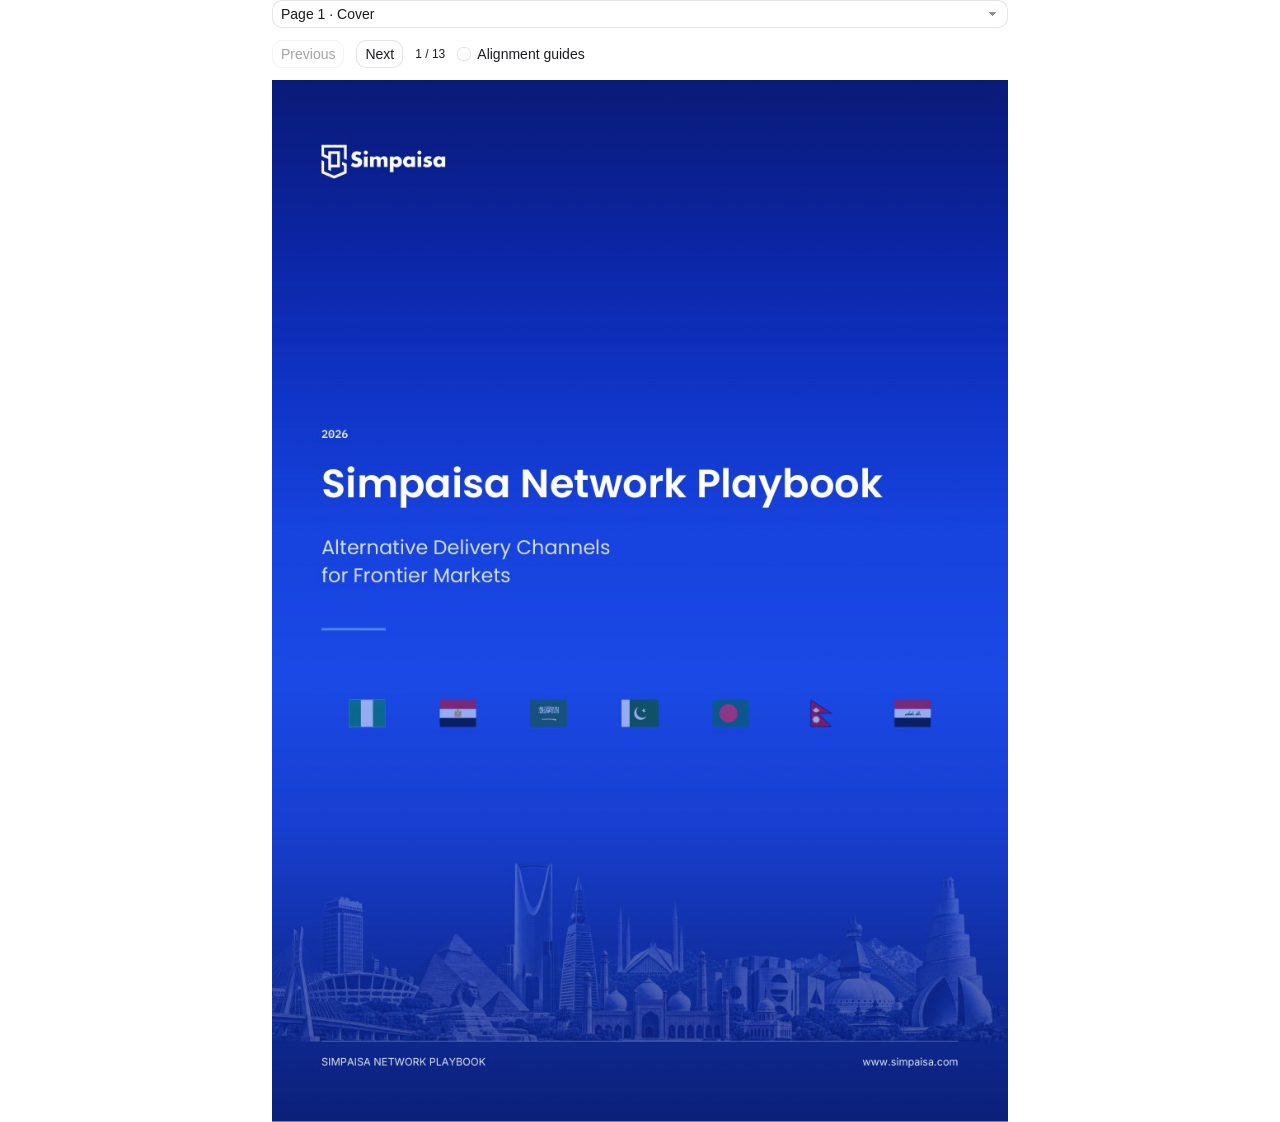
<file: index.html>
<!DOCTYPE html>

<html lang="en"><head><meta charset="utf-8"/>
<meta content="width=device-width, initial-scale=1" name="viewport"/>
<meta content="light" name="color-scheme"/>
<title>Simpaisa Network Playbook 2026</title>
<link href="styles.css" rel="stylesheet"/>
<script defer="" src="app.js"></script>
</head><body>
<div id="simpaisa-review-v26" style="">
<div class="review-controls"><select aria-label="Playbook page" class="form-select" id="simpaisa-v26-page"><option selected="" value="1">Page 1 · Cover</option><option value="2">Page 2 · Overview</option><option value="3">Page 3 · Use cases</option><option value="4">Page 4 · Platform</option><option value="5">Page 5 · The gap</option><option value="6">Page 6 · Pakistan</option><option value="7">Page 7 · Bangladesh</option><option value="8">Page 8 · Nepal</option><option value="9">Page 9 · Iraq</option><option value="10">Page 10 · Egypt</option><option value="11">Page 11 · Saudi Arabia</option><option value="12">Page 12 · Nigeria</option><option value="13">Page 13 · Office locations</option></select><button class="btn" disabled="" id="simpaisa-v26-previous" type="button">Previous</button><button class="btn" id="simpaisa-v26-next" type="button">Next</button><span aria-live="polite" class="text-small" id="simpaisa-v26-counter">1 / 13</span>
<label class="form-check"><input class="form-check-input" id="simpaisa-v26-guides" type="checkbox"/><span class="form-check-label">Alignment guides</span></label>
</div>
<div class="page-preview" data-preview="1" style=""><article aria-label="Page 1: Simpaisa Network Playbook 2026" class="book-page cover-page" style=""><img alt="Simpaisa cover with seven evenly spaced, softly toned country flags above regional landmarks." class="cover-preview-image" src="assets/simpaisa-cover-with-seven-evenly-spaced-softly-t-6fdd129a1e.jpg"/><div aria-hidden="true" class="alignment-overlay"></div></article></div><div aria-label="Page 2: Overview" class="page-preview" data-preview="2" hidden="" style="">
<article aria-label="Page 2: Overview" class="book-page overview-page" style="">
<h1 class="book-title">Overview</h1>
<div class="overview-prose">
<p>Founded in 2016 and headquartered in Singapore, Simpaisa is a technology company. We are the strategic monetisation partner to ride-hailing, gaming, media, digital commerce and marketplace businesses across MENA and South Asia, building the method connectivity, routing, reconciliation and settlement they rely on to get paid in every market they enter.</p>
<p>Our work covers merchant acceptance (C2B), disbursements (B2C) and remittance (C2C). A merchant integrates once, through a single API, and reaches the licensed banks, wallets, real-time payment systems and remittance partners of each market with routing, reconciliation and settlement structured for compliant fund flows and scheduled cross-border repatriation.</p>
<p>Simpaisa has held PCI DSS Level 1 and ISO 27001 certification since 2022 and was named Fastest Growing Fintech Company, Pakistan at the Global Banking &amp; Finance Awards 2025.</p>
</div>
<h2 class="overview-section overview-enables-heading">What we enable</h2>
<div class="overview-enables">
<section class="overview-enable-card">
<h3>Merchant acceptance</h3>
<p>Merchants collect payments through domestic wallets, bank transfers and real-time rails, domestic and international cards, and over-the-counter payments. One integration covers every market we operate in, with routing and failover between methods.</p>
</section>
<section class="overview-enable-card">
<h3>Local and cross-border payouts</h3>
<p>Real-time disbursements to wallets, bank accounts and over-the-counter points, plus remittance payouts for partner networks. Funds are prefunded through the licensed partner in each market and paid out locally; the merchant receives settlement and reconciliation information in one place.</p>
</section>
</div>
<h2 class="overview-section overview-footprint-heading">Our products and country footprint</h2>
<table aria-label="Products and country footprint" class="overview-footprint">
<colgroup><col class="country-column"/><col/><col/><col/></colgroup>
<thead><tr>
<th scope="col">Country</th>
<th scope="col">Acceptance</th>
<th scope="col">Disbursements</th>
<th scope="col">Remittance</th>
</tr></thead>
<tbody>
<tr>
<th scope="row"><span class="country-entry"><img alt="" class="country-flag" height="10" src="assets/image-89e851c0d5.svg" width="13.333333"/><span>Pakistan</span></span></th>
<td><span aria-label="Available" class="footprint-mark available" role="img"><svg aria-hidden="true" class="lucide lucide-check" data-lucide="check" fill="none" height="16" stroke="currentColor" stroke-linecap="round" stroke-linejoin="round" stroke-width="2" viewbox="0 0 24 24" width="16" xmlns="http://www.w3.org/2000/svg"><path d="M20 6 9 17l-5-5"></path></svg></span></td>
<td><span aria-label="Available" class="footprint-mark available" role="img"><svg aria-hidden="true" class="lucide lucide-check" data-lucide="check" fill="none" height="16" stroke="currentColor" stroke-linecap="round" stroke-linejoin="round" stroke-width="2" viewbox="0 0 24 24" width="16" xmlns="http://www.w3.org/2000/svg"><path d="M20 6 9 17l-5-5"></path></svg></span></td>
<td><span aria-label="Available" class="footprint-mark available" role="img"><svg aria-hidden="true" class="lucide lucide-check" data-lucide="check" fill="none" height="16" stroke="currentColor" stroke-linecap="round" stroke-linejoin="round" stroke-width="2" viewbox="0 0 24 24" width="16" xmlns="http://www.w3.org/2000/svg"><path d="M20 6 9 17l-5-5"></path></svg></span></td>
</tr>
<tr>
<th scope="row"><span class="country-entry"><img alt="" class="country-flag" height="10" src="assets/image-1aabb4a772.svg" width="13.333333"/><span>Bangladesh</span></span></th>
<td><span aria-label="Available" class="footprint-mark available" role="img"><svg aria-hidden="true" class="lucide lucide-check" data-lucide="check" fill="none" height="16" stroke="currentColor" stroke-linecap="round" stroke-linejoin="round" stroke-width="2" viewbox="0 0 24 24" width="16" xmlns="http://www.w3.org/2000/svg"><path d="M20 6 9 17l-5-5"></path></svg></span></td>
<td><span aria-label="Available" class="footprint-mark available" role="img"><svg aria-hidden="true" class="lucide lucide-check" data-lucide="check" fill="none" height="16" stroke="currentColor" stroke-linecap="round" stroke-linejoin="round" stroke-width="2" viewbox="0 0 24 24" width="16" xmlns="http://www.w3.org/2000/svg"><path d="M20 6 9 17l-5-5"></path></svg></span></td>
<td><span aria-label="Available" class="footprint-mark available" role="img"><svg aria-hidden="true" class="lucide lucide-check" data-lucide="check" fill="none" height="16" stroke="currentColor" stroke-linecap="round" stroke-linejoin="round" stroke-width="2" viewbox="0 0 24 24" width="16" xmlns="http://www.w3.org/2000/svg"><path d="M20 6 9 17l-5-5"></path></svg></span></td>
</tr>
<tr>
<th scope="row"><span class="country-entry"><img alt="" class="country-flag" height="10" src="assets/image-b84c02e2fa.svg" width="13.333333"/><span>Nepal</span></span></th>
<td><span aria-label="Available" class="footprint-mark available" role="img"><svg aria-hidden="true" class="lucide lucide-check" data-lucide="check" fill="none" height="16" stroke="currentColor" stroke-linecap="round" stroke-linejoin="round" stroke-width="2" viewbox="0 0 24 24" width="16" xmlns="http://www.w3.org/2000/svg"><path d="M20 6 9 17l-5-5"></path></svg></span></td>
<td><span aria-label="Available" class="footprint-mark available" role="img"><svg aria-hidden="true" class="lucide lucide-check" data-lucide="check" fill="none" height="16" stroke="currentColor" stroke-linecap="round" stroke-linejoin="round" stroke-width="2" viewbox="0 0 24 24" width="16" xmlns="http://www.w3.org/2000/svg"><path d="M20 6 9 17l-5-5"></path></svg></span></td>
<td><span aria-label="Available" class="footprint-mark available" role="img"><svg aria-hidden="true" class="lucide lucide-check" data-lucide="check" fill="none" height="16" stroke="currentColor" stroke-linecap="round" stroke-linejoin="round" stroke-width="2" viewbox="0 0 24 24" width="16" xmlns="http://www.w3.org/2000/svg"><path d="M20 6 9 17l-5-5"></path></svg></span></td>
</tr>
<tr>
<th scope="row"><span class="country-entry"><img alt="" class="country-flag" height="10" src="assets/image-073b07113d.svg" width="13.333333"/><span>Iraq</span></span></th>
<td><span aria-label="Available" class="footprint-mark available" role="img"><svg aria-hidden="true" class="lucide lucide-check" data-lucide="check" fill="none" height="16" stroke="currentColor" stroke-linecap="round" stroke-linejoin="round" stroke-width="2" viewbox="0 0 24 24" width="16" xmlns="http://www.w3.org/2000/svg"><path d="M20 6 9 17l-5-5"></path></svg></span></td>
<td><span aria-label="Unavailable" class="footprint-mark unavailable" role="img"><svg aria-hidden="true" class="lucide lucide-minus" data-lucide="minus" fill="none" height="16" stroke="currentColor" stroke-linecap="round" stroke-linejoin="round" stroke-width="2" viewbox="0 0 24 24" width="16" xmlns="http://www.w3.org/2000/svg"><path d="M5 12h14"></path></svg></span></td>
<td><span aria-label="Unavailable" class="footprint-mark unavailable" role="img"><svg aria-hidden="true" class="lucide lucide-minus" data-lucide="minus" fill="none" height="16" stroke="currentColor" stroke-linecap="round" stroke-linejoin="round" stroke-width="2" viewbox="0 0 24 24" width="16" xmlns="http://www.w3.org/2000/svg"><path d="M5 12h14"></path></svg></span></td>
</tr>
<tr>
<th scope="row"><span class="country-entry"><img alt="" class="country-flag" height="10" src="assets/image-3f85d1d2bd.svg" width="13.333333"/><span>Egypt</span></span></th>
<td><span aria-label="Available" class="footprint-mark available" role="img"><svg aria-hidden="true" class="lucide lucide-check" data-lucide="check" fill="none" height="16" stroke="currentColor" stroke-linecap="round" stroke-linejoin="round" stroke-width="2" viewbox="0 0 24 24" width="16" xmlns="http://www.w3.org/2000/svg"><path d="M20 6 9 17l-5-5"></path></svg></span></td>
<td><span aria-label="Unavailable" class="footprint-mark unavailable" role="img"><svg aria-hidden="true" class="lucide lucide-minus" data-lucide="minus" fill="none" height="16" stroke="currentColor" stroke-linecap="round" stroke-linejoin="round" stroke-width="2" viewbox="0 0 24 24" width="16" xmlns="http://www.w3.org/2000/svg"><path d="M5 12h14"></path></svg></span></td>
<td><span aria-label="Available" class="footprint-mark available" role="img"><svg aria-hidden="true" class="lucide lucide-check" data-lucide="check" fill="none" height="16" stroke="currentColor" stroke-linecap="round" stroke-linejoin="round" stroke-width="2" viewbox="0 0 24 24" width="16" xmlns="http://www.w3.org/2000/svg"><path d="M20 6 9 17l-5-5"></path></svg></span></td>
</tr>
<tr>
<th scope="row"><span class="country-entry"><img alt="" class="country-flag" height="10" src="assets/image-5738c8cfca.svg" width="13.333333"/><span>Saudi Arabia</span></span></th>
<td><span aria-label="Available" class="footprint-mark available" role="img"><svg aria-hidden="true" class="lucide lucide-check" data-lucide="check" fill="none" height="16" stroke="currentColor" stroke-linecap="round" stroke-linejoin="round" stroke-width="2" viewbox="0 0 24 24" width="16" xmlns="http://www.w3.org/2000/svg"><path d="M20 6 9 17l-5-5"></path></svg></span></td>
<td><span aria-label="Unavailable" class="footprint-mark unavailable" role="img"><svg aria-hidden="true" class="lucide lucide-minus" data-lucide="minus" fill="none" height="16" stroke="currentColor" stroke-linecap="round" stroke-linejoin="round" stroke-width="2" viewbox="0 0 24 24" width="16" xmlns="http://www.w3.org/2000/svg"><path d="M5 12h14"></path></svg></span></td>
<td><span aria-label="Unavailable" class="footprint-mark unavailable" role="img"><svg aria-hidden="true" class="lucide lucide-minus" data-lucide="minus" fill="none" height="16" stroke="currentColor" stroke-linecap="round" stroke-linejoin="round" stroke-width="2" viewbox="0 0 24 24" width="16" xmlns="http://www.w3.org/2000/svg"><path d="M5 12h14"></path></svg></span></td>
</tr>
<tr>
<th scope="row"><span class="country-entry"><img alt="" class="country-flag" height="10" src="assets/image-b7a2a45a64.svg" width="13.333333"/><span>Nigeria</span></span></th>
<td><span aria-label="Available" class="footprint-mark available" role="img"><svg aria-hidden="true" class="lucide lucide-check" data-lucide="check" fill="none" height="16" stroke="currentColor" stroke-linecap="round" stroke-linejoin="round" stroke-width="2" viewbox="0 0 24 24" width="16" xmlns="http://www.w3.org/2000/svg"><path d="M20 6 9 17l-5-5"></path></svg></span></td>
<td><span aria-label="Available" class="footprint-mark available" role="img"><svg aria-hidden="true" class="lucide lucide-check" data-lucide="check" fill="none" height="16" stroke="currentColor" stroke-linecap="round" stroke-linejoin="round" stroke-width="2" viewbox="0 0 24 24" width="16" xmlns="http://www.w3.org/2000/svg"><path d="M20 6 9 17l-5-5"></path></svg></span></td>
<td><span aria-label="Available" class="footprint-mark available" role="img"><svg aria-hidden="true" class="lucide lucide-check" data-lucide="check" fill="none" height="16" stroke="currentColor" stroke-linecap="round" stroke-linejoin="round" stroke-width="2" viewbox="0 0 24 24" width="16" xmlns="http://www.w3.org/2000/svg"><path d="M20 6 9 17l-5-5"></path></svg></span></td>
</tr>
</tbody>
</table>
<section aria-label="What we run today" class="overview-showcase">
<p class="overview-eyebrow">WHAT WE RUN TODAY</p>
<h2>Payment infrastructure for the region’s leading digital businesses</h2>
<p class="overview-showcase-intro">Global aggregators, gaming publishers, streaming platforms, marketplaces and ride-hailing networks run their collections and payouts on the Simpaisa network.</p>
<div class="overview-stats">
<div class="overview-stat"><span class="overview-stat-value">275m+</span><span class="overview-stat-label">transactions a year</span></div>
<div class="overview-stat"><span class="overview-stat-value">USD 1bn+</span><span class="overview-stat-label">gross transaction value a year</span></div>
<div class="overview-stat"><span class="overview-stat-value">30m+</span><span class="overview-stat-label">unique customers served a year</span></div>
</div>
</section>
<footer class="book-footer"><span>www.simpaisa.com</span><span>02</span></footer>
<div aria-hidden="true" class="alignment-overlay"></div>
</article>
</div><div class="page-preview" data-preview="3" hidden="" style="">
<article aria-label="Page 3: Our Relevant Use Cases" class="book-page" style="">
<h1 class="book-title">Our Relevant Use Cases</h1>
<p class="book-lede">Across these markets, customers often hold money in wallets or bank accounts rather than on cards. Simpaisa connects digital businesses to the payment and payout methods their customers use.</p>
<div class="group-heading group-acceptance"><h2>Acceptance</h2><span>Pay-in on the instruments customers actually use</span></div>
<div class="case-row acceptance-row">
<section class="case-card"><div class="icon-slot"><svg aria-hidden="true" class="lucide lucide-gamepad-2" data-centered="true" data-lucide="gamepad-2" fill="none" height="16" stroke="currentColor" stroke-linecap="round" stroke-linejoin="round" stroke-width="2" viewbox="0 0 24 24" width="16" xmlns="http://www.w3.org/2000/svg"><line x1="6" x2="10" y1="11" y2="11"></line><line x1="8" x2="8" y1="9" y2="13"></line><line x1="15" x2="15.01" y1="12" y2="12"></line><line x1="18" x2="18.01" y1="10" y2="10"></line><path d="M17.32 5H6.68a4 4 0 0 0-3.978 3.59c-.006.052-.01.101-.017.152C2.604 9.416 2 14.456 2 16a3 3 0 0 0 3 3c1 0 1.5-.5 2-1l1.414-1.414A2 2 0 0 1 9.828 16h4.344a2 2 0 0 1 1.414.586L17 18c.5.5 1 1 2 1a3 3 0 0 0 3-3c0-1.545-.604-6.584-.685-7.258-.007-.05-.011-.1-.017-.151A4 4 0 0 0 17.32 5z"></path></svg></div><h3>Gaming</h3><p class="case-body">Real-time top-ups and in-game purchases, with payment confirmation at peak concurrent load.</p><p class="methods"><strong>Methods:</strong> wallets · carrier billing · OTC vouchers · cards</p></section>
<section class="case-card"><div class="icon-slot"><svg aria-hidden="true" class="lucide lucide-shopping-bag" data-centered="true" data-lucide="shopping-bag" fill="none" height="16" stroke="currentColor" stroke-linecap="round" stroke-linejoin="round" stroke-width="2" viewbox="0 0 24 24" width="16" xmlns="http://www.w3.org/2000/svg"><path d="M16 10a4 4 0 0 1-8 0"></path><path d="M3.103 6.034h17.794"></path><path d="M3.4 5.467a2 2 0 0 0-.4 1.2V20a2 2 0 0 0 2 2h14a2 2 0 0 0 2-2V6.667a2 2 0 0 0-.4-1.2l-2-2.667A2 2 0 0 0 17 2H7a2 2 0 0 0-1.6.8z"></path></svg></div><h3>Marketplace</h3><p class="case-body">Prepaid marketplace checkout that converts cash-on-delivery orders to digital payments.</p><p class="methods"><strong>Methods:</strong> wallets · bank transfer and QR · cards · OTC</p></section>
<section class="case-card"><div class="icon-slot"><svg aria-hidden="true" class="lucide lucide-tv" data-centered="true" data-lucide="tv" fill="none" height="16" stroke="currentColor" stroke-linecap="round" stroke-linejoin="round" stroke-width="2" viewbox="0 0 24 24" width="16" xmlns="http://www.w3.org/2000/svg"><path d="m17 2-5 5-5-5"></path><rect height="15" rx="2" width="20" x="2" y="7"></rect></svg></div><h3>Streaming</h3><p class="case-body">Recurring subscriptions with wallet mandates, carrier billing, retries and customer opt-out.</p><p class="methods"><strong>Methods:</strong> wallet tokenisation · carrier billing · cards</p></section>
<section class="case-card"><div class="icon-slot"><svg aria-hidden="true" class="lucide lucide-car" data-centered="true" data-lucide="car" fill="none" height="16" stroke="currentColor" stroke-linecap="round" stroke-linejoin="round" stroke-width="2" viewbox="0 1 24 24" width="16" xmlns="http://www.w3.org/2000/svg"><path d="M19 17h2c.6 0 1-.4 1-1v-3c0-.9-.7-1.7-1.5-1.9C18.7 10.6 16 10 16 10s-1.3-1.4-2.2-2.3c-.5-.4-1.1-.7-1.8-.7H5c-.6 0-1.1.4-1.4.9l-1.4 2.9A3.7 3.7 0 0 0 2 12v4c0 .6.4 1 1 1h2"></path><circle cx="7" cy="17" r="2"></circle><path d="M9 17h6"></path><circle cx="17" cy="17" r="2"></circle></svg></div><h3>Ride hailing</h3><p class="case-body">Frequent fare collection, reconciled alongside driver payouts in one file.</p><p class="methods"><strong>Methods:</strong> wallets · bank transfer · cards</p></section>
</div>
<div class="group-heading group-disbursements"><h2>Disbursements</h2><span>Real-time payout to wallets and bank accounts</span></div>
<div class="case-row disbursement-row">
<section class="case-card"><div class="icon-slot"><svg aria-hidden="true" class="lucide lucide-rotate-ccw" data-centered="true" data-lucide="rotate-ccw" fill="none" height="16" stroke="currentColor" stroke-linecap="round" stroke-linejoin="round" stroke-width="2" viewbox="1 1 22 22" width="16" xmlns="http://www.w3.org/2000/svg"><path d="M3 12a9 9 0 1 0 9-9 9.75 9.75 0 0 0-6.74 2.74L3 8"></path><path d="M3 3v5h5"></path></svg></div><h3>E-commerce<br/>reseller settlement</h3><p class="case-body">Reseller settlement and refunds over local rails, without a local entity on the merchant side.</p><p class="methods"><strong>Methods:</strong> wallets · bank transfer</p></section>
<section class="case-card"><div class="icon-slot"><svg aria-hidden="true" class="lucide lucide-trophy" data-centered="true" data-lucide="trophy" fill="none" height="16" stroke="currentColor" stroke-linecap="round" stroke-linejoin="round" stroke-width="2" viewbox="2.384185791015625e-7 0 24 24" width="16" xmlns="http://www.w3.org/2000/svg"><path d="M10 14.66v1.626a2 2 0 0 1-.976 1.696A5 5 0 0 0 7 21.978"></path><path d="M14 14.66v1.626a2 2 0 0 0 .976 1.696A5 5 0 0 1 17 21.978"></path><path d="M18 9h1.5a1 1 0 0 0 0-5H18"></path><path d="M4 22h16"></path><path d="M6 9a6 6 0 0 0 12 0V3a1 1 0 0 0-1-1H7a1 1 0 0 0-1 1z"></path><path d="M6 9H4.5a1 1 0 0 1 0-5H6"></path></svg></div><h3>Gaming<br/>withdrawals</h3><p class="case-body">Screened and reconciled withdrawals and prize payouts to players’ wallets and bank accounts.</p><p class="methods"><strong>Methods:</strong> wallets · bank transfer</p></section>
<section class="case-card"><div class="icon-slot"><svg aria-hidden="true" class="lucide lucide-wallet" data-centered="true" data-lucide="wallet" fill="none" height="16" stroke="currentColor" stroke-linecap="round" stroke-linejoin="round" stroke-width="2" viewbox="1 0.5 23 23" width="16" xmlns="http://www.w3.org/2000/svg"><path d="M19 7V4a1 1 0 0 0-1-1H5a2 2 0 0 0 0 4h15a1 1 0 0 1 1 1v4h-3a2 2 0 0 0 0 4h3a1 1 0 0 0 1-1v-2a1 1 0 0 0-1-1"></path><path d="M3 5v14a2 2 0 0 0 2 2h15a1 1 0 0 0 1-1v-4"></path></svg></div><h3>Gig economy<br/>payouts</h3><p class="case-body">Wallet and bank payouts to freelancers, contractors and gig workers, reconciled in one place.</p><p class="methods"><strong>Methods:</strong> wallets · bank transfer</p></section>
</div>
<div class="group-heading group-remittance"><h2>Remittance</h2><span>Last-mile payout for cross-border partners</span></div>
<div class="case-row remittance-row">
<section class="case-card"><div class="icon-slot"><svg aria-hidden="true" class="lucide lucide-send" data-centered="true" data-lucide="send" fill="none" height="16" stroke="currentColor" stroke-linecap="round" stroke-linejoin="round" stroke-width="2" viewbox="0.00019359588623046875 -0.002498030662536621 24.002304077148438 24.002304077148438" width="16" xmlns="http://www.w3.org/2000/svg"><path d="M14.536 21.686a.5.5 0 0 0 .937-.024l6.5-19a.496.496 0 0 0-.635-.635l-19 6.5a.5.5 0 0 0-.024.937l7.93 3.18a2 2 0 0 1 1.112 1.11z"></path><path d="m21.854 2.147-10.94 10.939"></path></svg></div><h3>Remittance partners</h3><p class="case-body">Wallet, bank and cash-out payouts for remittance partners, with instant settlement and FX pass-through.</p><p class="methods"><strong>Methods:</strong> wallets · bank transfer · OTC</p></section>
<section class="case-card"><div class="icon-slot"><svg aria-hidden="true" class="lucide lucide-network" data-centered="true" data-lucide="network" fill="none" height="16" stroke="currentColor" stroke-linecap="round" stroke-linejoin="round" stroke-width="2" viewbox="0 0 24 24" width="16" xmlns="http://www.w3.org/2000/svg"><rect height="6" rx="1" width="6" x="16" y="16"></rect><rect height="6" rx="1" width="6" x="2" y="16"></rect><rect height="6" rx="1" width="6" x="9" y="2"></rect><path d="M5 16v-3a1 1 0 0 1 1-1h12a1 1 0 0 1 1 1v3"></path><path d="M12 12V8"></path></svg></div><h3>Aggregator platforms</h3><p class="case-body">Local distribution of cross-border funds for aggregators through one connection to domestic payment rails.</p><p class="methods"><strong>Methods:</strong> wallets · bank transfer</p></section>
</div>
<section aria-label="Our clientele" class="clientele">
<p class="eyebrow">OUR CLIENTELE</p>
<h2>100+ merchants across more than 10 digital use cases, with 99% merchant retention.</h2>
<div aria-label="Selected clients by category" class="client-names">
<div class="client-group"><strong>Aggregators and networks</strong><span>TerraPay, Thunes, dLocal, MoneyGram, Ria, Boku, Tazapay</span></div>
<div class="client-group"><strong>Gaming</strong><span>Tencent Games, Garena (Free Fire), Codashop, Razer Gold, MTCGAME, Xsolla</span></div>
<div class="client-group"><strong>Entertainment</strong><span>Spotify, tapmad, myco, GGDEN</span></div>
<div class="client-group"><strong>Commerce and mobility</strong><span>TikTok, Temu, SHEIN, inDrive, Yango, Upwork, Shopify merchants</span></div>
</div>
<div class="client-stats">
<div class="client-stat"><span class="stat-value">100+</span><span class="stat-label">merchants live</span></div>
<div class="client-stat"><span class="stat-value">10+</span><span class="stat-label">digital use cases</span></div>
<div class="client-stat"><span class="stat-value">99%</span><span class="stat-label">merchant retention</span></div>
</div>
<div aria-label="Merchants by sector" class="sector-chips">
<span class="sector-chip">Aggregators <b>30</b></span><span class="sector-chip">Gaming <b>28</b></span><span class="sector-chip">Entertainment <b>12</b></span><span class="sector-chip">Marketplace <b>5</b></span><span class="sector-chip">EdTech <b>4</b></span><span class="sector-chip">HRTech <b>4</b></span><span class="sector-chip">MedTech <b>3</b></span><span class="sector-chip">Aviation <b>3</b></span><span class="sector-chip">Ride hailing <b>2</b></span><span class="sector-chip">Other <b>22</b></span>
</div>
</section>
<footer class="book-footer"><span>www.simpaisa.com</span><span>03</span></footer>
<div aria-hidden="true" class="alignment-overlay"></div>
</article>
</div><div class="page-preview" data-preview="4" hidden="" style="">
<article aria-label="Page 4: Built for Scale. Engineered for Trust." class="book-page platform-page" style="">
<h1 class="book-title">Built for Scale. Engineered for Trust.</h1>
<p class="book-lede">Simpaisa’s API-based network supports collections, settlement and payouts across every market we operate in, with routing and processing designed for reliable operation at volume.</p>
<h2 class="platform-heading engineered-heading">Collection, settlement and payouts</h2>
<p class="platform-intro">We collect in local currency and settle merchants in their preferred currency. Licensed partners hold the funds at each stage. Simpaisa provides processing, routing, reconciliation and FX instruction, without taking possession, ownership or control of settlement funds.</p>
<div class="settlement-flows">
<section aria-label="Merchant acceptance and settlement" class="flow-lane">
<h3>Merchant acceptance and settlement</h3>
<div class="flow-steps">
<div class="flow-step"><div class="icon-slot"><svg aria-hidden="true" class="lucide lucide-wallet" data-centered="true" data-lucide="wallet" fill="none" height="16" stroke="currentColor" stroke-linecap="round" stroke-linejoin="round" stroke-width="2" viewbox="1 0.5 23 23" width="16" xmlns="http://www.w3.org/2000/svg"><path d="M19 7V4a1 1 0 0 0-1-1H5a2 2 0 0 0 0 4h15a1 1 0 0 1 1 1v4h-3a2 2 0 0 0 0 4h3a1 1 0 0 0 1-1v-2a1 1 0 0 0-1-1"></path><path d="M3 5v14a2 2 0 0 0 2 2h15a1 1 0 0 0 1-1v-4"></path></svg></div><strong>Collect</strong><div class="flow-arrow"><svg aria-hidden="true" class="lucide lucide-chevron-right" data-lucide="chevron-right" fill="none" height="16" stroke="currentColor" stroke-linecap="round" stroke-linejoin="round" stroke-width="2" viewbox="0 0 24 24" width="16" xmlns="http://www.w3.org/2000/svg"><path d="m9 18 6-6-6-6"></path></svg></div></div>
<div class="flow-step"><div class="icon-slot"><svg aria-hidden="true" class="lucide lucide-landmark" data-centered="true" data-lucide="landmark" fill="none" height="16" stroke="currentColor" stroke-linecap="round" stroke-linejoin="round" stroke-width="2" viewbox="0.0007541179656982422 0.0005049705505371094 23.999494552612305 23.999494552612305" width="16" xmlns="http://www.w3.org/2000/svg"><path d="M10 18v-7"></path><path d="M11.119 2.205a2 2 0 0 1 1.762 0l7.84 3.846A.5.5 0 0 1 20.5 7h-17a.5.5 0 0 1-.22-.949z"></path><path d="M14 18v-7"></path><path d="M18 18v-7"></path><path d="M3 22h18"></path><path d="M6 18v-7"></path></svg></div><strong>Settle locally</strong><div class="flow-arrow"><svg aria-hidden="true" class="lucide lucide-chevron-right" data-lucide="chevron-right" fill="none" height="16" stroke="currentColor" stroke-linecap="round" stroke-linejoin="round" stroke-width="2" viewbox="0 0 24 24" width="16" xmlns="http://www.w3.org/2000/svg"><path d="m9 18 6-6-6-6"></path></svg></div></div>
<div class="flow-step"><div class="icon-slot"><svg aria-hidden="true" class="lucide lucide-file-check-2" data-centered="true" data-lucide="file-check-2" fill="none" height="16" stroke="currentColor" stroke-linecap="round" stroke-linejoin="round" stroke-width="2" viewbox="-9.5367431640625e-7 -0.000007271766662597656 24.00000762939453 24.00000762939453" width="16" xmlns="http://www.w3.org/2000/svg"><path d="M10.5 22H6a2 2 0 0 1-2-2V4a2 2 0 0 1 2-2h8a2.4 2.4 0 0 1 1.706.706l3.588 3.588A2.4 2.4 0 0 1 20 8v6"></path><path d="M14 2v5a1 1 0 0 0 1 1h5"></path><path d="m14 20 2 2 4-4"></path></svg></div><strong>Reconcile</strong><div class="flow-arrow"><svg aria-hidden="true" class="lucide lucide-chevron-right" data-lucide="chevron-right" fill="none" height="16" stroke="currentColor" stroke-linecap="round" stroke-linejoin="round" stroke-width="2" viewbox="0 0 24 24" width="16" xmlns="http://www.w3.org/2000/svg"><path d="m9 18 6-6-6-6"></path></svg></div></div>
<div class="flow-step"><div class="icon-slot"><svg aria-hidden="true" class="lucide lucide-credit-card" data-centered="true" data-lucide="credit-card" fill="none" height="16" stroke="currentColor" stroke-linecap="round" stroke-linejoin="round" stroke-width="2" viewbox="0 0 24 24" width="16" xmlns="http://www.w3.org/2000/svg"><rect height="14" rx="2" width="20" x="2" y="5"></rect><line x1="2" x2="22" y1="10" y2="10"></line></svg></div><strong>Settle to merchant</strong></div>
</div>
</section>
<section aria-label="Local and international payouts" class="flow-lane">
<h3>Local and international payouts</h3>
<div class="flow-steps">
<div class="flow-step"><div class="icon-slot"><svg aria-hidden="true" class="lucide lucide-landmark" data-centered="true" data-lucide="landmark" fill="none" height="16" stroke="currentColor" stroke-linecap="round" stroke-linejoin="round" stroke-width="2" viewbox="0.0007541179656982422 0.0005049705505371094 23.999494552612305 23.999494552612305" width="16" xmlns="http://www.w3.org/2000/svg"><path d="M10 18v-7"></path><path d="M11.119 2.205a2 2 0 0 1 1.762 0l7.84 3.846A.5.5 0 0 1 20.5 7h-17a.5.5 0 0 1-.22-.949z"></path><path d="M14 18v-7"></path><path d="M18 18v-7"></path><path d="M3 22h18"></path><path d="M6 18v-7"></path></svg></div><strong>Prefund</strong><div class="flow-arrow"><svg aria-hidden="true" class="lucide lucide-chevron-right" data-lucide="chevron-right" fill="none" height="16" stroke="currentColor" stroke-linecap="round" stroke-linejoin="round" stroke-width="2" viewbox="0 0 24 24" width="16" xmlns="http://www.w3.org/2000/svg"><path d="m9 18 6-6-6-6"></path></svg></div></div>
<div class="flow-step"><div class="icon-slot"><svg aria-hidden="true" class="lucide lucide-arrow-left-right" data-centered="true" data-lucide="arrow-left-right" fill="none" height="16" stroke="currentColor" stroke-linecap="round" stroke-linejoin="round" stroke-width="2" viewbox="1 1 22 22" width="16" xmlns="http://www.w3.org/2000/svg"><path d="M8 3 4 7l4 4"></path><path d="M4 7h16"></path><path d="m16 21 4-4-4-4"></path><path d="M20 17H4"></path></svg></div><strong>Convert FX</strong><div class="flow-arrow"><svg aria-hidden="true" class="lucide lucide-chevron-right" data-lucide="chevron-right" fill="none" height="16" stroke="currentColor" stroke-linecap="round" stroke-linejoin="round" stroke-width="2" viewbox="0 0 24 24" width="16" xmlns="http://www.w3.org/2000/svg"><path d="m9 18 6-6-6-6"></path></svg></div></div>
<div class="flow-step"><div class="icon-slot"><svg aria-hidden="true" class="lucide lucide-send" data-centered="true" data-lucide="send" fill="none" height="16" stroke="currentColor" stroke-linecap="round" stroke-linejoin="round" stroke-width="2" viewbox="0.00019359588623046875 -0.002498030662536621 24.002304077148438 24.002304077148438" width="16" xmlns="http://www.w3.org/2000/svg"><path d="M14.536 21.686a.5.5 0 0 0 .937-.024l6.5-19a.496.496 0 0 0-.635-.635l-19 6.5a.5.5 0 0 0-.024.937l7.93 3.18a2 2 0 0 1 1.112 1.11z"></path><path d="m21.854 2.147-10.94 10.939"></path></svg></div><strong>Disburse locally</strong><div class="flow-arrow"><svg aria-hidden="true" class="lucide lucide-chevron-right" data-lucide="chevron-right" fill="none" height="16" stroke="currentColor" stroke-linecap="round" stroke-linejoin="round" stroke-width="2" viewbox="0 0 24 24" width="16" xmlns="http://www.w3.org/2000/svg"><path d="m9 18 6-6-6-6"></path></svg></div></div>
<div class="flow-step"><div class="icon-slot"><svg aria-hidden="true" class="lucide lucide-user-round-check" data-centered="true" data-lucide="user-round-check" fill="none" height="16" stroke="currentColor" stroke-linecap="round" stroke-linejoin="round" stroke-width="2" viewbox="0 0 24 24" width="16" xmlns="http://www.w3.org/2000/svg"><path d="M2 21a8 8 0 0 1 13.292-6"></path><circle cx="10" cy="8" r="5"></circle><path d="m16 19 2 2 4-4"></path></svg></div><strong>Beneficiary</strong></div>
</div>
</section>
</div>
<h2 class="platform-heading merchant-benefits-heading">What the merchant gets</h2>
<div class="merchant-benefits">
<div class="benefit">Centralised FX instruction</div>
<div class="benefit">Predictable settlement structure</div>
<div class="benefit">Managed liquidity</div>
<div class="benefit">Multi-channel payout</div>
<div class="benefit">One reconciliation file</div>
</div>
<div class="platform-pillars">
<section class="pillar"><h2>Network resilience</h2><div class="pillar-items">
<div class="pillar-item"><div class="small-icon"><svg aria-hidden="true" class="lucide lucide-network" data-centered="true" data-lucide="network" fill="none" height="16" stroke="currentColor" stroke-linecap="round" stroke-linejoin="round" stroke-width="2" viewbox="0 0 24 24" width="16" xmlns="http://www.w3.org/2000/svg"><rect height="6" rx="1" width="6" x="16" y="16"></rect><rect height="6" rx="1" width="6" x="2" y="16"></rect><rect height="6" rx="1" width="6" x="9" y="2"></rect><path d="M5 16v-3a1 1 0 0 1 1-1h12a1 1 0 0 1 1 1v3"></path><path d="M12 12V8"></path></svg></div><span>Multi-rail architecture</span></div>
<div class="pillar-item"><div class="small-icon"><svg aria-hidden="true" class="lucide lucide-route" data-centered="true" data-lucide="route" fill="none" height="16" stroke="currentColor" stroke-linecap="round" stroke-linejoin="round" stroke-width="2" viewbox="0 0 24 24" width="16" xmlns="http://www.w3.org/2000/svg"><circle cx="6" cy="19" r="3"></circle><path d="M9 19h8.5a3.5 3.5 0 0 0 0-7h-11a3.5 3.5 0 0 1 0-7H15"></path><circle cx="18" cy="5" r="3"></circle></svg></div><span>Dynamic routing</span></div>
<div class="pillar-item"><div class="small-icon"><svg aria-hidden="true" class="lucide lucide-copy-check" data-centered="true" data-lucide="copy-check" fill="none" height="16" stroke="currentColor" stroke-linecap="round" stroke-linejoin="round" stroke-width="2" viewbox="0 0 24 24" width="16" xmlns="http://www.w3.org/2000/svg"><path d="m12 15 2 2 4-4"></path><rect height="14" rx="2" ry="2" width="14" x="8" y="8"></rect><path d="M4 16c-1.1 0-2-.9-2-2V4c0-1.1.9-2 2-2h10c1.1 0 2 .9 2 2"></path></svg></div><span>Built-in redundancy</span></div>
<div class="pillar-item"><div class="small-icon"><svg aria-hidden="true" class="lucide lucide-activity" data-centered="true" data-lucide="activity" fill="none" height="16" stroke="currentColor" stroke-linecap="round" stroke-linejoin="round" stroke-width="2" viewbox="0 -2.384185791015625e-7 24 24" width="16" xmlns="http://www.w3.org/2000/svg"><path d="M22 12h-2.48a2 2 0 0 0-1.93 1.46l-2.35 8.36a.25.25 0 0 1-.48 0L9.24 2.18a.25.25 0 0 0-.48 0l-2.35 8.36A2 2 0 0 1 4.49 12H2"></path></svg></div><span>24/7 monitoring</span></div>
</div></section>
<section class="pillar"><h2>Operational support</h2><div class="pillar-items">
<div class="pillar-item"><div class="small-icon"><svg aria-hidden="true" class="lucide lucide-user-round" data-centered="true" data-lucide="user-round" fill="none" height="16" stroke="currentColor" stroke-linecap="round" stroke-linejoin="round" stroke-width="2" viewbox="1 1 22 22" width="16" xmlns="http://www.w3.org/2000/svg"><circle cx="12" cy="8" r="5"></circle><path d="M20 21a8 8 0 0 0-16 0"></path></svg></div><span>Dedicated account management</span></div>
<div class="pillar-item"><div class="small-icon"><svg aria-hidden="true" class="lucide lucide-headset" data-centered="true" data-lucide="headset" fill="none" height="16" stroke="currentColor" stroke-linecap="round" stroke-linejoin="round" stroke-width="2" viewbox="-0.0015540122985839844 -0.0031071901321411133 24.00310707092285 24.00310707092285" width="16" xmlns="http://www.w3.org/2000/svg"><path d="M3 11h3a2 2 0 0 1 2 2v3a2 2 0 0 1-2 2H5a2 2 0 0 1-2-2v-5Zm0 0a9 9 0 1 1 18 0m0 0v5a2 2 0 0 1-2 2h-1a2 2 0 0 1-2-2v-3a2 2 0 0 1 2-2h3Z"></path><path d="M21 16v2a4 4 0 0 1-4 4h-5"></path></svg></div><span>24/7 L1 support</span></div>
<div class="pillar-item"><div class="small-icon"><svg aria-hidden="true" class="lucide lucide-badge-check" data-centered="true" data-lucide="badge-check" fill="none" height="16" stroke="currentColor" stroke-linecap="round" stroke-linejoin="round" stroke-width="2" viewbox="-0.010937809944152832 0.000843048095703125 24.00615119934082 24.00615119934082" width="16" xmlns="http://www.w3.org/2000/svg"><path d="M3.85 8.62a4 4 0 0 1 4.78-4.77 4 4 0 0 1 6.74 0 4 4 0 0 1 4.78 4.78 4 4 0 0 1 0 6.74 4 4 0 0 1-4.77 4.78 4 4 0 0 1-6.75 0 4 4 0 0 1-4.78-4.77 4 4 0 0 1 0-6.76Z"></path><path d="m9 12 2 2 4-4"></path></svg></div><span>SLA-backed operations</span></div>
<div class="pillar-item"><div class="small-icon"><svg aria-hidden="true" class="lucide lucide-scan-line" data-centered="true" data-lucide="scan-line" fill="none" height="16" stroke="currentColor" stroke-linecap="round" stroke-linejoin="round" stroke-width="2" viewbox="1 1 22 22" width="16" xmlns="http://www.w3.org/2000/svg"><path d="M3 7V5a2 2 0 0 1 2-2h2"></path><path d="M17 3h2a2 2 0 0 1 2 2v2"></path><path d="M21 17v2a2 2 0 0 1-2 2h-2"></path><path d="M7 21H5a2 2 0 0 1-2-2v-2"></path><path d="M7 12h10"></path></svg></div><span>AI-assisted incident monitoring</span></div>
</div></section>
</div>
<h2 class="platform-heading compliance-heading">Compliance infrastructure</h2>
<section aria-label="Compliance infrastructure" class="compliance-panel">
<div class="compliance-row"><div class="small-icon"><svg aria-hidden="true" class="lucide lucide-landmark" data-centered="true" data-lucide="landmark" fill="none" height="16" stroke="currentColor" stroke-linecap="round" stroke-linejoin="round" stroke-width="2" viewbox="0.0007541179656982422 0.0005049705505371094 23.999494552612305 23.999494552612305" width="16" xmlns="http://www.w3.org/2000/svg"><path d="M10 18v-7"></path><path d="M11.119 2.205a2 2 0 0 1 1.762 0l7.84 3.846A.5.5 0 0 1 20.5 7h-17a.5.5 0 0 1-.22-.949z"></path><path d="M14 18v-7"></path><path d="M18 18v-7"></path><path d="M3 22h18"></path><path d="M6 18v-7"></path></svg></div><strong>Regulatory alignment</strong><p>Own or partner licence per market</p></div>
<div class="compliance-row"><div class="small-icon"><svg aria-hidden="true" class="lucide lucide-list-checks" data-centered="true" data-lucide="list-checks" fill="none" height="16" stroke="currentColor" stroke-linecap="round" stroke-linejoin="round" stroke-width="2" viewbox="1 1 22 22" width="16" xmlns="http://www.w3.org/2000/svg"><path d="M13 5h8"></path><path d="M13 12h8"></path><path d="M13 19h8"></path><path d="m3 17 2 2 4-4"></path><path d="m3 7 2 2 4-4"></path></svg></div><strong>Structured onboarding</strong><p>KYB, MATCH inquiry, MCC accuracy</p></div>
<div class="compliance-row"><div class="small-icon"><svg aria-hidden="true" class="lucide lucide-shield-check" data-centered="true" data-lucide="shield-check" fill="none" height="16" stroke="currentColor" stroke-linecap="round" stroke-linejoin="round" stroke-width="2" viewbox="-0.001674652099609375 -0.00044918060302734375 24.00334930419922 24.00334930419922" width="16" xmlns="http://www.w3.org/2000/svg"><path d="M20 13c0 5-3.5 7.5-7.66 8.95a1 1 0 0 1-.67-.01C7.5 20.5 4 18 4 13V6a1 1 0 0 1 1-1c2 0 4.5-1.2 6.24-2.72a1.17 1.17 0 0 1 1.52 0C14.51 3.81 17 5 19 5a1 1 0 0 1 1 1z"></path><path d="m9 12 2 2 4-4"></path></svg></div><strong>Secure processing</strong><p>PCI DSS Level 1 (v4.0.1) · ISO/IEC 27001:2022 · certified since 2022</p></div>
<div class="compliance-row"><div class="small-icon"><svg aria-hidden="true" class="lucide lucide-monitor-check" data-centered="true" data-lucide="monitor-check" fill="none" height="16" stroke="currentColor" stroke-linecap="round" stroke-linejoin="round" stroke-width="2" viewbox="0 0 24 24" width="16" xmlns="http://www.w3.org/2000/svg"><path d="m9 10 2 2 4-4"></path><rect height="14" rx="2" width="20" x="2" y="3"></rect><path d="M12 17v4"></path><path d="M8 21h8"></path></svg></div><strong>Real-time reporting</strong><p>Read-only dashboard access for the partner acquirer</p></div>
<div class="compliance-row"><div class="small-icon"><svg aria-hidden="true" class="lucide lucide-file-check-2" data-centered="true" data-lucide="file-check-2" fill="none" height="16" stroke="currentColor" stroke-linecap="round" stroke-linejoin="round" stroke-width="2" viewbox="-9.5367431640625e-7 -0.000007271766662597656 24.00000762939453 24.00000762939453" width="16" xmlns="http://www.w3.org/2000/svg"><path d="M10.5 22H6a2 2 0 0 1-2-2V4a2 2 0 0 1 2-2h8a2.4 2.4 0 0 1 1.706.706l3.588 3.588A2.4 2.4 0 0 1 20 8v6"></path><path d="M14 2v5a1 1 0 0 0 1 1h5"></path><path d="m14 20 2 2 4-4"></path></svg></div><strong>Settlement reporting</strong><p>Settlement and reconciliation files in a consistent global reporting format.</p></div>
</section>
<footer class="book-footer"><span>www.simpaisa.com</span><span>04</span></footer>
<div aria-hidden="true" class="alignment-overlay"></div>
</article>
</div><div class="page-preview" data-preview="5" hidden="" style=""><article aria-label="Page 5: The gap we close" class="book-page gap-page-v30"><svg aria-labelledby="gap5-growth-title gap5-growth-desc" fill="#33383F" font-family="SimpaisaInter, sans-serif" font-weight="400" height="842" role="img" viewbox="0 0 595 842" width="595" xmlns="http://www.w3.org/2000/svg" xmlns:xlink="http://www.w3.org/1999/xlink"><title id="gap5-growth-title">The Gap We Close</title><desc id="gap5-growth-desc">Annual growth in registered wallet accounts in Pakistan and Bangladesh, followed by wallet, account-to-account and domestic-card evidence across seven markets. Accounts are not unique people. Sources and metric definitions are shown. Only page five has been revised.</desc><rect fill="#E9E9E9" height="842" rx="0" width="595" x="0" y="0"></rect><text fill="#001866" font-family="SimpaisaPoppins, sans-serif" font-size="19" font-weight="600" x="40" y="59">The Gap We Close</text><text font-size="9.6" x="40" y="85">Across these seven markets, customers pay from wallets and bank accounts as well as local cards.</text><text font-size="9.6" x="40" y="99.4">When these methods are missing at checkout, businesses risk losing the sale and the customer.</text><text font-size="9.6" x="40" y="113.8">Simpaisa connects these local methods through one integration.</text><text fill="#001866" font-family="SimpaisaPoppins, sans-serif" font-size="11" font-weight="600" x="40" y="141">Simpaisa network outreach</text><text fill="#536584" font-size="9" x="40" y="156">The growing wallet base in Pakistan and Bangladesh</text><rect fill="#FFFFFF" height="187" rx="7" width="252.5" x="40.0" y="170"></rect><text fill="#001866" font-family="SimpaisaPoppins, sans-serif" font-size="11" font-weight="600" x="78.0" y="193">Pakistan</text><text fill="#0156FB" font-family="SimpaisaPoppins, sans-serif" font-size="15" font-weight="600" text-anchor="end" x="279.5" y="194">+13.0%</text><text fill="#536584" font-size="7.8" x="53.0" y="209">Branchless banking accounts · millions</text><text fill="#536584" font-size="6.9" text-anchor="end" x="279.5" y="208">year on year</text><line stroke="#E5EAF3" stroke-width="0.5" x1="79.0" x2="272.5" y1="317.0" y2="317.0"></line><text fill="#68778C" font-size="6.8" text-anchor="end" x="72.0" y="319.5">0</text><line stroke="#E5EAF3" stroke-width="0.5" x1="79.0" x2="272.5" y1="278.0" y2="278.0"></line><text fill="#68778C" font-size="6.8" text-anchor="end" x="72.0" y="280.5">100</text><line stroke="#E5EAF3" stroke-width="0.5" x1="79.0" x2="272.5" y1="239.0" y2="239.0"></line><text fill="#68778C" font-size="6.8" text-anchor="end" x="72.0" y="241.5">200</text><rect fill="#BBCFF5" height="41.68796112" rx="2" width="30" x="83.0" y="275.31203888"></rect><text fill="#001866" font-size="9.2" font-weight="600" text-anchor="end" x="110.0" y="270.31203888">106.9</text><text fill="#536584" font-size="7.9" text-anchor="end" x="109.0" y="331">2023</text><rect fill="#BBCFF5" height="46.89598641" rx="2" width="30" x="161.75" y="270.10401359"></rect><text fill="#001866" font-size="9.2" font-weight="600" text-anchor="end" x="188.75" y="265.10401359">120.2</text><text fill="#536584" font-size="7.9" text-anchor="end" x="187.75" y="331">2024</text><rect fill="#0156FB" height="52.99171254" rx="2" width="30" x="240.5" y="264.00828746"></rect><text fill="#001866" font-size="9.2" font-weight="600" text-anchor="end" x="267.5" y="259.00828746">135.9</text><text fill="#536584" font-size="7.9" text-anchor="end" x="266.5" y="331">2025</text><text fill="#536584" font-size="7.2" x="53.0" y="347">End-June · State Bank of Pakistan</text><rect fill="#FFFFFF" height="187" rx="7" width="252.5" x="302.5" y="170"></rect><text fill="#001866" font-family="SimpaisaPoppins, sans-serif" font-size="11" font-weight="600" x="340.5" y="193">Bangladesh</text><text fill="#0156FB" font-family="SimpaisaPoppins, sans-serif" font-size="15" font-weight="600" text-anchor="end" x="542.0" y="194">+4.8%</text><text fill="#536584" font-size="7.8" x="315.5" y="209">Registered MFS accounts · millions</text><text fill="#536584" font-size="6.9" text-anchor="end" x="542.0" y="208">year on year</text><line stroke="#E5EAF3" stroke-width="0.5" x1="341.5" x2="535.0" y1="317.0" y2="317.0"></line><text fill="#68778C" font-size="6.8" text-anchor="end" x="334.5" y="319.5">0</text><line stroke="#E5EAF3" stroke-width="0.5" x1="341.5" x2="535.0" y1="291.0" y2="291.0"></line><text fill="#68778C" font-size="6.8" text-anchor="end" x="334.5" y="293.5">100</text><line stroke="#E5EAF3" stroke-width="0.5" x1="341.5" x2="535.0" y1="265.0" y2="265.0"></line><text fill="#68778C" font-size="6.8" text-anchor="end" x="334.5" y="267.5">200</text><line stroke="#E5EAF3" stroke-width="0.5" x1="341.5" x2="535.0" y1="239.0" y2="239.0"></line><text fill="#68778C" font-size="6.8" text-anchor="end" x="334.5" y="241.5">300</text><rect fill="#BBCFF5" height="57.33" rx="2" width="30" x="345.5" y="259.67"></rect><text fill="#001866" font-size="9.2" font-weight="600" text-anchor="end" x="372.5" y="254.67000000000002">220.5</text><text fill="#536584" font-size="7.9" text-anchor="end" x="371.5" y="331">2023</text><rect fill="#BBCFF5" height="62.054199999999994" rx="2" width="30" x="424.25" y="254.94580000000002"></rect><text fill="#001866" font-size="9.2" font-weight="600" text-anchor="end" x="451.25" y="249.94580000000002">238.7</text><text fill="#536584" font-size="7.9" text-anchor="end" x="450.25" y="331">2024</text><rect fill="#0156FB" height="65.06240000000001" rx="2" width="30" x="503.0" y="251.93759999999997"></rect><text fill="#001866" font-size="9.2" font-weight="600" text-anchor="end" x="530.0" y="246.93759999999997">250.2</text><text fill="#536584" font-size="7.9" text-anchor="end" x="529.0" y="331">2025</text><text fill="#536584" font-size="7.2" x="315.5" y="347">End-December · Bangladesh Bank</text><text fill="#001866" font-family="SimpaisaPoppins, sans-serif" font-size="11" font-weight="600" x="40" y="377">Our payment primitives</text><rect fill="#1D1D1D" height="26" rx="5" width="515" x="40" y="389"></rect><rect fill="#1D1D1D" height="5" rx="0" width="515" x="40" y="410"></rect><text fill="#FFFFFF" font-size="7.7" font-weight="600" x="51" y="406">MARKET</text><text fill="#FFFFFF" font-size="7.7" font-weight="600" x="144" y="406">WALLETS</text><text fill="#FFFFFF" font-size="7.7" font-weight="600" x="284.33" y="406">A2A</text><text fill="#FFFFFF" font-size="7.7" font-weight="600" x="424.66" y="406">DOMESTIC CARDS</text><rect fill="#FFFFFF" height="44" rx="0" width="515" x="40" y="415"></rect><rect fill="#EDF2FA" height="44" rx="0" width="94" x="40" y="415"></rect><text fill="#001866" font-size="8.5" font-weight="600" x="74" y="440">Pakistan</text><text fill="#001866" font-size="8.6" font-weight="600" x="144" y="428">135.9m accounts</text><text fill="#404D60" font-size="7.7" x="144" y="440">Branchless banking</text><text fill="#5C6B80" font-size="6.9" x="144" y="451">State Bank of Pakistan</text><text fill="#001866" font-size="8.6" font-weight="600" x="284.33" y="428">742.1m Raast payments</text><text fill="#404D60" font-size="7.7" x="284.33" y="440">PKR 23.3tn · ≈ USD 83bn</text><text fill="#5C6B80" font-size="6.9" x="284.33" y="451">State Bank of Pakistan</text><text fill="#001866" font-size="8.6" font-weight="600" x="424.66" y="428">16.1m PayPak cards</text><text fill="#404D60" font-size="7.7" x="424.66" y="440">Cards in force</text><text fill="#5C6B80" font-size="6.9" x="424.66" y="451">1LINK</text><line stroke="#DCE1E9" stroke-width="0.5" x1="40" x2="555" y1="459" y2="459"></line><rect fill="#F6F6F6" height="44" rx="0" width="515" x="40" y="459"></rect><rect fill="#EDF2FA" height="44" rx="0" width="94" x="40" y="459"></rect><text fill="#001866" font-size="8.5" font-weight="600" x="74" y="484">Bangladesh</text><text fill="#001866" font-size="8.6" font-weight="600" x="144" y="472">250.2m MFS accounts</text><text fill="#404D60" font-size="7.7" x="144" y="484">Registered account base</text><text fill="#5C6B80" font-size="6.9" x="144" y="495">Bangladesh Bank</text><text fill="#001866" font-size="8.6" font-weight="600" x="284.33" y="472">93.9m NPSB transfers</text><text fill="#404D60" font-size="7.7" x="284.33" y="484">Interbank fund transfers</text><text fill="#5C6B80" font-size="6.9" x="284.33" y="495">Bangladesh Bank</text><text fill="#001866" font-size="8.6" font-weight="600" x="424.66" y="472">TakaPay · 17 banks</text><text fill="#404D60" font-size="7.7" x="424.66" y="484">Issuing banks</text><text fill="#5C6B80" font-size="6.9" x="424.66" y="495">Bangladesh Bank</text><line stroke="#DCE1E9" stroke-width="0.5" x1="40" x2="555" y1="503" y2="503"></line><rect fill="#FFFFFF" height="44" rx="0" width="515" x="40" y="503"></rect><rect fill="#EDF2FA" height="44" rx="0" width="94" x="40" y="503"></rect><text fill="#001866" font-size="8.5" font-weight="600" x="74" y="528">Nepal</text><text fill="#001866" font-size="8.6" font-weight="600" x="144" y="516">26.8m wallet users</text><text fill="#404D60" font-size="7.7" x="144" y="528">Registered wallet base</text><text fill="#5C6B80" font-size="6.9" x="144" y="539">Nepal Rastra Bank</text><text fill="#001866" font-size="8.6" font-weight="600" x="284.33" y="516">1.44m connectIPS users</text><text fill="#404D60" font-size="7.7" x="284.33" y="528">Account-to-account access</text><text fill="#5C6B80" font-size="6.9" x="284.33" y="539">Nepal Rastra Bank</text><text fill="#001866" font-size="8.6" font-weight="600" x="424.66" y="516">NEPALPAY · 34+ BFIs</text><text fill="#404D60" font-size="7.7" x="424.66" y="528">Principal members</text><text fill="#5C6B80" font-size="6.9" x="424.66" y="539">Nepal Clearing House</text><line stroke="#DCE1E9" stroke-width="0.5" x1="40" x2="555" y1="547" y2="547"></line><rect fill="#F6F6F6" height="44" rx="0" width="515" x="40" y="547"></rect><rect fill="#EDF2FA" height="44" rx="0" width="94" x="40" y="547"></rect><text fill="#001866" font-size="8.5" font-weight="600" x="74" y="572">Iraq</text><text fill="#001866" font-size="8.6" font-weight="600" x="144" y="560">ZainCash · IQD 1.11tn</text><text fill="#404D60" font-size="7.7" x="144" y="572">Transfers · ≈ USD 0.85bn</text><text fill="#5C6B80" font-size="6.9" x="144" y="583">Central Bank of Iraq</text><text fill="#001866" font-size="8.6" font-weight="600" x="284.33" y="560">Inter-wallet payments</text><text fill="#404D60" font-size="7.7" x="284.33" y="572">Merchant transfers enabled</text><text fill="#5C6B80" font-size="6.9" x="284.33" y="583">Central Bank of Iraq</text><text fill="#001866" font-size="8.6" font-weight="600" x="424.66" y="560">IQD 8.506tn</text><text fill="#404D60" font-size="7.7" x="424.66" y="572">Retail cards · ≈ USD 6.5bn</text><text fill="#5C6B80" font-size="6.9" x="424.66" y="583">Central Bank of Iraq</text><line stroke="#DCE1E9" stroke-width="0.5" x1="40" x2="555" y1="591" y2="591"></line><rect fill="#FFFFFF" height="44" rx="0" width="515" x="40" y="591"></rect><rect fill="#EDF2FA" height="44" rx="0" width="94" x="40" y="591"></rect><text fill="#001866" font-size="8.5" font-weight="600" x="74" y="616">Egypt</text><text fill="#001866" font-size="8.6" font-weight="600" x="144" y="604">55.5m mobile wallets</text><text fill="#404D60" font-size="7.7" x="144" y="616">Wallet account base</text><text fill="#5C6B80" font-size="6.9" x="144" y="627">Central Bank of Egypt</text><text fill="#001866" font-size="8.6" font-weight="600" x="284.33" y="604">16m+ InstaPay users</text><text fill="#404D60" font-size="7.7" x="284.33" y="616">EGP 2.4tn · ≈ USD 48bn</text><text fill="#5C6B80" font-size="6.9" x="284.33" y="627">Central Bank of Egypt</text><text fill="#001866" font-size="8.6" font-weight="600" x="424.66" y="604">43.5m+ Meeza cards</text><text fill="#404D60" font-size="7.7" x="424.66" y="616">Domestic card scheme</text><text fill="#5C6B80" font-size="6.9" x="424.66" y="627">Central Bank of Egypt</text><line stroke="#DCE1E9" stroke-width="0.5" x1="40" x2="555" y1="635" y2="635"></line><rect fill="#F6F6F6" height="44" rx="0" width="515" x="40" y="635"></rect><rect fill="#EDF2FA" height="44" rx="0" width="94" x="40" y="635"></rect><text fill="#001866" font-size="8.5" font-weight="600" x="74" y="660">Saudi Arabia</text><text fill="#001866" font-size="8.6" font-weight="600" x="144" y="648">8m+ urpay users</text><text fill="#404D60" font-size="7.7" x="144" y="660">Digital wallet customers</text><text fill="#5C6B80" font-size="6.9" x="144" y="671">Al Rajhi Bank</text><text fill="#001866" font-size="8.6" font-weight="600" x="284.33" y="648">784m sarie transfers</text><text fill="#404D60" font-size="7.7" x="284.33" y="660">Instant payments</text><text fill="#5C6B80" font-size="6.9" x="284.33" y="671">Saudi Central Bank</text><text fill="#001866" font-size="8.6" font-weight="600" x="424.66" y="648">1.77bn mada payments</text><text fill="#404D60" font-size="7.7" x="424.66" y="660">E-commerce · ≈ USD 86.7bn</text><text fill="#5C6B80" font-size="6.9" x="424.66" y="671">Saudi Central Bank</text><line stroke="#DCE1E9" stroke-width="0.5" x1="40" x2="555" y1="679" y2="679"></line><rect fill="#FFFFFF" height="44" rx="0" width="515" x="40" y="679"></rect><rect fill="#EDF2FA" height="44" rx="0" width="94" x="40" y="679"></rect><text fill="#001866" font-size="8.5" font-weight="600" x="74" y="704">Nigeria</text><text fill="#001866" font-size="8.6" font-weight="600" x="144" y="692">45m+ OPay customers</text><text fill="#404D60" font-size="7.7" x="144" y="704">Nigeria customer base</text><text fill="#5C6B80" font-size="6.9" x="144" y="715">OPay</text><text fill="#001866" font-size="8.6" font-weight="600" x="284.33" y="692">11.2bn NIP payments</text><text fill="#404D60" font-size="7.7" x="284.33" y="704">Interbank instant transfers</text><text fill="#5C6B80" font-size="6.9" x="284.33" y="715">NIBSS</text><text fill="#001866" font-size="8.6" font-weight="600" x="424.66" y="692">100m Verve · 1m+ AfriGO</text><text fill="#404D60" font-size="7.7" x="424.66" y="704">Verve: Africa-wide card base</text><text fill="#5C6B80" font-size="6.9" x="424.66" y="715">Interswitch / AfriGOpay</text><line stroke="#DCE1E9" stroke-width="0.5" x1="40" x2="555" y1="723" y2="723"></line><metadata data-market-count="7">["Pakistan", "Bangladesh", "Nepal", "Iraq", "Egypt", "Saudi Arabia", "Nigeria"]</metadata><defs><lineargradient id="gap5-growth-gradient" x1="0" x2="1" y1="0" y2="0"><stop offset="0" stop-color="#11166F"></stop><stop offset="1" stop-color="#1946E0"></stop></lineargradient></defs><rect fill="url(#gap5-growth-gradient)" height="51" rx="7" width="515" x="40" y="732"></rect><text fill="#FFFFFF" font-family="SimpaisaPoppins, sans-serif" font-size="10.5" font-weight="600" x="52" y="748">The problem we solve</text><text fill="#FFFFFF" font-size="9.4" font-weight="600" x="52" y="762">One integration. 70 payment methods. Seven markets.</text><text fill="#E4EAFF" font-size="8.2" x="52" y="776">Local payment choice, settlement through licensed partners and one reconciliation file.</text><line stroke="#D2D2D2" stroke-width="0.5" x1="40" x2="555" y1="794" y2="794"></line><text fill="#5C5C5C" font-size="7.5" x="40" y="812">www.simpaisa.com</text><text fill="#5C5C5C" font-size="7.5" text-anchor="end" x="555" y="812">05</text></svg><img alt="Pakistan flag" data-flag="PK" src="assets/page5-pk-c8272b5d55.png" style="position:absolute;left:53.0px;top:183px;width:18px;height:12px;object-fit:contain;object-position:center center;"/><img alt="Bangladesh flag" data-flag="BD" src="assets/page5-bd-ac92c605ff.png" style="position:absolute;left:315.5px;top:183px;width:18px;height:12px;object-fit:contain;object-position:center center;"/><img alt="Pakistan flag" data-flag="PK" src="assets/page5-pk-c8272b5d55.png" style="position:absolute;left:51px;top:431.5px;width:16px;height:11px;object-fit:contain;object-position:center center;"/><img alt="Bangladesh flag" data-flag="BD" src="assets/page5-bd-ac92c605ff.png" style="position:absolute;left:51px;top:475.5px;width:16px;height:11px;object-fit:contain;object-position:center center;"/><img alt="Nepal flag" data-flag="NP" src="assets/page5-np-ab6cc5da1d.png" style="position:absolute;left:51px;top:519.5px;width:16px;height:11px;object-fit:contain;object-position:center center;"/><img alt="Iraq flag" data-flag="IQ" src="assets/page5-iq-6bccd911d2.png" style="position:absolute;left:51px;top:563.5px;width:16px;height:11px;object-fit:contain;object-position:center center;"/><img alt="Egypt flag" data-flag="EG" src="assets/page5-eg-e2368f7468.png" style="position:absolute;left:51px;top:607.5px;width:16px;height:11px;object-fit:contain;object-position:center center;"/><img alt="Saudi Arabia flag" data-flag="SA" src="assets/page5-sa-c7cc42ff62.png" style="position:absolute;left:51px;top:651.5px;width:16px;height:11px;object-fit:contain;object-position:center center;"/><img alt="Nigeria flag" data-flag="NG" src="assets/page5-ng-6aa18aa975.png" style="position:absolute;left:51px;top:695.5px;width:16px;height:11px;object-fit:contain;object-position:center center;"/><div aria-hidden="true" class="alignment-overlay"></div></article>
</div><details class="review-source-notes" data-notes-for="5" hidden=""><section data-regional-outreach-sources="">
<h4>Page 5 — sources and reporting periods</h4>
<p>The opening paragraph is approved copy. Charts show national account bases, not Simpaisa customer totals or unique people. Each chart uses the same annual reporting date within that country. Growth is calculated from unrounded source values. Different chart scales are explicitly labelled.</p>
<ul>
<li><strong>Pakistan wallet growth:</strong> Branchless banking accounts at end-June: 106,892,208 in 2023; 120,246,119 in 2024; 135,876,186 in 2025. These are Table 1 “Number of Accounts,” not active accounts. Growth in 2025 is 13.0%. <a href="https://www.sbp.org.pk/acd/branchless/Stats/BBSQtr-Apr-Jun-2023.pdf" rel="noopener" target="_blank">SBP 2023</a>; <a href="https://www.sbp.org.pk/acd/branchless/Stats/Branchless%20Banking%20Statistics%20for%20Apr%20-%20Jun%202024.pdf" rel="noopener" target="_blank">SBP 2024</a>; <a href="https://www.sbp.org.pk/acd/branchless/Stats/Branchless%20Banking%20Statistics%20for%20Apr%20-%20Jun%202025.pdf" rel="noopener" target="_blank">SBP 2025</a>.</li>
<li><strong>Bangladesh wallet growth:</strong> Year-end MFS account bases: 220.5m in 2023, 238.67m in 2024 and 250.24m in 2025. Earlier BB tables label the series “registered clients”; the 2025 report labels it total MFS accounts and compares December 2024 with December 2025. These are not unique people. Growth in 2025 is 4.8%. <a href="https://www.bb.org.bd/pub/annual/fsr/financial%20stability%20report%202024.pdf" rel="noopener" target="_blank">Bangladesh Bank FSR 2024, Appendix XXXVII</a>; <a href="https://www.bb.org.bd/pub/annual/psdreport/paymentreport_dec2025.pdf" rel="noopener" target="_blank">Payment Systems Report 2025, pp22 and76</a>.</li>
<li><strong>Pakistan market data:</strong> Raast processed 742.1m transactions worth PKR23.3tn in January–March2026. <a href="https://www.sbp.org.pk/press/2026/Pr-25-Jun-2026.pdf" rel="noopener" target="_blank">State Bank of Pakistan</a>. PayPak 16.1m cards in force is <a href="https://www.linkedin.com/posts/activity-7477008206934962176-VWgF" rel="noopener" target="_blank">1LINK-reported</a>, checked September2026; the accessible post does not give a reliable reporting-period end. It is not the entire national card base.</li>
<li><strong>Bangladesh market data:</strong> NPSB93.9m interbank fund transfers in2025; TakaPay17 issuing banks. <a href="https://www.bb.org.bd/pub/annual/psdreport/paymentreport_dec2025.pdf" rel="noopener" target="_blank">Bangladesh Bank Payment Systems Report2025</a>.</li>
<li><strong>Nepal:</strong> 26.8m registered wallet users and1.44m connectIPS users at mid-July2025. <a href="https://www.nrb.org.np/psd/payment-systems-oversight-report-2081-82-2024-2025/" rel="noopener" target="_blank">Nepal Rastra Bank</a>. NEPALPAY Card had over34 banks and financial institutions in principal-membership arrangements at its December2025 commercial rollout; membership is not issued-card volume. <a href="https://nchl.com.np/nepal-clearing-house-ltd-announces-global-acceptance-for-nepalpay-national-card-scheme-in-collaboration-with-discover-network/" rel="noopener" target="_blank">Nepal Clearing House announcement</a>.</li>
<li><strong>Iraq:</strong> ZainCash wallet transfers IQD1,111,506.16million in Q2 2025, rounded toIQD1.11tn. <a href="https://cbi.iq/static/uploads/up/file-17707110877882.pdf" rel="noopener" target="_blank">CBI Q2 2025 report, final table</a>. Inter-wallet merchant transfers enabled from3September2025. <a href="https://cbi.iq/news/view/2972" rel="noopener" target="_blank">CBI announcement</a>. Local-card retail payments IQD8.506tn inQ3 2025. <a href="https://cbi.iq/news/view/3087" rel="noopener" target="_blank">CBI payments report</a>. The retail-card value is not a domestic-scheme-specific card count.</li>
<li><strong>Egypt:</strong> 55.5m mobile wallets; InstaPay/IPN16m+ users andEGP2.4tn; Meeza43.5m+ cards, reported byJune2025. <a href="https://www.cbe.org.eg/ar/news-publications/news/2025/11/17/12/40/hassan-abdalla-pafix-2025" rel="noopener" target="_blank">Central Bank of Egypt</a>.</li>
<li><strong>Saudi Arabia:</strong> urpay8m+ users in2025. <a href="https://www.alrajhibank.com.sa/ir25/overview/managing_director_and_chief_executive_officer_s_review.html" rel="noopener" target="_blank">Al Rajhi Bank annual report</a>. SAMA reports783,932,333 sarie instant payments and1,770,786,311 mada e-commerce transactions worthSAR325,195,895thousand in2025. Rounded to784m transfers and1.77bn e-commerce payments. <a href="https://www.sama.gov.sa/en-US/EconomicReports/MonthlyStatistics/Monthly_Bulletin_Dec_2025.pdf" rel="noopener" target="_blank">Saudi Central Bank, Tables27b and30c</a>.</li>
<li><strong>Nigeria:</strong> OPay45m+ customers across Nigeria, operator-reported2026. <a href="https://www.linkedin.com/posts/opay_psv2028-opaybeyondbanking-cbn-activity-7478058729813401600-CKUs" rel="noopener" target="_blank">OPay</a>. NIP11.2bn transactions in2024. <a href="https://nibss-plc.com.ng/case-study-regulation-is-becoming-nigerias-fintech-advantage/" rel="noopener" target="_blank">NIBSS</a>. Verve100m cards issued across Africa, December2025, is explicitly not Nigeria-only. <a href="https://interswitchgroup.com/news/verve-hits-100-million-cards-issued-reinforcing-leadership-in-africas-card/" rel="noopener" target="_blank">Interswitch</a>. AfriGO1m+ cards nationwide, September2025. <a href="https://afrigopay.com.ng/nigerias-debit-card-afrigo-has-now-processed-over-n70bn-in-transactions-in-2025/" rel="noopener" target="_blank">AfriGOpay</a>.</li>
</ul>
<p>USD equivalents are indicative and rounded. PKR23.3tn uses279.41PKR/USD from the <a href="https://www.sbp.org.pk/m_policy/2026/MPIC_March%202026.pdf" rel="noopener" target="_blank">SBP March2026 information compendium</a>. Iraq values use1310IQD/USD from the <a href="https://cbi.iq/static/uploads/up/file-17598214801462.pdf" rel="noopener" target="_blank">CBI October2025 rate sheet</a>. EGP2.4tn uses the proposal's rounded50EGP/USD assumption. SAR325.2bn uses3.75SAR/USD. They are not period-average or transaction-date conversions.</p>
<p>The70-payment-method figure is supplied by Simpaisa for this proposal. National payment usage and customer bases are market evidence, not Simpaisa transaction totals or uniquely addressable customers. Operator sources are named where the figure is not central-bank reported. Merchant pricing and the requested company operating metrics have been removed from page5.</p>
</section></details><div class="page-preview" data-preview="6" hidden="" style=""><article aria-label="Page 6: Pakistan" class="book-page pakistan-redesign p22-country" style="">
<header class="p15-hero">
<img alt="Pakistan landmarks above rough dry earth and rocks, without reflections or water" class="p15-scene" data-p15-hero="" src="assets/pakistan-landmarks-above-rough-dry-earth-and-roc-6056e7f675.webp"/>
<div class="p15-blend"></div>
<div class="p15-brandline"><img alt="Simpaisa" class="p15-brand" data-p15-brand="" src="assets/simpaisa-0ddcd8e522.svg"/><img alt="Pakistan flag" class="p15-flag" data-p15-flag="" src="assets/image-89e851c0d5.svg"/></div>
<div class="p15-heading"><h1>Pakistan</h1><p>Acceptance · Disbursements · Remittance</p></div>
<p class="p15-intro">A young digital economy with <strong>241m people</strong>, a median age of about <strong>20</strong> and <strong>161m broadband subscriptions</strong>. Of 3.7bn quarterly retail transactions, 92% are digital and 78% are through mobile apps. Money sits in wallets and bank accounts, rather than on cards.</p>
</header>
<div class="p15-body">
<section class="p15-evidence">
<h2>Market evidence</h2>
<div class="p15-evidence-grid">
<figure class="p15-chart"><figcaption>Raast merchant payments</figcaption><div class="p15-chart-sub"><span>Transactions, millions</span><strong>+54%</strong></div>
<svg aria-label="Raast P2M grew from 36.3 million in Q2 FY26 to 55.9 million in Q3 FY26, a 54 percent increase. Bars start at zero." role="img" viewbox="0 0 164 58">
<text x="0" y="13">Q2 FY26</text><rect fill="#B8CCF8" height="15" rx="2" width="56.87" x="45" y="2"></rect><text class="p15-value" x="107" y="13">36.3</text>
<text x="0" y="39">Q3 FY26</text><rect fill="#0156FB" height="15" rx="2" width="87.58" x="45" y="28"></rect><text class="p15-value" x="138" y="39">55.9</text>
<line stroke="#CBD4E4" stroke-width="0.5" x1="45" x2="139" y1="47" y2="47"></line><text text-anchor="middle" x="45" y="57">0</text><text text-anchor="middle" x="76.33" y="57">20</text><text text-anchor="middle" x="107.67" y="57">40</text><text text-anchor="middle" x="139" y="57">60</text>
</svg>
</figure>
<figure class="p15-chart"><figcaption>PayPak reach and usage</figcaption><div class="p15-chart-sub"><span>Share, %</span></div>
<svg aria-label="PayPak has more than 25 percent of debit cards and approximately 6 percent of card usage. The arrow denotes a greater-than threshold." role="img" viewbox="0 0 164 58">
<text x="0" y="7">Debit</text><text x="0" y="17">cards</text><rect fill="#0156FB" height="15" width="70" x="38" y="2"></rect><path d="M108 2 L115 9.5 L108 17Z" fill="#0156FB"></path><text class="p15-value" x="120" y="13">&gt;25%</text>
<text x="0" y="39">Usage</text><rect fill="#B8CCF8" height="15" rx="2" width="16.8" x="38" y="28"></rect><text class="p15-value" x="61" y="39">~6%</text>
<line stroke="#CBD4E4" stroke-width="0.5" x1="38" x2="122" y1="47" y2="47"></line><text text-anchor="middle" x="38" y="57">0</text><text text-anchor="middle" x="66" y="57">10</text><text text-anchor="middle" x="94" y="57">20</text><text text-anchor="middle" x="122" y="57">30</text>
</svg>
</figure>
<div class="p15-figures"><h3>Raast scale and support</h3><table aria-label="Raast figures"><tbody>
<tr><th scope="row">All Raast<br/>Q3 FY26</th><td><strong>742.1m</strong></td></tr>
<tr><th scope="row">Quarterly<br/>value</th><td><strong>PKR 23.3tn</strong><span>≈ USD 83bn</span></td></tr>
<tr><th scope="row">P2M QR<br/>subsidy</th><td><strong>PKR 3.5bn</strong><span>≈ USD 12.5m</span></td></tr>
</tbody></table></div>
</div>
</section>
<section class="p16-flows"><h2>Payment flows</h2>
<div class="p16-flow-row"><h3>Acceptance<span>C2B</span></h3><div>
<p data-source-row="0-Coverage"><strong>Coverage:</strong> High: wallets and banks. Medium: cards (outside the Gateway proposal).</p>
<p data-source-row="0-Checkout"><strong>Checkout:</strong> App-based payments with or without OTP, or via a hosted payment page.</p>
<div class="p19-status"><p class="p19-status-line"><span data-source-row="0-Confirmation">Real-time confirmation</span><strong data-source-row="0-Success rate">Above 80% success rate</strong></p><p data-source-row="0-Reliability">Multi-rail, above <strong>99.9% uptime</strong></p></div></div></div>
<div class="p16-flow-row"><h3>Disbursements<span>B2C</span></h3><div>
<p data-source-row="1-Coverage"><strong>Coverage:</strong> High: wallets and banks.</p>
<p data-source-row="1-Payout"><strong>Payout:</strong> Direct to wallet, or any IBAN via Raast or 1LINK IBFT.</p>
<div class="p19-status"><p class="p19-status-line"><span data-source-row="1-Speed">Real-time payout</span><strong data-source-row="1-Success rate">Above 96% success rate</strong></p><p data-source-row="1-Reliability">Multi-rail, above <strong>99.9% uptime</strong></p></div></div></div>
<div class="p16-flow-row"><h3>Remittance<span>C2C</span></h3><div>
<p data-source-row="2-Coverage"><strong>Coverage:</strong> High: wallets and banks. Medium: OTC.</p>
<p data-source-row="2-Payout"><strong>Payout:</strong> Direct to wallet or bank account; cash pickup at agent points.</p>
<p data-source-row="2-Funding"><strong>Funding:</strong> USD prefund.</p>
<div class="p19-status"><p class="p19-status-line"><span data-source-row="2-Speed">Real-time payout</span><strong data-source-row="2-Success rate">Above 98.5% success rate</strong></p><p data-source-row="2-Reliability">Multi-rail, above <strong>99.9% uptime</strong></p></div></div></div>
</section>
<section class="p15-limits"><h2>Wallet payment limits</h2>
<div class="p15-limit-grid">
<div class="p15-acceptance-limit" data-source-row="0-Limits"><h3>Merchant acceptance</h3><p class="p15-mini-label">Wallets: SBP account levels</p><div class="p15-levels">
<div><b>L0</b><p><strong>PKR 25,000</strong> / day<br/><strong>PKR 50,000</strong> / month</p></div>
<div><b>L1</b><p><strong>PKR 100,000</strong><br/>per day</p></div>
<div><b>L2</b><p><strong>PKR 1m</strong><br/>per day</p></div>
</div></div>
</div>
</section>
<div class="p19-integration" data-source-rows="0-Integration|1-Integration|2-Integration"><span>All three flows</span><strong>Single API integration</strong></div><section class="p22-methods-section"><h2>Key payment methods</h2><div class="p22-methods" style="--method-cols:5"><div class="p22-method" data-brand="JazzCash"><div class="p22-logo"><img alt="JazzCash" src="assets/jazzcash-68607aa588.webp" style="transform:translate(-0.427px,0.107px) scale(1.1589);transform-origin:center;"/></div></div><div class="p22-method" data-brand="easypaisa"><div class="p22-logo"><img alt="easypaisa digital bank" src="assets/easypaisa-digital-bank-e17c5135a9.webp"/></div></div><div class="p22-method" data-brand="Konnect"><div class="p22-logo"><img alt="HBL Konnect" src="assets/konnect-adf8d29afd.webp" style="transform:translate(-0.062px,-0.745px) scale(1.1046);transform-origin:center;"/></div></div><div class="p22-method" data-brand="1LINK"><div class="p22-logo"><img alt="1LINK IBFT" src="assets/1link-56fd098426.webp" style="transform:translate(0.000px,0.000px) scale(1.0000);transform-origin:center;"/></div></div><div class="p22-method" data-brand="Visa"><div class="p22-logo"><img alt="Visa" src="assets/visa-599516c5b0.webp" style="transform:translate(0.000px,0.000px) scale(1.0000);transform-origin:center;"/></div></div><div class="p22-method" data-brand="Alfa"><div class="p22-logo"><img alt="alfa" src="assets/alfa-30cde5c70f.webp" style="transform:translate(0.068px,0.034px) scale(1.0804);transform-origin:center;"/></div></div><div class="p22-method" data-brand="Zindigi"><div class="p22-logo"><img alt="Zindigi" src="assets/zindigi-cd4abe7852.webp" style="transform:translate(-0.076px,-0.151px) scale(1.0108);transform-origin:center;"/></div></div><div class="p22-method" data-brand="PayPak"><div class="p22-logo"><img alt="PayPak" src="assets/paypak-8f06ab0d43.webp" style="transform:translate(0.000px,0.000px) scale(1.0000);transform-origin:center;"/></div></div><div class="p22-method" data-brand="Raast"><div class="p22-logo"><img alt="Raast and Raast QR" src="assets/raast-c926d0d410.webp" style="transform:translate(-0.093px,1.493px) scale(1.3333);transform-origin:center;"/></div></div><div class="p22-method" data-brand="Mastercard"><div class="p22-logo"><img alt="Mastercard" src="assets/mastercard-99a060d812.webp" style="transform:translate(0.000px,0.000px) scale(1.0000);transform-origin:center;"/></div></div></div></section>
</div>
<footer class="book-footer"><span>www.simpaisa.com</span><span>06</span></footer><div aria-hidden="true" class="alignment-overlay"></div>
</article></div><details class="review-source-notes" data-notes-for="6" hidden=""><summary>Page 6 · Content review</summary><p>Supplied draft content. Market figures, regulatory limits and operational performance remain pending review. Layout checks do not verify these claims.</p><p>Earlier source-review findings from Page 5:</p><ul><li><strong>Pakistan:</strong> Quarterly merchant-payment and Raast totals are confirmed by the <a href="https://www.sbp.org.pk/press/2026/Pr-25-Jun-2026.pdf" rel="noopener" target="_blank">SBP release of 25 June 2026</a>. The +54% chart label is calculated from 36.3m and 55.9m.</li></ul><p>The header uses the earlier blue Pakistan landmark artwork with a dry stone foreground; the water reflection has been removed from this version.</p><p><a href="https://sadapay.pk/" rel="noopener" target="_blank">SadaPay official logo source</a></p><p><a href="https://nayapay.com/" rel="noopener" target="_blank">NayaPay official logo source</a></p><p>Method figures reflect the latest user-supplied revisions: JazzCash 60m+, easypaisa 59m+, HBL Konnect 13m+ and Zindigi 6m+ registered users; Alfa 3m+ users; PayPak 16.1m+ cards; Raast 742m+ quarterly transactions. The plus signs were added at the user’s request. These figures have not been independently verified. Market-evidence values retain their existing labels.</p><p><a href="https://commons.wikimedia.org/wiki/File:Easypaisa_Digital_Bank_logo.png" rel="noopener" target="_blank">Easypaisa logo supplied by the user</a></p><p>The Raast limit sentence and the disbursement/remittance limit paragraphs were removed at the user’s request. Wallet L0, L1 and L2 limits remain. Each payment flow now includes its confirmation or payout speed, success rate and uptime.</p><p>The Key payment methods section now follows Single API integration. Per-method figures and captions have been removed at the user’s request; market evidence and operational service figures remain.</p></details><div class="page-preview" data-preview="7" hidden="" style=""><article aria-label="Page 7: Bangladesh" class="book-page bangladesh-redesign p22-country" data-country="Bangladesh" style="">
<header class="p15-hero">
<img alt="Bangladesh landmarks in blue above dry stone ground" class="p15-scene" data-p15-hero="" src="assets/bangladesh-landmarks-in-blue-above-dry-stone-gro-2d6fb3663b.webp"/>
<div class="p15-blend"></div>
<div class="p15-brandline"><img alt="Simpaisa" class="p15-brand" data-p15-brand="" src="assets/simpaisa-0ddcd8e522.svg"/><img alt="Bangladesh flag" class="p15-flag" data-p15-flag="" src="assets/image-1aabb4a772.svg"/></div>
<div class="p15-heading"><h1>Bangladesh</h1><p>Acceptance · Disbursements · Remittance</p></div>
<p class="p15-intro">A young, connected market with <strong>179m people</strong>, a median age of <strong>26</strong> and <strong>136m internet subscriptions</strong>. Mobile financial services lead payments. Digital transactions across all channels grew 13% in volume and value in 2025. Bangla QR became mandatory for all merchants on 1 July 2026.</p>
</header>
<div class="p15-body">
<section class="p15-evidence"><h2>Market evidence</h2><div class="p15-evidence-grid">
<figure class="p15-chart"><figcaption>Mobile financial services</figcaption><div class="p15-chart-sub"><span>BDT tn · ≈ USD 142bn → 152bn</span></div>
<svg aria-label="MFS transaction value: BDT 17.4 trillion in 2024 and BDT 18.7 trillion in 2025. Bars begin at zero." role="img" viewbox="0 0 164 58">
<text x="0" y="13">2024</text><rect fill="#B8CCF8" height="15" rx="2" width="78.3" x="32" y="2"></rect><text class="p15-value" x="116" y="13">17.4</text>
<text x="0" y="39">2025</text><rect fill="#0156FB" height="15" rx="2" width="84.15" x="32" y="28"></rect><text class="p15-value" x="122" y="39">18.7</text>
<line stroke="#CBD4E4" stroke-width=".5" x1="32" x2="122" y1="47" y2="47"></line><text text-anchor="middle" x="32" y="57">0</text><text text-anchor="middle" x="77" y="57">10</text><text text-anchor="middle" x="122" y="57">20</text>
</svg></figure>
<figure class="p15-chart"><figcaption>Portfolio’s widest scheme gap</figcaption><div class="p15-chart-sub"><span>Domestic credit-card value, Mar 2025 · %</span></div>
<svg aria-label="Domestic credit-card value in March 2025: Visa 71.8 percent, Mastercard 17.5 percent. Bars begin at zero." role="img" viewbox="0 0 164 58">
<text x="0" y="13">Visa</text><rect fill="#0156FB" height="15" rx="2" width="60.133" x="55" y="2"></rect><text class="p15-value" x="121" y="13">71.8%</text>
<text x="0" y="39">Mastercard</text><rect fill="#B8CCF8" height="15" rx="2" width="14.656" x="55" y="28"></rect><text class="p15-value" x="76" y="39">17.5%</text>
<line stroke="#CBD4E4" stroke-width=".5" x1="55" x2="122" y1="47" y2="47"></line><text text-anchor="middle" x="55" y="57">0</text><text text-anchor="middle" x="88.5" y="57">40</text><text text-anchor="middle" x="122" y="57">80</text>
</svg></figure>
<div class="p15-figures"><h3>Wallet and QR reach</h3><table aria-label="Bangladesh wallet and QR reach"><tbody>
<tr><th scope="row">Registered<br/>MFS accounts</th><td><strong>239m</strong></td></tr>
<tr><th scope="row">QR merchants<br/>1 Jul 2026</th><td><strong>~1.6m</strong></td></tr>
<tr><th scope="row">QR merchants<br/>late Aug 2026</th><td><strong>&gt;3m</strong></td></tr>
</tbody></table></div>
</div><p class="p20-policy-note">Bangla QR: zero interchange reimbursement fee; 1% MDR floor withdrawn from 1 Oct 2026.</p></section>
<section class="p16-flows"><h2>Payment flows</h2>
<div class="p16-flow-row"><h3>Acceptance<span>C2B</span></h3><div>
<p data-source-row="0-Coverage"><strong>Coverage:</strong> High: wallets and banks. Medium: cards (outside the Gateway proposal).</p>
<p data-source-row="0-Checkout"><strong>Checkout:</strong> Wallet redirect with PIN/OTP; Bangla QR scanned from any wallet or bank app; cards via hosted page.</p>
<div class="p19-status"><p class="p19-status-line"><span data-source-row="0-Confirmation">Real-time confirmation</span><strong data-source-row="0-Success rate">Above 80% success rate</strong></p><p data-source-row="0-Reliability">Multi-rail, above <strong>99.9% uptime</strong></p></div></div></div>
<div class="p16-flow-row"><h3>Disbursements<span>B2C</span></h3><div>
<p data-source-row="1-Coverage"><strong>Coverage:</strong> High: wallets and banks.</p>
<p data-source-row="1-Payout"><strong>Payout:</strong> Direct to MFS wallet, or bank account via NPSB / BEFTN.</p>
<div class="p19-status"><p class="p19-status-line"><span data-source-row="1-Speed">Real-time payout</span><strong data-source-row="1-Success rate">Above 96% success rate</strong></p><p data-source-row="1-Reliability">Multi-rail, above <strong>99.9% uptime</strong></p></div></div></div>
<div class="p16-flow-row"><h3>Remittance<span>C2C</span></h3><div>
<p data-source-row="2-Coverage"><strong>Coverage:</strong> High: wallets and banks. Medium: OTC.</p>
<p data-source-row="2-Payout"><strong>Payout:</strong> Direct to wallet or bank account; agent cash-out.</p>
<p data-source-row="2-Funding"><strong>Funding:</strong> USD prefund.</p>
<div class="p19-status"><p class="p19-status-line"><span data-source-row="2-Speed">Real-time payout</span><strong data-source-row="2-Success rate">Above 98.5% success rate</strong></p><p data-source-row="2-Reliability">Multi-rail, above <strong>99.9% uptime</strong></p></div></div></div>
</section>
<section class="p20-limits"><h2>Payment limits · Bangladesh Bank</h2><table aria-label="Bangladesh payment limits"><tbody>
<tr data-source-row="0-Limits"><th scope="row">Acceptance</th><td>MFS merchant payments: uncapped. Personal wallet balance cap: <strong>BDT 500,000</strong>; send money: <strong>BDT 50,000/day</strong> and <strong>300,000/month</strong>.</td></tr>
<tr data-source-row="1-Limits"><th scope="row">Disbursements</th><td>Wallet cash-in: <strong>BDT 50,000/day</strong> and <strong>300,000/month</strong>. No platform cap on bank payouts.</td></tr>
<tr data-source-row="2-Limits"><th scope="row">Remittance</th><td>Bangladesh Bank inward-remittance rules and receiving-account limits apply.</td></tr>
</tbody></table></section>
<div class="p19-integration" data-source-rows="0-Integration|1-Integration|2-Integration"><span>All three flows</span><strong>Single API integration</strong></div><section class="p22-methods-section"><h2>Key payment methods</h2><div class="p22-methods" style="--method-cols:5"><div class="p22-method" data-brand="bKash"><div class="p22-logo"><img alt="bKash" src="assets/bkash-5c70c9c430.svg" style="transform:translate(0.000px,0.000px) scale(2.0000);transform-origin:center;"/></div></div><div class="p22-method" data-brand="Nagad"><div class="p22-logo"><img alt="Nagad" src="assets/nagad-067cfafbb5.svg" style="transform:translate(0.000px,0.000px) scale(2.6667);transform-origin:center;"/></div></div><div class="p22-method" data-brand="Rocket"><div class="p22-logo"><img alt="Rocket" src="assets/rocket-5041a28c79.webp" style="transform:translate(-0.565px,0.226px) scale(1.0480);transform-origin:center;"/></div></div><div class="p22-method" data-brand="Upay"><div class="p22-logo"><img alt="Upay" src="assets/upay-72ffcaa692.webp" style="transform:translate(0.120px,0.000px) scale(1.2025);transform-origin:center;"/></div></div><div class="p22-method" data-brand="Bangla QR"><div class="p22-logo"><img alt="Bangla QR" src="assets/bangla-qr-bec45eeb73.svg" style="transform:translate(-0.092px,-0.601px) scale(1.0736);transform-origin:center;"/></div></div><div class="p22-method" data-brand="TakaPay"><div class="p22-logo"><span class="p22-logo-text">TakaPay</span></div></div><div class="p22-method" data-brand="Visa"><div class="p22-logo"><img alt="Visa" src="assets/visa-599516c5b0.webp" style="transform:translate(0.000px,0.000px) scale(1.0000);transform-origin:center;"/></div></div><div class="p22-method" data-brand="Mastercard"><div class="p22-logo"><img alt="Mastercard" src="assets/mastercard-99a060d812.webp" style="transform:translate(0.000px,0.000px) scale(1.0000);transform-origin:center;"/></div></div><div class="p22-method" data-brand="American Express"><div class="p22-logo"><img alt="American Express" src="assets/american-express-028f643755.svg"/></div></div><div class="p22-method" data-brand="NPSB"><div class="p22-logo"><img alt="NPSB" src="assets/npsb-8213a8c476.svg" style="transform:translate(0.000px,0.005px) scale(1.0349);transform-origin:center;"/></div></div></div></section>
</div>
<footer class="book-footer"><span>www.simpaisa.com</span><span>07</span></footer><div aria-hidden="true" class="alignment-overlay"></div>
</article></div><details class="review-source-notes" data-notes-for="7" hidden=""><summary>Page 7 · Content review</summary><p>Supplied draft content. Market figures, regulatory limits and operational performance remain pending review. Layout checks do not verify these claims.</p><p>Earlier source-review findings from Page 5:</p><ul><li><strong>Bangladesh:</strong> January 2025 MFS accounts are 239.3m including merchants, or 238.1m registered customers. The 67.2% figure describes non-digital reported transaction value in 2025, not retail cash share. See <a href="https://www.bb.org.bd/fnansys/paymentsys/mfstrend_latest.pdf" rel="noopener" target="_blank">MFS statement</a>, <a href="https://www.bb.org.bd/pub/monthly/creditcard/march%2C%202025.pdf" rel="noopener" target="_blank">March 2025 card data</a> and <a href="https://www.bb.org.bd/pub/annual/psdreport/paymentreport_dec2025.pdf" rel="noopener" target="_blank">Payment Systems Report</a>. The supplied “3m merchants by late August” and “zero interchange from 1 October” details remain in source review.</li></ul><p>Design updated to match Pakistan: dry landmark header, aligned payment brands and figures, market charts, combined service standards, country-specific limits and shared Single API integration.</p><p>Header artwork edited with the built-in image-generation tool: remove water and reflections, preserve the existing country landmarks and monochrome blue treatment, and use a dry stone foreground in a wide composition.</p><p>TakaPay retains a text label because the existing asset set has official card artwork but no verified standalone scheme logo. Method figures retain the original customer, active-user and merchant qualifiers.</p><p>The Key payment methods section now follows Single API integration. Per-method figures and captions have been removed at the user’s request; market evidence and operational service figures remain.</p></details><div class="page-preview" data-preview="8" hidden="" style=""><article aria-label="Page 8: Nepal" class="book-page pakistan-redesign nepal-redesign nepal-v20 p22-country" data-country="Nepal" style="">
<header class="p15-hero">
<img alt="Nepal landmarks in blue above dry stone ground" class="p15-scene" data-p15-hero="" src="assets/nepal-landmarks-in-blue-above-dry-stone-ground-998c5b6d96.webp"/>
<div class="p15-blend"></div>
<div class="p15-brandline"><img alt="Simpaisa" class="p15-brand" data-p15-brand="" src="assets/simpaisa-0ddcd8e522.svg"/><img alt="Nepal flag" class="p15-flag" data-p15-flag="" src="assets/image-b84c02e2fa.svg"/></div>
<div class="p15-heading"><h1>Nepal</h1><p>Acceptance · Disbursements · Remittance</p></div>
<p class="p15-intro">A small, young and fully mobile market: <strong>29m people</strong>, a median age of <strong>26</strong> and <strong>31m broadband subscriptions</strong> (more than one per person). Payments are wallet- and QR-first: 26.8m wallet users, 27.7m mobile-banking users and 318,428 credit cards. QR value nearly doubled in the last financial year.</p>
</header>
<div class="p15-body">
<section class="p15-evidence">
<h2>Market evidence</h2>
<div class="p15-evidence-grid"><figure class="p15-chart"><figcaption>QR payment value</figcaption><div class="p15-chart-sub"><span>NPR bn (≈ USD 3.7bn → 7bn)</span><strong>+92%</strong></div><svg aria-label="QR payment value grew from NPR 500 billion in FY2023/24 to NPR 958 billion in FY2024/25. The increase rounds to 92 percent. Bars start at zero." role="img" viewbox="0 0 164 58"><text x="0" y="13">FY2023/24</text><rect fill="#B8CCF8" height="15" rx="2" width="42.5" x="51" y="2"></rect><text class="p15-value" x="98.5" y="13">500</text><text x="0" y="39">FY2024/25</text><rect fill="#0156FB" height="15" rx="2" width="81.43" x="51" y="28"></rect><text class="p15-value" x="137.43" y="39">958</text><line stroke="#CBD4E4" stroke-width=".5" x1="51" x2="136" y1="47" y2="47"></line><text text-anchor="middle" x="51" y="57">0</text><text text-anchor="middle" x="93.5" y="57">500</text><text text-anchor="middle" x="136" y="57">1000</text></svg></figure><div aria-label="Different measures: 26.8 million wallet users at mid-July 2025, and 318,428 credit cards nationally. These are not counts of unique people." class="p15-figures np20-wallet-metrics"><h3>Wallet users and cards</h3><div class="np20-metric-row"><strong>26.8m</strong><div><span>Wallet users</span><small>Mid-July 2025</small></div></div><div class="np20-metric-row"><strong>318,428</strong><div><span>Credit cards</span><small>National cards in issue</small></div></div><p class="np20-conversion">Wallet users: +201% in four years</p></div><div class="p15-figures"><h3>QR activity</h3><table aria-label="Nepal QR activity"><tbody><tr><th scope="row">FY2024/25</th><td><strong>326m</strong><span>QR transactions</span></td></tr><tr><th scope="row">Mid-Jun to mid-Jul 2026</th><td><strong>NPR 190bn</strong><span>≈ USD 1.4bn</span></td></tr><tr><th scope="row">Monthly YoY</th><td><strong>+68%</strong><span>QR value growth</span></td></tr></tbody></table></div></div>
</section>
<section class="p16-flows"><h2>Payment flows</h2><div class="p16-flow-row"><h3>Acceptance<span>C2B</span></h3><div><p data-source-row="0-Coverage"><strong>Coverage:</strong> High: wallets and banks. Medium: cards (outside the Gateway proposal).</p><p data-source-row="0-Checkout"><strong>Checkout:</strong> Wallet redirect with OTP; NEPALPAY QR / connectIPS via QR or bank app; hosted card page.</p><div class="p19-status"><p class="p19-status-line"><span data-source-row="0-Confirmation">Real-time confirmation</span><strong data-source-row="0-Success rate">Above 80% success rate</strong></p><p data-source-row="0-Reliability">Multi-rail, above <strong>99.9% uptime</strong></p></div></div></div><div class="p16-flow-row"><h3>Disbursements<span>B2C</span></h3><div><p data-source-row="1-Coverage"><strong>Coverage:</strong> High: wallets and banks.</p><p data-source-row="1-Payout"><strong>Payout:</strong> Direct to wallet, or to bank account over connectIPS</p><div class="p19-status"><p class="p19-status-line"><span data-source-row="1-Speed">Real-time payout</span><strong data-source-row="1-Success rate">Above 96% success rate</strong></p><p data-source-row="1-Reliability">Multi-rail, above <strong>99.9% uptime</strong></p></div></div></div><div class="p16-flow-row"><h3>Remittance<span>C2C</span></h3><div><p data-source-row="2-Coverage"><strong>Coverage:</strong> High: wallets and banks. Medium: OTC.</p><p data-source-row="2-Payout"><strong>Payout:</strong> Direct to wallet or bank account; agent cash-out</p><p data-source-row="2-Funding"><strong>Funding:</strong> USD prefund</p><div class="p19-status"><p class="p19-status-line"><span data-source-row="2-Speed">Real-time payout</span><strong data-source-row="2-Success rate">Above 98.5% success rate</strong></p><p data-source-row="2-Reliability">Multi-rail, above <strong>99.9% uptime</strong></p></div></div></div></section>
<section class="p15-limits np20-limits"><h2>Transaction limits</h2><p data-source-row="0-Limits"><strong>Acceptance:</strong> Wallet: up to NPR 200,000/transaction and NPR 1m/month (NRB directive 2025). NEPALPAY QR: up to NPR 300,000/day per user per bank. connectIPS via wallet: NPR 50,000/transaction.</p><p data-source-row="1-Limits"><strong>Disbursements:</strong> Bank-to-wallet: NPR 200,000/day and NPR 1m/month. connectIPS: NPR 200,000/transaction on mobile; NPR 2m/transaction on web.</p><p data-source-row="2-Limits"><strong>Remittance:</strong> Per NRB remittance rules and the receiving account's limits.</p></section>
<div class="p19-integration" data-source-rows="0-Integration|1-Integration|2-Integration"><span>All three flows</span><strong>Single API integration</strong></div><section class="p22-methods-section"><h2>Key payment methods</h2><div class="p22-methods" style="--method-cols:4"><div class="p22-method" data-brand="eSewa"><div class="p22-logo"><img alt="eSewa" src="assets/esewa-c69ae2ad27.webp" style="transform:translate(0.113px,1.358px) scale(1.3585);transform-origin:center;"/></div></div><div class="p22-method" data-brand="Khalti"><div class="p22-logo"><img alt="Khalti" src="assets/khalti-923a141a65.webp" style="transform:translate(0.000px,0.000px) scale(1.0000);transform-origin:center;"/></div></div><div class="p22-method" data-brand="IME Pay"><div class="p22-logo"><img alt="IME Pay" src="assets/ime-pay-00672f8d9e.webp" style="transform:translate(0.000px,0.014px) scale(3.5088);transform-origin:center;"/></div></div><div class="p22-method" data-brand="connectIPS"><div class="p22-logo"><img alt="connectIPS" src="assets/connectips-25f8d1ad91.webp" style="transform:translate(0.344px,1.890px) scale(1.4540);transform-origin:center;"/></div></div><div class="p22-method" data-brand="Visa"><div class="p22-logo"><img alt="Visa" src="assets/visa-599516c5b0.webp" style="transform:translate(0.000px,0.000px) scale(1.0000);transform-origin:center;"/></div></div><div class="p22-method" data-brand="NEPALPAY QR"><div class="p22-logo"><img alt="NEPALPAY QR" src="assets/nepalpay-qr-556a3a66fc.webp" style="transform:translate(-0.014px,-0.258px) scale(1.1066);transform-origin:center;"/></div></div><div class="p22-method" data-brand="NEPALPAY Card"><div class="p22-logo"><img alt="NEPALPAY Card" src="assets/nepalpay-card-85620cf635.webp" style="transform:translate(0.027px,-0.054px) scale(1.5480);transform-origin:center;"/></div></div><div class="p22-method" data-brand="Mastercard"><div class="p22-logo"><img alt="Mastercard" src="assets/mastercard-99a060d812.webp" style="transform:translate(0.000px,0.000px) scale(1.0000);transform-origin:center;"/></div></div></div></section>
</div>
<footer class="book-footer"><span>www.simpaisa.com</span><span>08</span></footer><div aria-hidden="true" class="alignment-overlay"></div>
</article></div><details class="review-source-notes" data-notes-for="8" hidden=""><summary>Page 8 · Content review</summary><p>Supplied draft content. Market figures, regulatory limits and operational performance remain pending review. Layout checks do not verify these claims.</p><p>Earlier source-review findings from Page 5:</p><ul><li><strong>Nepal:</strong> The <a href="https://www.nrb.org.np/psd/payment-systems-oversight-report-2081-82-2024-2025/" rel="noopener" target="_blank">NRB report</a> labels the QR series FY2024/25, but its annex includes a shorter coverage-period note. The table therefore names the report period, and the figures are not used in a year-on-year growth chart.</li></ul><p>Design updated to match Pakistan: dry landmark header, aligned payment brands and figures, market charts, combined service standards, country-specific limits and shared Single API integration.</p><p>Header artwork edited with the built-in image-generation tool: remove water and reflections, preserve the existing country landmarks and monochrome blue treatment, and use a dry stone foreground in a wide composition.</p><p>The Key payment methods section now follows Single API integration. Per-method figures and captions have been removed at the user’s request; market evidence and operational service figures remain.</p></details><div class="page-preview" data-preview="9" hidden="" style=""><article aria-label="Page 9: Iraq" class="book-page pakistan-redesign p22-country iraq-redesign" data-country="Iraq" style="">
<header class="p15-hero">
<img alt="Iraq landmarks in blue above dry ground" class="p15-scene" data-p15-hero="" src="assets/iraq-landmarks-in-blue-above-dry-ground-48a7498217.webp"/>
<div class="p15-blend"></div>
<div class="p15-brandline"><img alt="Simpaisa" class="p15-brand" data-p15-brand="" src="assets/simpaisa-0ddcd8e522.svg"/><img alt="Iraq flag" class="p15-flag" data-p15-flag="" src="assets/image-073b07113d.svg"/></div>
<div class="p15-heading"><h1>Iraq</h1><p>Acceptance</p></div>
<p class="p15-intro">One of the region’s youngest and least-banked large markets: 47m people, a median age of 21 and 84% internet penetration. Payments remain mostly cash, with a small but growing digital base. Bank accounts rose from 8m to 20m since 2022; retail electronic card payments grew 41% year on year in Q3 2025.</p>
</header>
<div class="p15-body"><section class="p15-evidence"><h2>Market evidence</h2><div class="p15-evidence-grid"><figure class="p15-chart"><figcaption>Bank accounts</figcaption><div class="p15-chart-sub"><span>Accounts, millions</span></div><svg aria-label="Bank accounts rose from 8 million in 2022 to 20 million in mid-2025. These are account counts, not unique people." role="img" viewbox="0 0 164 76"><text x="0" y="21">2022</text><rect fill="#B8CCF8" height="18" rx="2" width="30.4" x="55" y="8"></rect><text class="p15-value" x="89.4" y="21">8m</text><text x="0" y="52">Mid-2025</text><rect fill="#0156FB" height="18" rx="2" width="76.0" x="55" y="39"></rect><text class="p15-value" x="135.0" y="52">20m</text><line stroke="#CBD4E4" stroke-width=".5" x1="55" x2="131" y1="65" y2="65"></line><text text-anchor="middle" x="55.0" y="75">0</text><text text-anchor="middle" x="93.0" y="75">10</text><text text-anchor="middle" x="131.0" y="75">20</text></svg></figure><div class="p15-figures"><h3>Local-card payments</h3><table aria-label="Local-card payments"><tbody><tr><th scope="row">Q3 2025</th><td><strong>IQD 3.0tn</strong><span>≈ USD 2.3bn</span></td></tr><tr><th scope="row">Year on year</th><td><strong>+41%</strong><span>vs Q3 2024</span></td></tr></tbody></table></div><div class="p15-figures"><h3>Digital infrastructure</h3><table aria-label="Digital infrastructure"><tbody><tr><th scope="row">Cards</th><td><strong>~20m</strong><span>cards in issue</span></td></tr><tr><th scope="row">POS terminals</th><td><strong>63,000</strong></td></tr><tr><th scope="row">Active e-wallets</th><td><strong>1.2m</strong></td></tr></tbody></table></div></div><p class="p22-evidence-note">The CBI does not publish wallet transaction values.</p></section><section class="p22-structure"><h2>Market structure</h2><p>The central bank licenses every electronic payment provider and keeps data in-country. On 3 September 2025, the Central Bank of Iraq launched inter-wallet transfers across providers, including to merchant wallets.</p></section><section class="p16-flows"><h2>Payment flows</h2><div class="p16-flow-row"><h3>Acceptance<span>C2B</span></h3><div><p data-source-row="0-Coverage"><strong>Coverage:</strong> High: wallets and cards.</p><p data-source-row="0-Checkout"><strong>Checkout:</strong> ZainCash, AsiaHawala, FastPay, NassPay: redirect to the wallet app with PIN; cards: hosted page</p><div class="p19-status"><p class="p19-status-line"><span data-source-row="0-Confirmation">Real-time confirmation</span><strong data-source-row="0-Success rate">Above 80% success rate</strong></p><p data-source-row="0-Reliability">Multi-rail, above <strong>99.9% uptime</strong></p></div></div></div></section><section class="p22-limits"><h2>Payment limits</h2><p data-source-row="0-Limits">ZainCash merchant payments up to IQD 10m (≈ USD 7,600) per wallet per month; AsiaHawala standard wallet IQD 5m (≈ USD 3,800) in transactions per month</p></section><div class="p19-integration" data-source-rows="0-Integration"><span>Acceptance</span><strong>Single API integration</strong></div><section class="p22-methods-section"><h2>Key payment methods</h2><div class="p22-methods" style="--method-cols:4"><div class="p22-method" data-brand="ZainCash"><div class="p22-logo"><img alt="ZainCash" src="assets/zaincash-0e755282f8.webp" style="transform:translate(0.000px,0.375px) scale(1.8933);transform-origin:center;"/></div></div><div class="p22-method" data-brand="AsiaHawala"><div class="p22-logo"><img alt="AsiaPay, formerly AsiaHawala" src="assets/asiahawala-5490524504.webp" style="transform:translate(0.000px,0.000px) scale(1.0000);transform-origin:center;"/></div></div><div class="p22-method" data-brand="FastPay"><div class="p22-logo"><img alt="FastPay" src="assets/fastpay-8e082fa030.webp" style="transform:translate(0.150px,1.269px) scale(1.1809);transform-origin:center;"/></div></div><div class="p22-method" data-brand="NassPay"><div class="p22-logo"><img alt="NassPay" src="assets/nasspay-0b348ee2a6.svg"/></div></div><div class="p22-method" data-brand="IRPSI"><div class="p22-logo"><span class="p22-logo-text">IRPSI</span></div></div><div class="p22-method" data-brand="Visa"><div class="p22-logo"><img alt="Visa" src="assets/visa-599516c5b0.webp" style="transform:translate(0.000px,0.000px) scale(1.0000);transform-origin:center;"/></div></div><div class="p22-method" data-brand="Mastercard"><div class="p22-logo"><img alt="Mastercard" src="assets/mastercard-99a060d812.webp" style="transform:translate(0.000px,0.000px) scale(1.0000);transform-origin:center;"/></div></div></div></section></div>
<footer class="book-footer"><span>www.simpaisa.com</span><span>09</span></footer><div aria-hidden="true" class="alignment-overlay"></div>
</article></div><details class="review-source-notes" data-notes-for="9" hidden=""><summary>Page 9 · Content review</summary><p>Supplied draft content. Market figures, regulatory limits and operational performance remain pending review. Layout checks do not verify these claims.</p><p>Earlier source-review findings from Page 5:</p><ul><li><strong>Iraq:</strong> The supplied IQD3tn/+41% series could not be reconciled with the <a href="https://cbi.iq/news/view/3087" rel="noopener" target="_blank">CBI Q3 release</a>, which reports another series at IQD8.506tn. “1.2m active wallets” was not found in a CBI source. The page retains the <a href="https://cbi.iq/news/view/2972" rel="noopener" target="_blank">confirmed 3 September 2025 interoperability launch</a>.</li></ul><p>The Key payment methods section now follows Single API integration. Per-method figures and captions have been removed at the user’s request; market evidence and operational service figures remain.</p><p>Brand review: AsiaHawala has renamed to AsiaPay. The supplied draft’s IQD 5m monthly limit is retained for review; the current provider App Store listing instead describes IQD 10m. This branding check does not validate the draft limit. <a href="https://apps.apple.com/in/app/asiapay/id6444766446" rel="noopener" target="_blank">Provider listing</a></p></details><div class="page-preview" data-preview="10" hidden="" style=""><article aria-label="Page 10: Egypt" class="book-page egypt-redesign p22-country" data-country="Egypt" style="">
<header class="p15-hero">
<img alt="Egypt landmarks in blue above dry ground" class="p15-scene" data-p15-hero="" src="assets/egypt-landmarks-in-blue-above-dry-ground-a004d93b58.webp"/>
<div class="p15-blend"></div>
<div class="p15-brandline"><img alt="Simpaisa" class="p15-brand" data-p15-brand="" src="assets/simpaisa-0ddcd8e522.svg"/><img alt="Egypt flag" class="p15-flag" data-p15-flag="" src="assets/image-3f85d1d2bd.svg"/></div>
<div class="p15-heading"><h1>Egypt</h1><p>Acceptance · Remittance</p></div>
<p class="p15-intro">The document’s third-largest population and one of its fastest-digitising markets: <strong>109m people</strong>, median age <strong>24</strong>, <strong>126m mobile subscriptions</strong> and <strong>94m active mobile-internet subscriptions</strong>. The central bank owns the payment rails and is driving financial adoption.</p>
</header>
<div class="p15-body">
<section class="p15-evidence">
<h2>Market evidence</h2>
<div class="p15-evidence-grid">
<figure class="p15-chart">
<figcaption>Mobile-wallet transaction value</figcaption>
<div class="p15-chart-sub"><span>EGP tn · ≈ USD 55bn → 80bn</span></div>
<svg aria-label="Mobile-wallet value increased from EGP 2.7 trillion in 2024 to about EGP 4 trillion in 2025, roughly half again the 2024 value. Bars begin at zero." role="img" viewbox="0 0 164 58">
<text x="0" y="13">2024</text><rect fill="#B8CCF8" height="15" rx="2" width="55.35" x="32" y="2"></rect><text class="p15-value" x="94" y="13">2.7</text>
<text x="0" y="39">2025</text><rect fill="#0156FB" height="15" rx="2" width="82" x="32" y="28"></rect><text class="p15-value" x="121" y="39">~4.0</text>
<line stroke="#CBD4E4" stroke-width=".5" x1="32" x2="114" y1="47" y2="47"></line><text text-anchor="middle" x="32" y="57">0</text><text text-anchor="middle" x="73" y="57">2</text><text text-anchor="middle" x="114" y="57">4</text>
</svg>
</figure>
<figure class="p15-chart">
<figcaption>Mobile-wallet adoption</figcaption>
<div class="p15-chart-sub"><span>Wallets, millions</span></div>
<svg aria-label="Mobile wallets increased from 50.4 million in 2024 to 60 million in 2025. Bars begin at zero." role="img" viewbox="0 0 164 58">
<text x="0" y="13">2024</text><rect fill="#B8CCF8" height="15" rx="2" width="73.92" x="32" y="2"></rect><text class="p15-value" x="112" y="13">50.4</text>
<text x="0" y="39">2025</text><rect fill="#0156FB" height="15" rx="2" width="88" x="32" y="28"></rect><text class="p15-value" x="126" y="39">60</text>
<line stroke="#CBD4E4" stroke-width=".5" x1="32" x2="120" y1="47" y2="47"></line><text text-anchor="middle" x="32" y="57">0</text><text text-anchor="middle" x="76" y="57">30</text><text text-anchor="middle" x="120" y="57">60</text>
</svg>
</figure>
<div class="p15-figures">
<h3>Financial access and Meeza</h3>
<table aria-label="Egypt financial access and domestic cards"><tbody>
<tr><th scope="row">Account holders<br/>Jun 2026</th><td><strong>79%</strong><span>56.4m of 71.4m adults</span></td></tr>
<tr><th scope="row">Meeza cards<br/>Jun 2025</th><td><strong>43.5m</strong></td></tr>
</tbody></table>
</div>
</div>
<p class="eg22-evidence-note">Meeza processes in Egyptian pounds only and is not reachable through cross-border acquiring.</p>
</section>
<section class="p16-flows">
<h2>Payment flows</h2>
<div class="p16-flow-row">
<h3>Acceptance<span>C2B</span></h3>
<div>
<p data-source-row="0-Coverage"><strong>Coverage:</strong> High: wallets and banks. Medium: cards (outside the Gateway proposal).</p>
<p data-source-row="0-Checkout"><strong>Checkout:</strong> Vodafone Cash, e&amp; Cash, Orange Cash and WE Pay: wallet push with PIN. InstaPay: IPA or QR. Fawry: reference code paid at OTC points. Meeza and cards: hosted page.</p>
<div class="p19-status"><p class="p19-status-line"><span data-source-row="0-Confirmation">Real-time confirmation</span><strong data-source-row="0-Success rate">Above 80% success rate</strong></p><p data-source-row="0-Reliability">Multi-rail, above <strong>99.9% uptime</strong></p></div>
</div>
</div>
<div class="p16-flow-row">
<h3>Remittance<span>C2C</span></h3>
<div>
<p data-source-row="1-Coverage"><strong>Coverage:</strong> High: wallets and banks. Medium: OTC.</p>
<p data-source-row="1-Payout"><strong>Payout:</strong> Direct to wallet or bank account; Fawry cash-out.</p>
<p data-source-row="1-Funding"><strong>Funding:</strong> USD prefund.</p>
<div class="p19-status"><p class="p19-status-line"><span data-source-row="1-Speed">Real-time payout</span><strong data-source-row="1-Success rate">Above 98.5% success rate</strong></p><p data-source-row="1-Reliability">Multi-rail, above <strong>99.9% uptime</strong></p></div>
</div>
</div>
</section>
<section class="eg22-limits">
<h2>Payment limits · Central Bank of Egypt</h2>
<table aria-label="Egypt payment limits"><tbody>
<tr data-source-row="0-Limits"><th scope="row">Acceptance</th><td>Wallets: <strong>EGP 60,000/day</strong> (≈ USD 1,200) and <strong>200,000/month</strong>. InstaPay: <strong>EGP 70,000 per transaction</strong>, <strong>120,000/day</strong> and <strong>400,000/month</strong>.</td></tr>
<tr data-source-row="1-Limits"><th scope="row">Remittance</th><td>CBE wallet limits and inward-remittance rules apply.</td></tr>
</tbody></table>
</section>
<div class="p19-integration" data-source-rows="0-Integration|1-Integration"><span>Acceptance &amp; Remittance</span><strong>Single API integration</strong></div><section class="p22-methods-section"><h2>Key payment methods</h2><div class="p22-methods" style="--method-cols:5"><div class="p22-method" data-brand="Vodafone Cash"><div class="p22-logo"><img alt="Vodafone Cash" src="assets/vodafone-cash-aca880f558.svg" style="transform:translate(0.000px,0.000px) scale(3.5088);transform-origin:center;"/></div></div><div class="p22-method" data-brand="e&amp; Cash"><div class="p22-logo"><img alt="e&amp; Cash" src="assets/e-cash-3f1cb87e4b.svg"/></div></div><div class="p22-method" data-brand="Orange Cash"><div class="p22-logo"><img alt="Orange Cash" src="assets/orange-cash-17754af2c0.webp" style="transform:translate(-0.093px,-0.031px) scale(1.2920);transform-origin:center;"/></div></div><div class="p22-method" data-brand="WE Pay"><div class="p22-logo"><img alt="WE Pay" src="assets/we-pay-1e8ab19db0.svg"/></div></div><div class="p22-method" data-brand="InstaPay / IPN"><div class="p22-logo"><img alt="InstaPay / IPN" src="assets/instapay-ipn-f9ca180f50.svg" style="transform:translate(0.000px,0.000px) scale(4.4997);transform-origin:center;"/></div></div><div class="p22-method" data-brand="Fawry"><div class="p22-logo"><img alt="Fawry" src="assets/fawry-16b2a0cb0c.png"/></div></div><div class="p22-method" data-brand="Meeza"><div class="p22-logo"><img alt="Meeza" src="assets/meeza-cbfd89ae0c.webp" style="transform:translate(0.000px,0.000px) scale(1.5570);transform-origin:center;"/></div></div><div class="p22-method" data-brand="Visa"><div class="p22-logo"><img alt="Visa" src="assets/visa-599516c5b0.webp" style="transform:translate(0.000px,0.000px) scale(1.0000);transform-origin:center;"/></div></div><div class="p22-method" data-brand="Mastercard"><div class="p22-logo"><img alt="Mastercard" src="assets/mastercard-99a060d812.webp" style="transform:translate(0.000px,0.000px) scale(1.0000);transform-origin:center;"/></div></div></div></section>
</div>
<footer class="book-footer"><span>www.simpaisa.com</span><span>10</span></footer><div aria-hidden="true" class="alignment-overlay"></div>
</article></div><details class="review-source-notes" data-notes-for="10" hidden=""><summary>Page 10 · Content review</summary><p>Supplied draft content. Market figures, regulatory limits and operational performance remain pending review. Layout checks do not verify these claims.</p><p>Earlier source-review findings from Page 5:</p><ul><li><strong>Egypt:</strong> 60m means registered wallets. Wallet value is for 2025; InstaPay/IPN totals are reported by June 2025, with no assumed starting month. Sources: <a href="https://www.cbe.org.eg/-/media/project/cbe/page-content/rich-text/financial-inclusion/financial-inclusion-and-payment-systems--services-indicators.pdf" rel="noopener" target="_blank">CBE indicators</a> and <a href="https://www.cbe.org.eg/ar/news-publications/news/2025/11/17/12/40/hassan-abdalla-pafix-2025" rel="noopener" target="_blank">CBE PAFIX speech</a>.</li></ul><p>The Key payment methods section now follows Single API integration. Per-method figures and captions have been removed at the user’s request; market evidence and operational service figures remain.</p><p>Fawry logo: <a href="https://www.fawry.com/wp-content/uploads/2023/05/fawry-Logo.png" rel="noopener" target="_blank">official company asset</a></p></details><div class="page-preview" data-preview="11" hidden="" style=""><article aria-label="Page 11: Saudi Arabia" class="book-page pakistan-redesign p22-country saudi-redesign" data-country="Saudi Arabia" style="">
<header class="p15-hero">
<img alt="Saudi Arabia landmarks in blue above dry ground" class="p15-scene" data-p15-hero="" src="assets/saudi-arabia-landmarks-in-blue-above-dry-ground-329c0e9eb2.webp"/>
<div class="p15-blend"></div>
<div class="p15-brandline"><img alt="Simpaisa" class="p15-brand" data-p15-brand="" src="assets/simpaisa-0ddcd8e522.svg"/><img alt="Saudi Arabia flag" class="p15-flag" data-p15-flag="" src="assets/image-5738c8cfca.svg"/></div>
<div class="p15-heading"><h1>Saudi Arabia</h1><p>Acceptance</p></div>
<p class="p15-intro">A young, affluent, bank-led and card-mature market: 35m people, a median age of 29 and 63% under 30. In 2025, 85% of 14.6bn retail payment transactions were electronic. Internet use reached 99%, and 71% bought goods or services online, among individuals aged 15–74.</p>
</header>
<div class="p15-body"><section class="p15-evidence"><h2>Market evidence</h2><div class="p15-evidence-grid"><figure class="p15-chart"><figcaption>Electronic retail payments</figcaption><div class="p15-chart-sub"><span>Share of transactions, %</span></div><svg aria-label="Electronic retail payment share rose from 79 percent in 2024 to 85 percent in 2025. The source reports 14.6 billion transactions in 2025." role="img" viewbox="0 0 164 76"><text x="0" y="21">2024</text><rect fill="#B8CCF8" height="18" rx="2" width="69.52" x="37" y="8"></rect><text class="p15-value" x="110.52" y="21">79%</text><text x="0" y="52">2025</text><rect fill="#0156FB" height="18" rx="2" width="74.8" x="37" y="39"></rect><text class="p15-value" x="115.8" y="52">85%</text><line stroke="#CBD4E4" stroke-width=".5" x1="37" x2="125" y1="65" y2="65"></line><text text-anchor="middle" x="37.0" y="75">0</text><text text-anchor="middle" x="81.0" y="75">50</text><text text-anchor="middle" x="125.0" y="75">100</text></svg></figure><div class="p15-figures"><h3>mada e-commerce</h3><table aria-label="mada e-commerce"><tbody><tr><th scope="row">2024</th><td><strong>SAR 197bn</strong><span>≈ USD 53bn · +26% YoY</span></td></tr><tr><th scope="row">Oct 2025</th><td><strong>SAR 30.7bn</strong><span>≈ USD 8.2bn · +68% YoY</span></td></tr></tbody></table></div><figure class="p15-chart"><figcaption>Digital participation</figcaption><div class="p15-chart-sub"><span>Individuals aged 15–74 · 2025</span></div><svg aria-label="In 2025, 99 percent of individuals aged 15 to 74 used the internet and 71 percent bought goods or services online." role="img" viewbox="0 0 164 76"><text x="0" y="21">Internet</text><rect fill="#B8CCF8" height="18" rx="2" width="56.43" x="68" y="8"></rect><text class="p15-value" x="128.43" y="21">99%</text><text x="0" y="52">Bought online</text><rect fill="#0156FB" height="18" rx="2" width="40.47" x="68" y="39"></rect><text class="p15-value" x="112.47" y="52">71%</text><line stroke="#CBD4E4" stroke-width=".5" x1="68" x2="125" y1="65" y2="65"></line><text text-anchor="middle" x="68.0" y="75">0</text><text text-anchor="middle" x="96.5" y="75">50</text><text text-anchor="middle" x="125.0" y="75">100</text></svg></figure></div><p class="p22-evidence-note">October 2025 mada e-commerce value reached a record; annual and monthly values are shown separately.</p></section><section class="p22-structure"><h2>Market structure</h2><p>mada is the mandatory domestic rail; sarie supports real-time transfers. Mastercard Gateway is SAMA-certified with direct mada integration (December 2025). Simpaisa’s role is method coverage alongside existing card acceptance.</p></section><section class="p16-flows"><h2>Payment flows</h2><div class="p16-flow-row"><h3>Acceptance<span>C2B</span></h3><div><p data-source-row="0-Coverage"><strong>Coverage:</strong> High: wallets and banks. Medium: cards (outside the Gateway proposal).</p><p data-source-row="0-Checkout"><strong>Checkout:</strong> mada and cards: hosted page with 3-D Secure; sarie: transfer from the bank app; urpay, stc bank, Mobily Pay, alinma pay: push to the wallet app</p><div class="p19-status"><p class="p19-status-line"><span data-source-row="0-Confirmation">Real-time confirmation</span><strong data-source-row="0-Success rate">Above 80% success rate</strong></p><p data-source-row="0-Reliability">Multi-rail, above <strong>99.9% uptime</strong></p></div></div></div></section><section class="p22-limits"><h2>Payment limits</h2><p data-source-row="0-Limits">sarie instant transfers up to SAR 20,000 (≈ USD 5,300) per transaction; e-money wallets SAR 20,000/month (micro) or 100,000/month (major) under SAMA rules</p></section><div class="p19-integration" data-source-rows="0-Integration"><span>Acceptance</span><strong>Single API integration</strong></div><section class="p22-methods-section"><h2>Key payment methods</h2><div class="p22-methods" style="--method-cols:5"><div class="p22-method" data-brand="urpay"><div class="p22-logo"><img alt="urpay" src="assets/urpay-5c313af356.webp" style="transform:translate(0.000px,0.000px) scale(1.0000);transform-origin:center;"/></div></div><div class="p22-method" data-brand="stc bank"><div class="p22-logo"><img alt="stc bank" src="assets/stc-bank-cb35b05da1.svg"/></div></div><div class="p22-method" data-brand="Mobily Pay"><div class="p22-logo"><img alt="Mobily Pay" src="assets/mobily-pay-ed78f8bade.svg"/></div></div><div class="p22-method" data-brand="alinma pay"><div class="p22-logo"><img alt="alinma pay" src="assets/alinma-pay-22435d1fdf.webp" style="transform:translate(0.000px,0.089px) scale(1.8692);transform-origin:center;"/></div></div><div class="p22-method" data-brand="sarie"><div class="p22-logo"><img alt="sarie" src="assets/sarie-423eb233fd.webp" style="transform:translate(-2.187px,-1.944px) scale(1.9800);transform-origin:center;"/></div></div><div class="p22-method" data-brand="mada"><div class="p22-logo"><img alt="mada" src="assets/mada-aef3323c68.svg"/></div></div><div class="p22-method" data-brand="Visa"><div class="p22-logo"><img alt="Visa" src="assets/visa-599516c5b0.webp" style="transform:translate(0.000px,0.000px) scale(1.0000);transform-origin:center;"/></div></div><div class="p22-method" data-brand="Mastercard"><div class="p22-logo"><img alt="Mastercard" src="assets/mastercard-99a060d812.webp" style="transform:translate(0.000px,0.000px) scale(1.0000);transform-origin:center;"/></div></div><div class="p22-method" data-brand="American Express"><div class="p22-logo"><img alt="American Express" src="assets/american-express-028f643755.svg"/></div></div></div></section></div>
<footer class="book-footer"><span>www.simpaisa.com</span><span>11</span></footer><div aria-hidden="true" class="alignment-overlay"></div>
</article></div><details class="review-source-notes" data-notes-for="11" hidden=""><summary>Page 11 · Content review</summary><p>Supplied draft content. Market figures, regulatory limits and operational performance remain pending review. Layout checks do not verify these claims.</p><p>Earlier source-review findings from Page 5:</p><ul><li><strong>Saudi Arabia:</strong> 79% and 85% are the 2024 and 2025 electronic-retail shares; +6 pp means percentage points. <a href="https://sama.gov.sa/en-US/MediaCenter/News/Pages/news-1139.aspx" rel="noopener" target="_blank">SAMA release</a>. Gateway certification is dated “late 2025” because the <a href="https://www.mastercard.com/news/eemea/en/newsroom/press-releases/en/2025-1/december/mastercard-gateway-attained-sama-certificate-for-the-new-e-commerce-payments-interface/" rel="noopener" target="_blank">Mastercard article</a> and newsroom index have different month labels.</li></ul><p>The Key payment methods section now follows Single API integration. Per-method figures and captions have been removed at the user’s request; market evidence and operational service figures remain.</p></details><div class="page-preview" data-preview="12" hidden="" style=""><article aria-label="Page 12: Nigeria" class="book-page nigeria-redesign p22-country" data-country="Nigeria" style="">
<header class="p15-hero">
<img alt="Nigeria landmarks in blue above dry ground" class="p15-scene" data-p15-hero="" src="assets/nigeria-landmarks-in-blue-above-dry-ground-ec989f8ac0.webp"/>
<div class="p15-blend"></div>
<div class="p15-brandline"><img alt="Simpaisa" class="p15-brand" data-p15-brand="" src="assets/simpaisa-0ddcd8e522.svg"/><img alt="Nigeria flag" class="p15-flag" data-p15-flag="" src="assets/image-b7a2a45a64.svg"/></div>
<div class="p15-heading"><h1>Nigeria</h1><p>Acceptance · Disbursements · Remittance</p></div>
<p class="p15-intro">Africa’s largest population and its youngest big market: <strong>242m people</strong>, median age <strong>18</strong>, <strong>157m internet subscriptions</strong> and <strong>57% broadband penetration</strong>. Instant bank transfers operate at unmatched scale across this portfolio; domestic payments must route and settle onshore in naira.</p>
</header>
<div class="p15-body">
<section class="p15-evidence">
<h2>Market evidence</h2>
<div class="p15-evidence-grid">
<div class="p15-figures ng22-nip-figures">
<h3>NIBSS Instant Payments · 2024</h3>
<table aria-label="NIBSS Instant Payments 2024 scale"><tbody>
<tr><th scope="row">Transactions</th><td><strong>11.2bn</strong></td></tr>
<tr><th scope="row">Value</th><td><strong>NGN 1,070tn</strong><span>≈ USD 725bn · +80% vs 2023</span></td></tr>
<tr><th scope="row">Unique users</th><td><strong>57.7m</strong><span>52% of adults</span></td></tr>
</tbody></table>
</div>
<figure class="p15-chart">
<figcaption>Active bank accounts</figcaption>
<div class="p15-chart-sub"><span>Millions · year end</span></div>
<svg aria-label="Active bank accounts increased from 312 million at end 2024 to 339 million at end 2025. Bars begin at zero." role="img" viewbox="0 0 164 58">
<text x="0" y="13">2024</text><rect fill="#B8CCF8" height="15" rx="2" width="78" x="32" y="2"></rect><text class="p15-value" x="116" y="13">312</text>
<text x="0" y="39">2025</text><rect fill="#0156FB" height="15" rx="2" width="84.75" x="32" y="28"></rect><text class="p15-value" x="123" y="39">339</text>
<line stroke="#CBD4E4" stroke-width=".5" x1="32" x2="132" y1="47" y2="47"></line><text text-anchor="middle" x="32" y="57">0</text><text text-anchor="middle" x="82" y="57">200</text><text text-anchor="middle" x="132" y="57">400</text>
</svg>
<p class="ng22-bvn"><strong>BVN-enrolled individuals</strong><br/>64.4m → 67.8m · end-2024 → end-2025</p>
</figure>
<div class="p15-figures">
<h3>Electronic payments · 2025</h3>
<table aria-label="Nigeria electronic payment transactions in 2025"><tbody>
<tr><th scope="row">POS<br/>transactions</th><td><strong>15.7bn</strong><span>+20% year on year</span></td></tr>
<tr><th scope="row">All-channel<br/>transactions</th><td><strong>47.9bn</strong></td></tr>
</tbody></table>
</div>
</div>
<p class="ng22-evidence-note">Mastercard Gateway: A2A acceptance via Mono since Apr 2024. Simpaisa adds wallets and payout rails.</p>
</section>
<section class="p16-flows">
<h2>Payment flows</h2>
<div class="p16-flow-row">
<h3>Acceptance<span>C2B</span></h3>
<div>
<p data-source-row="0-Coverage"><strong>Coverage:</strong> Banks: high. Wallets: medium. Cards: medium, outside Gateway proposal.</p>
<p data-source-row="0-Checkout"><strong>Checkout:</strong> Dynamic-account bank transfer, NQR, USSD or OPay / PalmPay / Paga push.</p>
<div class="p19-status ng22-acceptance-status">
<p data-source-row="0-Confirmation"><strong>NIP confirmation in 5–6 seconds</strong>; merchant settlement per contracted cycle.</p>
<p class="p19-status-line"><strong data-source-row="0-Success rate">Above 99% settlement (target)</strong><span data-source-row="0-Reliability"><strong>99.93% uptime</strong></span></p>
</div>
</div>
</div>
<div class="p16-flow-row">
<h3>Disbursements<span>B2C</span></h3>
<div>
<p data-source-row="1-Coverage"><strong>Coverage:</strong> High: banks. Medium: wallets.</p>
<p data-source-row="1-Payout"><strong>Payout:</strong> Direct to bank account over NIP, or to wallet.</p>
<div class="p19-status"><p class="p19-status-line"><span><span data-source-row="1-Speed">Instant payout</span> · <strong data-source-row="1-Reliability">99.93% uptime</strong></span><strong data-source-row="1-Success rate">Under 1% payout failure (target)</strong></p></div>
</div>
</div>
<div class="p16-flow-row">
<h3>Remittance<span>C2C</span></h3>
<div>
<p data-source-row="2-Coverage"><strong>Coverage:</strong> High: banks. Medium: wallets.</p>
<p><span data-source-row="2-Payout"><strong>Payout:</strong> Direct to bank account or wallet.</span> <span data-source-row="2-Funding"><strong>Funding:</strong> USD prefund.</span></p>
<div class="p19-status"><p class="p19-status-line"><span><span data-source-row="2-Speed">Instant payout</span> · <strong data-source-row="2-Reliability">98.67% uptime</strong></span><strong data-source-row="2-Success rate">Under 1% payout failure (target)</strong></p></div>
</div>
</div>
</section>
<section class="ng22-limits">
<h2>Payment limits · Central Bank of Nigeria</h2>
<table aria-label="Nigeria payment limits"><tbody>
<tr data-source-row="0-Limits"><th scope="row">Acceptance</th><td>Payer’s CBN tier: <strong>Tier 1 NGN 50,000/day</strong>; <strong>Tier 3 NGN 5m/day</strong>. Individual NIP transfers up to <strong>NGN 25m</strong> (≈ USD 16,500) per transaction; no platform cap.</td></tr>
<tr data-source-row="1-Limits"><th scope="row">Disbursements</th><td><strong>NGN 100m</strong> (≈ USD 66,000) recommended ceiling per transaction; <strong>NGN 250m</strong> NIP corporate limit.</td></tr>
<tr data-source-row="2-Limits"><th scope="row">Remittance</th><td>CBN inward-remittance rules and receiving-account tier apply.</td></tr>
</tbody></table>
</section>
<div class="p19-integration" data-source-rows="0-Integration|1-Integration|2-Integration"><span>All three flows</span><strong>Single API integration</strong></div><section class="p22-methods-section"><h2>Key payment methods</h2><div class="p22-methods" style="--method-cols:5"><div class="p22-method" data-brand="OPay"><div class="p22-logo"><img alt="OPay" src="assets/opay-e5504767be.svg"/></div></div><div class="p22-method" data-brand="PalmPay"><div class="p22-logo"><img alt="PalmPay" src="assets/palmpay-4ba0dc4c1d.webp" style="transform:translate(0.000px,-0.058px) scale(3.3660);transform-origin:center;"/></div></div><div class="p22-method" data-brand="Paga"><div class="p22-logo"><img alt="Paga" src="assets/paga-640f9147c3.webp" style="transform:translate(0.280px,0.000px) scale(1.0093);transform-origin:center;"/></div></div><div class="p22-method" data-brand="NIBSS NIP"><div class="p22-logo"><img alt="NIBSS NIP" src="assets/nibss-nip-eb3a131f94.webp" style="transform:translate(-0.157px,-0.458px) scale(1.2943);transform-origin:center;"/></div></div><div class="p22-method" data-brand="NQR"><div class="p22-logo"><span class="p22-logo-text">NQR</span></div></div><div class="p22-method" data-brand="Verve"><div class="p22-logo"><img alt="Verve" src="assets/verve-94665b57a4.svg"/></div></div><div class="p22-method" data-brand="AfriGO"><div class="p22-logo"><img alt="AfriGO" src="assets/afrigo-e38ca4acb5.webp" style="transform:translate(0.000px,0.000px) scale(1.0000);transform-origin:center;"/></div></div><div class="p22-method" data-brand="Visa"><div class="p22-logo"><img alt="Visa" src="assets/visa-599516c5b0.webp" style="transform:translate(0.000px,0.000px) scale(1.0000);transform-origin:center;"/></div></div><div class="p22-method" data-brand="Mastercard"><div class="p22-logo"><img alt="Mastercard" src="assets/mastercard-99a060d812.webp" style="transform:translate(0.000px,0.000px) scale(1.0000);transform-origin:center;"/></div></div></div></section>
</div>
<footer class="book-footer"><span>www.simpaisa.com</span><span>12</span></footer><div aria-hidden="true" class="alignment-overlay"></div>
</article></div><details class="review-source-notes" data-notes-for="12" hidden=""><summary>Page 12 · Content review</summary><p>Supplied draft content. Market figures, regulatory limits and operational performance remain pending review. Layout checks do not verify these claims.</p><p>Earlier source-review findings from Page 5:</p><ul><li><strong>Nigeria:</strong> <a href="https://nibss-plc.com.ng/case-study-regulation-is-becoming-nigerias-fintech-advantage/" rel="noopener" target="_blank">NIBSS</a> supports 11.2bn NIP transactions in 2024; <a href="https://newsroom.mastercard.com/news/eemea/en/newsroom/press-releases/en/2024/april/mono-collaborates-with-mastercard-to-power-innovative-payment-solutions-for-digital-commerce-in-africa/" rel="noopener" target="_blank">Mastercard</a> confirms the Mono announcement. The supplied 57.7m/52% user figures come from AfricaNenda research and are excluded under the regulator/scheme-only source rule. Routing wording is limited to the applicable payment channel.</li></ul><p>The Key payment methods section now follows Single API integration. Per-method figures and captions have been removed at the user’s request; market evidence and operational service figures remain.</p></details><div class="page-preview" data-preview="13" hidden="" style="">
<article aria-label="Page 13: Our office locations" class="book-page closing-page-v26" style="">
<img alt="Simpaisa" class="closing-brand" src="assets/simpaisa-0ddcd8e522.svg"/>
<h1 class="closing-title"><span>Let’s connect</span><span>more markets.</span></h1>
<section aria-labelledby="simpaisa-v26-offices" class="closing-offices">
<h2 id="simpaisa-v26-offices">Our office locations</h2>
<picture class="office-print-picture"><source media="print" srcset="assets/office-locations-print-4x-52214d4291.png"/><img alt="Our office locations: Riyadh, Saudi Arabia; Dubai, UAE; Karachi, Pakistan; Dhaka, Bangladesh; Kathmandu, Nepal. Each dotted country map has a pin at its office city." class="closing-locations-image" data-office-strip="" src="assets/our-office-locations-riyadh-saudi-arabia-dubai-u-a67c61c9aa.svg"/></picture>
</section>
<footer class="closing-footer">
<a href="https://www.simpaisa.com/" rel="noopener" target="_blank">www.simpaisa.com</a>
<span>13</span>
</footer>
<div aria-hidden="true" class="alignment-overlay"></div>
</article>
</div><details class="review-source-notes" data-notes-for="13" hidden=""><summary>Map sources</summary><p>Office cities supplied by the user: Riyadh, Dubai, Karachi, Dhaka and Kathmandu. Each country is shown separately; map sizes are adjusted for legibility and are not to a shared scale. Pins show city-centre coordinates, not street addresses. <a href="https://www.naturalearthdata.com/downloads/" rel="noopener" target="_blank">Natural Earth country geometry</a> <a href="https://download.geonames.org/export/dump/" rel="noopener" target="_blank">GeoNames city coordinates (CC BY 4.0)</a> <a href="https://d3js.org/d3-geo/projection" rel="noopener" target="_blank">D3 geographic projections</a> </p></details></div>
</body></html>
</file>
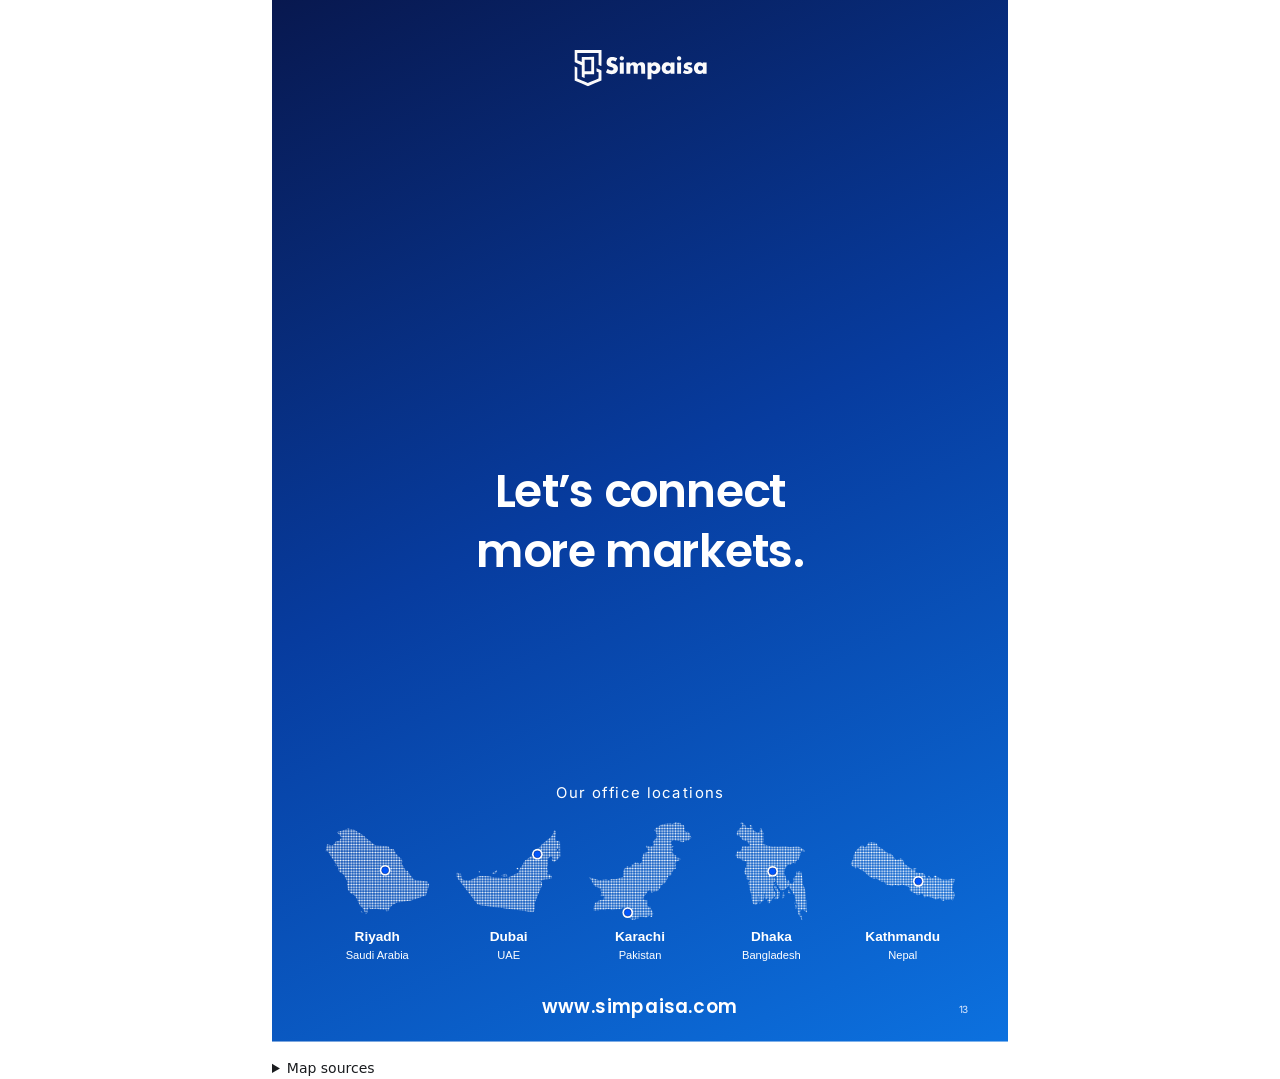
<file: closing-page.html>
<!doctype html>
<html lang="en"><head><meta charset="utf-8">
<meta name="viewport" content="width=device-width, initial-scale=1">
<meta name="color-scheme" content="light">
<title>Simpaisa — Office locations</title>
<link rel="stylesheet" href="styles.css">
<script src="app.js" defer></script>
</head><body>
<div id="simpaisa-review-v26" style="">

<div class="page-preview" data-preview="13" style="">
<article aria-label="Page 13: Our office locations" class="book-page closing-page-v26" style="">
<img alt="Simpaisa" class="closing-brand" src="assets/simpaisa-0ddcd8e522.svg"/>
<h1 class="closing-title"><span>Let’s connect</span><span>more markets.</span></h1>
<section aria-labelledby="simpaisa-v26-offices" class="closing-offices">
<h2 id="simpaisa-v26-offices">Our office locations</h2>
<picture class="office-print-picture"><source media="print" srcset="assets/office-locations-print-4x-52214d4291.png"/><img alt="Our office locations: Riyadh, Saudi Arabia; Dubai, UAE; Karachi, Pakistan; Dhaka, Bangladesh; Kathmandu, Nepal. Each dotted country map has a pin at its office city." class="closing-locations-image" data-office-strip="" src="assets/our-office-locations-riyadh-saudi-arabia-dubai-u-a67c61c9aa.svg"/></picture>
</section>
<footer class="closing-footer">
<a href="https://www.simpaisa.com/" rel="noopener" target="_blank">www.simpaisa.com</a>
<span>13</span>
</footer>
<div aria-hidden="true" class="alignment-overlay"></div>
</article>
</div><details class="review-source-notes" data-notes-for="13"><summary>Map sources</summary><p>Office cities supplied by the user: Riyadh, Dubai, Karachi, Dhaka and Kathmandu. Each country is shown separately; map sizes are adjusted for legibility and are not to a shared scale. Pins show city-centre coordinates, not street addresses. <a href="https://www.naturalearthdata.com/downloads/" rel="noopener" target="_blank">Natural Earth country geometry</a> <a href="https://download.geonames.org/export/dump/" rel="noopener" target="_blank">GeoNames city coordinates (CC BY 4.0)</a> <a href="https://d3js.org/d3-geo/projection" rel="noopener" target="_blank">D3 geographic projections</a> </p></details></div>
</body></html>
</file>
<file: styles.css>
:root {
  color-scheme: light dark;
  background-color: var(
    --background,
    var(--color-background-primary, light-dark(rgb(255 255 255), rgb(24 24 24)))
  ) !important;

  /* Viewer theme variables. */
  --background: var(
    --color-background-primary,
    light-dark(rgb(255 255 255), rgb(24 24 24))
  );
  --foreground: var(
    --color-text-primary,
    light-dark(rgb(26 28 31), rgb(255 255 255))
  );
  --card: color-mix(in oklab, var(--foreground) 5%, var(--background));
  --card-foreground: var(
    --color-text-primary,
    light-dark(rgb(26 28 31), rgb(255 255 255))
  );
  --popover: var(
    --color-background-secondary,
    light-dark(rgb(255 255 255), rgb(45 45 45))
  );
  --popover-foreground: var(
    --color-text-primary,
    light-dark(rgb(26 28 31), rgb(255 255 255))
  );
  --primary: var(
    --color-text-info,
    light-dark(rgb(51 156 255), rgb(131 195 255))
  );
  --primary-foreground: var(
    --color-text-inverse,
    light-dark(rgb(255 255 255), rgb(13 13 13))
  );
  --secondary: var(
    --color-background-secondary,
    light-dark(rgb(255 255 255 / 96%), rgb(54 54 54 / 96%))
  );
  --secondary-foreground: var(
    --color-text-primary,
    light-dark(rgb(26 28 31), rgb(255 255 255))
  );
  --muted: color-mix(in srgb, var(--foreground) 10%, transparent);
  --muted-foreground: var(
    --color-text-secondary,
    light-dark(rgb(26 28 31 / 49.4%), rgb(255 255 255 / 49.8%))
  );
  --accent: var(
    --color-background-info,
    light-dark(rgb(229 242 255), rgb(13 39 63))
  );
  --accent-foreground: var(
    --color-text-info,
    light-dark(rgb(51 156 255), rgb(131 195 255))
  );
  --destructive: var(
    --color-text-warning,
    light-dark(rgb(226 85 7), rgb(255 133 73))
  );
  --border: var(
    --color-border-secondary,
    light-dark(rgb(26 28 31 / 8%), rgb(255 255 255 / 8.2%))
  );
  --input: var(
    --color-border-primary,
    light-dark(
      rgb(26 28 31 / 11.8%),
      color-mix(in oklab, rgb(0 0 0) 10%, transparent)
    )
  );
  --ring: var(
    --color-ring-primary,
    light-dark(rgb(51 156 255), rgb(131 195 255 / 76%))
  );
  --font-size-base: var(--font-text-md-size, 14px);
  --blue: light-dark(rgb(51 156 255), rgb(51 156 255));
  --orange: light-dark(rgb(226 85 7), rgb(251 106 34));
  --green: light-dark(rgb(0 162 64), rgb(64 201 119));
  --red: light-dark(rgb(224 46 42), rgb(255 103 100));
  --purple: light-dark(rgb(146 79 247), rgb(173 123 249));
  --yellow: light-dark(rgb(255 195 0), rgb(255 210 64));
  --viz-series-1: var(--primary);
  --viz-series-2: light-dark(rgb(243 136 59), rgb(245 154 86));
  --viz-series-3: light-dark(rgb(93 201 119), rgb(116 213 139));
  --viz-series-4: light-dark(rgb(235 119 177), rgb(240 143 192));
  --viz-series-5: light-dark(rgb(155 121 236), rgb(170 145 239));
  --viz-series-6: light-dark(rgb(58 185 177), rgb(90 203 194));

  /* Internal implementation variables; not part of the agent contract. */
  --font-sans: -apple-system, system-ui, "Segoe UI", sans-serif;
  --font-mono:
    ui-monospace, SFMono-Regular, "SF Mono", Menlo, Consolas, "Liberation Mono",
    monospace;
  --font-size-normal: max(11px, var(--font-size-base));
  --font-size-tooltip: calc(var(--font-size-base) - 1px);
  --font-size-small: max(11px, calc(var(--font-size-base) - 2px));
  --font-size-h1: calc(var(--font-size-normal) * 1.7142857143);
  --font-size-h2: calc(var(--font-size-normal) * 1.4285714286);
  --font-size-h3: calc(var(--font-size-normal) * 1.2857142857);
  --font-weight-normal: 430;
  --font-weight-medium: 500;
  --icon-size: 16px;
  --line-height-normal: calc(var(--font-size-normal) * 1.5);
  --line-height-tooltip: calc(var(--font-size-tooltip) * 1.4285714286);
  --line-height-small: calc(var(--font-size-small) + 4px);
  --corner-shape: round;
  --radius: var(--border-radius-lg, 10px);
  --radius-sm: calc(var(--radius) * 0.6);
  --radius-md: calc(var(--radius) * 0.8);
  --radius-lg: var(--radius);
  --radius-2xl: calc(var(--radius) * 1.6);
  --radius-full: 9999px;
  --shadow-sm: 0 1px 2px -1px rgb(0 0 0 / 8%);
  --checkmark-image: url("assets/control-mark-867ae4d8d4.svg");

  /* Legacy aliases; not part of the current agent contract. */
  --viz-bg: transparent;
  --viz-panel: var(--card);
  --viz-border: var(--border);
  --viz-text: var(--foreground);
  --viz-muted: var(--muted-foreground);
  --viz-accent: var(--primary);
  --viz-accent-text: var(--primary-foreground);
  --viz-accent-bg: var(--accent);
  --viz-font-size: var(--font-size-base);
  --viz-warning: var(--destructive);
}

:root[data-theme="light"] {
  color-scheme: light;
}

:root[data-theme="dark"] {
  color-scheme: dark;
}

* {
  box-sizing: border-box;
}

html > body {
  /* Preserve MCP aliases for older inline renderers without creating :root cycles. */
  --color-background-primary: var(
    --background,
    light-dark(rgb(255 255 255), rgb(24 24 24))
  );
  --color-text-primary: var(
    --foreground,
    light-dark(rgb(26 28 31), rgb(255 255 255))
  );
  --color-border-secondary: var(
    --border,
    light-dark(rgb(26 28 31 / 8%), rgb(255 255 255 / 8.2%))
  );

  margin: 0;
  padding: var(--visualize-paint-gutter, 0px);
  color: var(--foreground);
  background: transparent !important;
  font-family: var(--font-sans) !important;
  font-size: var(--font-size-normal);
  font-weight: var(--font-weight-normal);
  line-height: var(--line-height-normal);
}

a {
  color: color-mix(in srgb, var(--viz-accent) 80%, var(--viz-text) 20%);
  cursor: pointer;
  font-weight: var(--font-weight-medium, 500);
  text-decoration: none;
  text-underline-offset: 2px;
}

a:is(:hover, :focus-visible) {
  text-decoration-line: underline;
  text-decoration-style: dashed;
  text-decoration-thickness: 0.5px;
}

h1,
h2,
h3,
h4,
h5,
h6,
p {
  margin-block: 0;
}

h1 {
  font-size: var(--font-size-h1);
  font-weight: var(--font-weight-medium);
  line-height: 1.25;
}

h2 {
  font-size: var(--font-size-h2);
  font-weight: var(--font-weight-medium);
  line-height: 1.25;
}

h3,
h4,
h5,
h6 {
  font-size: var(--font-size-h3);
  font-weight: var(--font-weight-medium);
  line-height: 1.3;
}

b,
strong,
th {
  font-weight: var(--font-weight-medium);
}

code:not(pre code) {
  display: inline;
  padding: 1px 6px;
  border-radius: var(--radius-sm);
  corner-shape: var(--corner-shape);
  background: var(--muted);
  font-family: var(--font-mono);
  font-size: 0.92em;
  overflow-wrap: anywhere;
  -webkit-box-decoration-break: clone;
  box-decoration-break: clone;
  word-break: break-word;
}

.table-responsive {
  width: 100%;
  overflow-x: auto;
  scrollbar-width: thin;
}

.table {
  width: 100%;
  border-collapse: collapse;
  color: var(--foreground);
  font: inherit;
  text-align: start;
}

.table :is(th, td) {
  padding-block: 10px;
  padding-inline: 0 24px;
  overflow-wrap: anywhere;
  border-bottom: 1px solid var(--border);
  text-align: start;
  vertical-align: top;
}

.table-responsive > .table :is(th, td) {
  overflow-wrap: break-word;
}

.table :is(th, td):last-child {
  padding-inline-end: 0;
}

.table :is(caption, thead th) {
  font-weight: 600;
}

.table thead th {
  padding-block: 8px;
  border-bottom-color: color-mix(in srgb, var(--foreground) 16%, transparent);
}

.table tbody tr:last-child :is(th, td) {
  border-bottom: 0;
}

.table.table-sm :is(th, td) {
  padding-block: 6px;
}

.table.table-sm :is(th, td):not(:last-child) {
  padding-inline-end: 16px;
}

.table :is(.text-end, [align="right"]) {
  text-align: end;
  font-variant-numeric: tabular-nums;
}

.table :is(.text-center, [align="center"]) {
  text-align: center;
}

.table .text-nowrap {
  white-space: nowrap;
}

#widget {
  display: flex;
  flex-direction: column;
  gap: 12px;
  width: 100%;
  padding: 0;
  background: transparent !important;
}

.card {
  min-width: 0;
  padding: 12px;
  overflow: hidden;
  overflow-wrap: break-word;
  border-radius: var(--radius-2xl);
  corner-shape: var(--corner-shape);
  color: var(--card-foreground);
  background: var(--card);
}

#widget > :not(.card, .progress) {
  width: 100% !important;
  max-width: none !important;
  margin: 0 !important;
  padding: 0 !important;
  border: 0 !important;
  border-radius: 0 !important;
  background: transparent !important;
  box-shadow: none !important;
}

.tooltip {
  position: fixed;
  z-index: 50;
  top: 0;
  left: 0;
  width: max-content;
  max-width: min(
    20rem,
    var(--tooltip-available-width, calc(100vw - 10px)),
    calc(100vw - 10px)
  );
  max-height: min(
    var(--tooltip-available-height, calc(100vh - 10px)),
    calc(100vh - 10px)
  );
  padding: 4px 8px;
  border: 1px solid var(--border);
  border-radius: var(--radius-lg);
  corner-shape: var(--corner-shape);
  color: var(--popover-foreground);
  background: var(--popover);
  box-shadow: none;
  font-size: var(--font-size-tooltip);
  line-height: var(--line-height-tooltip);
  overflow-wrap: break-word;
  white-space: normal;
  pointer-events: none;
  user-select: none;
}

.viz-grid {
  display: grid;
  grid-template-columns: repeat(auto-fit, minmax(max(180px, 24%), 1fr));
  gap: 10px;
}

.viz-stat {
  display: flex;
  flex-direction: column;
  gap: 2px;
}

.viz-stat-value {
  font-size: var(--font-size-h2);
  font-weight: var(--font-weight-medium);
  line-height: 1.25;
}

.viz-row {
  display: flex;
  flex-wrap: wrap;
  align-items: center;
  gap: 10px;
}

hr {
  width: 100%;
  height: 1px;
  margin-block: 6px;
  border: 0;
  background: var(--border);
}

.nav {
  display: flex;
  min-width: 0;
  align-items: center;
  gap: 4px;
}

.progress {
  display: flex;
  height: 8px;
  margin-block: calc((var(--line-height-normal, 1.5em) - 8px) / 2);
  overflow: hidden;
  border: 0;
  border-radius: var(--radius-full);
  background: var(--muted);
}

.progress-bar:only-child {
  border-radius: var(--radius-full);
}

.progress-bar {
  height: 100%;
  flex-shrink: 0;
  border: 0;
  background: var(--viz-series-1);
}

.viz-badge {
  padding: 3px 8px;
  border-radius: var(--radius-full);
  color: var(--accent-foreground);
  background: var(--accent);
  font-weight: var(--font-weight-medium);
}

small,
.text-small,
.viz-badge {
  font-size: var(--font-size-small);
  line-height: var(--line-height-small);
}

.text-muted {
  color: var(--muted-foreground);
}

.tabular-nums {
  font-variant-numeric: tabular-nums;
}

.sr-only {
  position: absolute;
  width: 1px;
  height: 1px;
  padding: 0;
  overflow: hidden;
  clip: rect(0, 0, 0, 0);
  white-space: nowrap;
  border: 0;
}

.viz-controls {
  display: flex;
  flex-wrap: wrap;
  align-items: center;
  gap: 8px;
}

.viz-controls > .form-label {
  display: grid;
  min-width: min(100%, 260px);
  flex: 1 1 280px;
  grid-template-columns: minmax(0, 1fr) auto;
  align-items: baseline;
  gap: 2px 12px;
  margin-bottom: 0;
}

.viz-controls > .form-label > :is(.form-control, .form-range, .form-select) {
  grid-column: 1 / -1;
}

.btn,
.nav-link,
.form-check-input,
.form-control,
.form-range,
.form-select {
  font: inherit;
}

.btn,
.nav-link {
  appearance: button;
  display: inline-flex;
  inline-size: fit-content;
  max-inline-size: 100%;
  min-height: 28px;
  align-items: center;
  justify-content: center;
  gap: 4px;
  margin: 0;
  padding: 0 8px;
  -webkit-app-region: no-drag;
  border: 1px solid var(--input);
  border-radius: var(--radius-lg);
  corner-shape: var(--corner-shape);
  color: var(--secondary-foreground);
  background: var(--secondary);
  cursor: var(--cursor-interaction, pointer);
  text-align: center;
  text-decoration: none;
  white-space: nowrap;
  user-select: none;
  -webkit-font-smoothing: antialiased;
}

.btn:is(.btn-block, .viz-tile) {
  inline-size: 100%;
}

.btn.viz-tile {
  min-width: 0;
  overflow-wrap: anywhere;
  white-space: normal;
}

a.btn {
  cursor: pointer;
  text-decoration: none;
}

.btn:not(:disabled):hover,
.nav-link:not(:disabled):not([aria-disabled="true"]):hover {
  background: color-mix(in srgb, var(--foreground) 6%, var(--secondary));
}

.btn-primary {
  border-color: transparent;
  color: var(--primary-foreground);
  background: var(--foreground);
  background-clip: padding-box;
}

.btn-primary .text-muted {
  color: color-mix(in srgb, var(--primary-foreground) 50%, transparent);
}

.btn-primary:not(:disabled):hover {
  background: color-mix(in srgb, var(--foreground) 80%, transparent);
  background-clip: padding-box;
}

.btn-ghost {
  border-color: transparent;
  color: var(--muted-foreground);
  background: transparent;
}

.btn-ghost:not(:disabled):hover {
  color: var(--foreground);
  background: color-mix(in srgb, var(--foreground) 6%, var(--secondary));
}

.nav-pills .nav-link {
  min-width: 0;
  border-color: transparent;
  color: var(--muted-foreground);
  background: transparent;
}

.nav-justified .nav-link {
  flex: 1 1 0;
  overflow-wrap: anywhere;
  white-space: normal;
}

.nav-pills .nav-link.active {
  color: var(--foreground);
  background: var(--muted);
}

.btn:disabled,
.nav-link:disabled,
.nav-link[aria-disabled="true"] {
  cursor: not-allowed;
  opacity: 0.4;
}

[data-lucide] {
  stroke-width: 1.6;
}

.form-label {
  display: block;
  margin-bottom: 6px;
  color: var(--foreground);
}

.form-control {
  display: block;
  width: 100%;
  min-height: 28px;
  padding: 0 8px;
  outline: none;
  border: 1px solid var(--input);
  border-radius: var(--radius-lg);
  corner-shape: var(--corner-shape);
  color: var(--foreground);
  background: var(--secondary);
}

.form-control::placeholder {
  color: var(--muted-foreground);
}

.form-control[type="file"] {
  padding: 0;
  overflow: hidden;
  cursor: var(--cursor-interaction, pointer);
}

.form-control[type="file"]::file-selector-button {
  min-height: 26px;
  margin-right: 8px;
  padding: 0 8px;
  border: 0;
  border-right: 1px solid var(--input);
  color: var(--secondary-foreground);
  background: var(--secondary);
  cursor: inherit;
  font: inherit;
}

.form-control[type="file"]:not(:disabled):hover::file-selector-button {
  background: color-mix(in srgb, var(--foreground) 6%, var(--secondary));
}

.form-control-color[type="color"] {
  width: 40px;
  height: 28px;
  padding: 3px;
  cursor: var(--cursor-interaction, pointer);
}

.form-control-color[type="color"]::-webkit-color-swatch-wrapper {
  padding: 0;
}

.form-control-color[type="color"]::-webkit-color-swatch {
  border: 0;
  border-radius: calc(var(--radius-lg) - 4px);
  corner-shape: var(--corner-shape);
}

textarea.form-control {
  height: auto;
  min-height: 72px;
  padding: 8px 10px;
  resize: vertical;
}

.form-control:focus-visible {
  border-color: var(--ring);
  box-shadow: inset 0 0 0 1px var(--ring);
}

.form-control:disabled,
.form-select:disabled {
  cursor: not-allowed;
  opacity: 0.4;
}

.form-select {
  appearance: none;
  display: block;
  width: 100%;
  min-height: 28px;
  margin: 0;
  padding: 0 32px 0 8px;
  outline: none;
  border: 1px solid var(--input);
  border-radius: var(--radius-lg);
  corner-shape: var(--corner-shape);
  color: var(--foreground);
  background-color: var(--secondary);
  background-image:
    linear-gradient(45deg, transparent 50%, var(--muted-foreground) 50%),
    linear-gradient(135deg, var(--muted-foreground) 50%, transparent 50%);
  background-position:
    calc(100% - 14px) 50%,
    calc(100% - 10px) 50%;
  background-repeat: no-repeat;
  background-size: 4px 4px;
  cursor: var(--cursor-interaction, default);
}

.form-select:not(:disabled):hover {
  background-color: color-mix(in srgb, var(--foreground) 6%, var(--secondary));
}

.form-select:focus-visible {
  border-color: var(--ring);
  box-shadow: inset 0 0 0 1px var(--ring);
}

.form-check {
  display: flex;
  min-height: 20px;
  align-items: center;
  gap: 6px;
}

.form-check-input {
  appearance: none;
  width: 14px;
  height: 14px;
  flex: 0 0 auto;
  margin: 0;
  border: 1px solid var(--input);
  color: var(--primary-foreground);
  background-color: transparent;
  cursor: var(--cursor-interaction, default);
  transition:
    background-color 150ms,
    border-color 150ms,
    box-shadow 150ms;
}

.form-check:not(.form-switch) .form-check-input[type="checkbox"] {
  border-color: var(--input);
  border-radius: var(--radius-sm);
  corner-shape: var(--corner-shape);
  background-color: var(--secondary);
  box-shadow: var(--shadow-sm);
}

.form-check:not(.form-switch)
  .form-check-input:not(:disabled):not(:checked):hover {
  background-color: var(--card);
}

.form-check:not(.form-switch) .form-check-input[type="checkbox"]:checked {
  border-color: var(--primary);
  background-color: var(--primary);
}

.form-check:not(.form-switch)
  .form-check-input[type="checkbox"]:checked::before {
  display: block;
  width: 100%;
  height: 100%;
  background: var(--primary-foreground);
  content: "";
  mask: var(--checkmark-image) center / 12px 12px no-repeat;
}

.form-check-input[type="radio"] {
  width: 14px;
  height: 14px;
  border-radius: var(--radius-full);
}

.form-check-input[type="radio"]:checked {
  border: 2px solid var(--primary);
  background:
    radial-gradient(circle, var(--primary-foreground) 0 2.5px, transparent 3px),
    var(--primary);
}

.form-check:not(.form-switch) .form-check-input:focus-visible {
  outline: 2px solid var(--ring);
  outline-offset: 2px;
}

.form-check:not(.form-switch) .form-check-input:disabled {
  cursor: not-allowed;
  pointer-events: none;
}

.form-check:not(.form-switch) .form-check-input:disabled + .form-check-label {
  cursor: not-allowed;
}

.form-switch .form-check-input:disabled,
.form-switch .form-check-input:disabled + .form-check-label {
  cursor: not-allowed;
  opacity: 0.6;
}

.form-check-label {
  color: var(--foreground);
  cursor: var(--cursor-interaction, default);
}

.form-switch .form-check-input {
  position: relative;
  width: 32px;
  height: 20px;
  border: 0;
  border-radius: var(--radius-full);
  background: var(--muted);
  box-shadow: none;
  transition: background-color 200ms cubic-bezier(0, 0, 0.2, 1);
}

.form-switch .form-check-input::before {
  position: absolute;
  top: 50%;
  left: 0;
  width: 16px;
  height: 16px;
  box-sizing: border-box;
  border: 1px solid light-dark(var(--primary-foreground), var(--foreground));
  border-radius: var(--radius-full);
  background: light-dark(var(--primary-foreground), var(--foreground));
  box-shadow: var(--shadow-sm);
  content: "";
  transform: translate(2px, -50%);
  transition: transform 200ms cubic-bezier(0, 0, 0.2, 1);
}

.form-switch .form-check-input:checked {
  background: var(--primary);
}

.form-switch .form-check-input:checked::before {
  transform: translate(14px, -50%);
}

.form-switch .form-check-input:focus-visible {
  box-shadow: 0 0 0 2px var(--ring);
}

.form-range {
  appearance: none;
  display: block;
  width: 100%;
  height: 28px;
  flex: 1;
  margin: 0;
  padding: 0;
  outline: none;
  border: 0;
  accent-color: var(--primary);
  background: linear-gradient(
      color-mix(in srgb, var(--foreground) 7%, transparent),
      color-mix(in srgb, var(--foreground) 7%, transparent)
    )
    center / 100% 2px no-repeat;
}

.form-range::-webkit-slider-runnable-track {
  height: 28px;
  background: transparent;
}

.form-range::-webkit-slider-thumb {
  appearance: none;
  width: 20px;
  height: 20px;
  margin-top: 4px;
  border: 1px solid var(--border);
  border-radius: var(--radius-full);
  background: light-dark(var(--primary-foreground), var(--foreground));
}

.form-range:focus-visible::-webkit-slider-thumb {
  border-color: var(--ring);
  box-shadow: inset 0 0 0 1px var(--ring);
}

.form-range::-moz-range-track {
  height: 28px;
  background: transparent;
}

.form-range::-moz-range-thumb {
  width: 20px;
  height: 20px;
  border: 1px solid var(--border);
  border-radius: var(--radius-full);
  background: light-dark(var(--primary-foreground), var(--foreground));
}

.form-range:focus-visible::-moz-range-thumb {
  border-color: var(--ring);
  box-shadow: inset 0 0 0 1px var(--ring);
}

.form-range:disabled {
  cursor: not-allowed;
  opacity: 0.4;
}

.btn:not(.btn-primary, .viz-tile):is(
  [aria-pressed="true"],
  [aria-selected="true"],
  .is-selected
) {
  border-color: var(--primary);
  color: var(--primary-foreground);
  background: var(--primary);
}

.btn.viz-tile:is([aria-pressed="true"], [aria-selected="true"], .is-selected) {
  border-color: var(--primary);
  box-shadow: inset 0 0 0 1px var(--primary);
}

.btn:focus-visible,
.nav-link:focus-visible {
  outline: 2px solid var(--ring);
  outline-offset: 2px;
}

@media (pointer: coarse) {
  .btn,
  .nav-link,
  .form-control,
  .form-select {
    min-width: 44px;
    min-height: 44px;
  }

  /* Keep small-screen WebKit from zooming when a text field receives focus. */
  .form-control,
  .form-select {
    font-size: max(16px, var(--font-size-normal));
  }

  .form-control[type="file"]::file-selector-button {
    min-width: 44px;
    min-height: 44px;
  }

  .form-control-color[type="color"] {
    width: 44px;
    height: 44px;
  }

  .form-control:is(
    [type="date"],
    [type="datetime-local"],
    [type="month"],
    [type="time"],
    [type="week"]
  ) {
    min-width: 0;
    max-width: 100%;
    padding-block: 8px;
  }

  .form-check {
    min-height: 44px;
    padding-inline: 15px;
  }

  .form-check-input {
    position: relative;
  }

  .form-check-input::after {
    position: absolute;
    top: 50%;
    left: 50%;
    width: 44px;
    height: 44px;
    content: "";
    transform: translate(-50%, -50%);
  }

  .form-check-label {
    display: inline-flex;
    min-width: 44px;
    min-height: 44px;
    align-items: center;
  }

  .form-range {
    height: 44px;
    touch-action: pan-y;
  }

  .form-range::-webkit-slider-runnable-track {
    height: 44px;
  }

  .form-range::-moz-range-track {
    height: 44px;
  }

  .form-range::-webkit-slider-thumb {
    margin-top: 12px;
  }
}

svg {
  display: block;
  max-width: 100%;
  height: auto;
}

#widget > svg {
  width: 100%;
}

/* Model-authored chart rules can otherwise stretch icons after these styles load. */
svg.lucide {
  display: block;
  width: var(--icon-size) !important;
  height: var(--icon-size) !important;
  flex: none;
  margin: 0 !important;
  stroke-width: 1.6;
}

.text-warning,
.text-destructive {
  color: var(--destructive);
}

html>body{padding:0}


    @font-face{font-family:SimpaisaInter;src:url("assets/inter-regular-b4c50554d0.woff2") format("woff2");font-weight:400;font-style:normal;font-display:swap;}
@font-face{font-family:SimpaisaInter;src:url("assets/inter-semibold-47a5b5b4a7.woff2") format("woff2");font-weight:600;font-style:normal;font-display:swap;}
@font-face{font-family:SimpaisaPoppins;src:url("assets/poppins-semibold-441936ad96.woff2") format("woff2");font-weight:600;font-style:normal;font-display:swap;}
    #simpaisa-review-v26 .review-controls { display: flex; align-items: center; flex-wrap: wrap; gap: 12px; margin-bottom: 12px; }
    #simpaisa-review-v26 .page-preview { position: relative; width: 100%; }
    #simpaisa-review-v26 .page-preview > svg { display: block; width: 100%; height: auto; }
    #simpaisa-review-v26 [hidden] { display: none; }
    #simpaisa-review-v26 .book-page { position: absolute; top: 0; left: 0; width: 595px; height: 842px; transform-origin: top left; background: #E9E9E9; color: #33383F; font-family: SimpaisaInter, sans-serif; font-size: 9px; line-height: 1.5; font-weight: 400; font-variant-numeric: tabular-nums; }
    #simpaisa-review-v26 .book-page * { box-sizing: border-box; }
    #simpaisa-review-v26 .book-page h1, #simpaisa-review-v26 .book-page h2, #simpaisa-review-v26 .book-page h3, #simpaisa-review-v26 .book-page p { margin: 0; padding: 0; }
    #simpaisa-review-v26 .book-title { position: absolute; left: 40px; top: 40px; width: 515px; font-family: SimpaisaPoppins, sans-serif; font-size: 19px; line-height: 24px; font-weight: 600; color: #001866; letter-spacing: -0.2px; }
    #simpaisa-review-v26 .book-lede { position: absolute; left: 40px; top: 74px; width: 515px; font-size: 9.6px; line-height: 14.4px; }
    #simpaisa-review-v26 .group-heading { position: absolute; left: 40px; width: 515px; height: 16px; display: grid; grid-template-columns: 92px 1fr; align-items: baseline; gap: 8px; white-space: nowrap; }
    #simpaisa-review-v26 .group-heading h2 { font-family: SimpaisaPoppins, sans-serif; font-weight: 600; font-size: 11px; line-height: 16px; color: #001866; }
    #simpaisa-review-v26 .group-heading span { font-size: 8.7px; line-height: 16px; color: #5C5C5C; }
    #simpaisa-review-v26 .group-acceptance { top: 112px; }
    #simpaisa-review-v26 .group-disbursements { top: 284px; }
    #simpaisa-review-v26 .group-remittance { top: 436px; }
    #simpaisa-review-v26 .case-row { position: absolute; left: 40px; width: 515px; display: grid; gap: 8px; align-items: stretch; }
    #simpaisa-review-v26 .acceptance-row { top: 136px; height: 132px; grid-template-columns: repeat(4, 1fr); }
    #simpaisa-review-v26 .disbursement-row { top: 308px; height: 112px; grid-template-columns: repeat(3, 1fr); }
    #simpaisa-review-v26 .remittance-row { top: 460px; height: 100px; grid-template-columns: repeat(2, 1fr); }
    #simpaisa-review-v26 .case-card { position: relative; background: #FFFFFF; border-radius: 7px; padding: 12px; min-width: 0; }
    #simpaisa-review-v26 .disbursement-row .case-card { background: #F7FAFF; }
    #simpaisa-review-v26 .remittance-row .case-card { background: #E4EBFA; }
    #simpaisa-review-v26 .icon-slot { position: absolute; top: 12px; left: 12px; width: 22px; height: 22px; border-radius: 50%; background: #E8EFFF; color: #0156FB; display: flex; align-items: center; justify-content: center; }
    #simpaisa-review-v26 .remittance-row .icon-slot { background: #CFDCF8; color: #001866; }
    #simpaisa-review-v26 .icon-slot svg { display: block; flex: 0 0 14px; width: 14px !important; height: 14px !important; min-width: 14px !important; max-width: 14px !important; min-height: 14px !important; max-height: 14px !important; stroke-width: 1.8; }
    #simpaisa-review-v26 .case-card h3 { position: absolute; top: 17px; left: 42px; right: 12px; font-family: SimpaisaPoppins, sans-serif; font-weight: 600; font-size: 9.4px; line-height: 12px; color: #001866; }
    #simpaisa-review-v26 .disbursement-row h3 { top: 11px; }
    #simpaisa-review-v26 .case-body { position: absolute; top: 44px; left: 12px; right: 12px; font-size: 7.8px; line-height: 11.2px; color: #3E4B63; }
    #simpaisa-review-v26 .case-card .methods { position: absolute; left: 12px; right: 12px; bottom: 12px; font-size: 6.6px; line-height: 8.5px; color: #536584; border-top: 0.5px solid #CED8E9; padding-top: 4px; }
    #simpaisa-review-v26 .acceptance-row .methods { height: 22.5px; }
    #simpaisa-review-v26 .methods strong { font-weight: 600; color: #3C5278; }
    #simpaisa-review-v26 .clientele { position: absolute; left: 40px; top: 576px; width: 515px; height: 196px; padding: 12px; border-radius: 8px; color: #FFFFFF; background: linear-gradient(135deg, #0A1B78 0%, #0F2FB8 50%, #1A46E2 100%); }
    #simpaisa-review-v26 .eyebrow { font-weight: 600; font-size: 6.8px; line-height: 8px; letter-spacing: 0.95px; color: #B9CBF8; }
    #simpaisa-review-v26 .clientele h2 { position: absolute; top: 24px; left: 12px; right: 12px; font-family: SimpaisaPoppins, sans-serif; font-size: 11px; line-height: 15px; font-weight: 600; white-space: nowrap; }
    #simpaisa-review-v26 .client-names { position: absolute; top: 44px; left: 12px; right: 12px; font-size: 7.8px; line-height: 12px; color: #E0E8FC; display: grid; gap: 2px; }
    #simpaisa-review-v26 .client-group { display: grid; grid-template-columns: 112px 1fr; column-gap: 8px; min-height: 12px; align-items: baseline; }
    #simpaisa-review-v26 .client-group strong { font-weight: 600; color: #FFFFFF; white-space: nowrap; }
    #simpaisa-review-v26 .client-group span { white-space: nowrap; }
    #simpaisa-review-v26 .client-stats { position: absolute; left: 12px; right: 12px; top: 104px; height: 40px; display: grid; grid-template-columns: repeat(3,1fr); gap: 8px; }
    #simpaisa-review-v26 .client-stat { border-radius: 6px; background: rgba(255,255,255,.09); border: .5px solid rgba(255,255,255,.18); display: flex; flex-direction: column; align-items: center; justify-content: center; gap: 2px; }
    #simpaisa-review-v26 .stat-value { font-family: SimpaisaPoppins, sans-serif; font-size: 16px; line-height: 21px; font-weight: 600; }
    #simpaisa-review-v26 .stat-label { font-size: 6.8px; line-height: 9px; color: #D0DDFB; }
    #simpaisa-review-v26 .sector-chips { position: absolute; top: 152px; left: 12px; right: 12px; display: grid; grid-template-columns: repeat(5, 1fr); gap: 4px 6px; align-content: start; }
    #simpaisa-review-v26 .sector-chip { display: flex; align-items: center; justify-content: space-between; gap: 6px; min-width: 0; height: 14px; padding: 0 6px; border-radius: 3px; background: rgba(255,255,255,.10); font-size: 6.8px; line-height: 10px; white-space: nowrap; }
    #simpaisa-review-v26 .sector-chip b { color: #FFFFFF; font-weight: 600; min-width: 12px; text-align: right; }
    #simpaisa-review-v26 .book-footer { position: absolute; left: 40px; top: 794px; width: 515px; border-top: .5px solid #D2D2D2; padding-top: 8px; display: flex; justify-content: space-between; color: #5C5C5C; font-size: 7.5px; line-height: 10px; }
    #simpaisa-review-v26 .alignment-overlay { display: none; position: absolute; pointer-events: none; z-index: 4; left: 40px; top: 40px; width: 515px; height: 748px; border-left: .65px solid #C88023; border-right: .65px solid #C88023; background: repeating-linear-gradient(to bottom, rgba(35,126,169,.22) 0, rgba(35,126,169,.22) .25px, transparent .25px, transparent 4px); }
    #simpaisa-review-v26 .alignment-overlay::after { content: ''; position: absolute; top: 0; bottom: 0; left: 50%; border-left: .5px dashed #C88023; }
    #simpaisa-review-v26 .review-guides { display: none; pointer-events: none; }
    #simpaisa-review-v26.show-guides .alignment-overlay, #simpaisa-review-v26.show-guides .review-guides { display: block; }
    #simpaisa-review-v26.show-guides .case-card { outline: .35px solid #2AAB92; }
    #simpaisa-review-v26 .platform-heading { position: absolute; left: 40px; width: 515px; font-family: SimpaisaPoppins, sans-serif; font-size: 11px; font-weight: 600; line-height: 16px; color: #001866; }
    #simpaisa-review-v26 .engineered-heading { top: 116px; }
    #simpaisa-review-v26 .platform-intro { position: absolute; top: 140px; left: 40px; width: 515px; font-size: 9px; line-height: 13.5px; }
    #simpaisa-review-v26 .settlement-flows { position: absolute; top: 196px; left: 40px; width: 515px; height: 136px; padding: 12px; border-radius: 8px; background: #FFFFFF; display: grid; grid-template-rows: 48px 48px; gap: 16px; }
    #simpaisa-review-v26 .settlement-flows::after { content: ''; position: absolute; left: 12px; right: 12px; top: 68px; border-top: .5px solid #DCE4F1; }
    #simpaisa-review-v26 .flow-lane { min-width: 0; }
    #simpaisa-review-v26 .flow-lane h3 { font-family: SimpaisaPoppins, sans-serif; font-size: 9.4px; font-weight: 600; line-height: 14px; color: #001866; }
    #simpaisa-review-v26 .flow-steps { display: grid; grid-template-columns: repeat(4, 1fr); gap: 16px; margin-top: 8px; }
    #simpaisa-review-v26 .flow-step { position: relative; padding-left: 30px; min-height: 26px; display: flex; align-items: center; }
    #simpaisa-review-v26 .flow-step .icon-slot { top: 2px; left: 0; }
    #simpaisa-review-v26 .flow-step strong { display: block; font-family: SimpaisaPoppins, sans-serif; font-size: 8.2px; font-weight: 600; line-height: 11px; color: #001866; }
    #simpaisa-review-v26 .flow-step span { display: block; margin-top: 3px; font-size: 7.3px; line-height: 10px; color: #536584; }
    #simpaisa-review-v26 .flow-arrow { position: absolute; top: 7px; right: -13px; width: 10px; height: 12px; color: #7196E4; }
    #simpaisa-review-v26 .flow-arrow svg { display: block; width: 10px !important; height: 12px !important; min-width: 10px !important; max-width: 10px !important; min-height: 12px !important; max-height: 12px !important; stroke-width: 1.6; }
    #simpaisa-review-v26 .merchant-benefits-heading { top: 352px; }
    #simpaisa-review-v26 .merchant-benefits { position: absolute; left: 40px; top: 376px; width: 515px; height: 60px; display: grid; grid-template-columns: repeat(5,1fr); gap: 8px; }
    #simpaisa-review-v26 .benefit { min-width: 0; padding: 12px; border-radius: 7px; background: #E0E9FC; display: flex; align-items: center; justify-content: center; text-align: center; font-family: SimpaisaPoppins, sans-serif; font-size: 8.5px; font-weight: 600; line-height: 12px; color: #001866; }
    #simpaisa-review-v26 .platform-pillars { position: absolute; top: 456px; left: 40px; width: 515px; display: grid; grid-template-columns: repeat(2, 1fr); gap: 8px; }
    #simpaisa-review-v26 .pillar h2 { font-family: SimpaisaPoppins, sans-serif; font-size: 11px; font-weight: 600; line-height: 16px; color: #001866; white-space: nowrap; }
    #simpaisa-review-v26 .pillar-items { margin-top: 8px; height: 104px; padding: 12px; border-radius: 7px; background: #FFFFFF; display: grid; grid-template-rows: repeat(4,1fr); row-gap: 4px; }
    #simpaisa-review-v26 .pillar-item { display: flex; align-items: center; gap: 8px; font-size: 8.5px; line-height: 14px; color: #3E4B63; }
    #simpaisa-review-v26 .small-icon { flex: 0 0 16px; width: 16px; height: 16px; color: #0156FB; display: flex; align-items: center; justify-content: center; }
    #simpaisa-review-v26 .small-icon svg { display: block; width: 14px !important; height: 14px !important; min-width: 14px !important; max-width: 14px !important; min-height: 14px !important; max-height: 14px !important; stroke-width: 1.8; }
    #simpaisa-review-v26 .compliance-heading { top: 604px; }
    #simpaisa-review-v26 .compliance-panel { position: absolute; top: 628px; left: 40px; width: 515px; height: 146px; padding: 12px; border-radius: 8px; background: linear-gradient(135deg, #0A1B78 0%, #0F2FB8 50%, #1A46E2 100%); color: #FFFFFF; display: grid; grid-template-rows: repeat(5, 1fr); row-gap: 6px; }
    #simpaisa-review-v26 .compliance-row { display: grid; grid-template-columns: 16px 116px 1fr; column-gap: 8px; align-items: center; }
    #simpaisa-review-v26 .compliance-row .small-icon { color: #B9CBF8; }
    #simpaisa-review-v26 .compliance-row strong { font-size: 8.2px; line-height: 12px; font-weight: 600; }
    #simpaisa-review-v26 .compliance-row p { font-size: 8.2px; line-height: 12px; color: #E0E8FC; }
    #simpaisa-review-v26.show-guides .settlement-flows, #simpaisa-review-v26.show-guides .benefit, #simpaisa-review-v26.show-guides .pillar-items, #simpaisa-review-v26.show-guides .compliance-panel { outline: .35px solid #2AAB92; }
    /* Page 2: 595 × 842pt; shared page frame, fonts, and footer are inherited. */
#simpaisa-review-v26 .overview-page .overview-prose { position: absolute; left: 40px; top: 74px; width: 515px; font-size: 9px; line-height: 13.95px; display: grid; row-gap: 12px; }
#simpaisa-review-v26 .overview-page .overview-prose p { width: 515px; }
#simpaisa-review-v26 .overview-page .overview-section { position: absolute; left: 40px; width: 515px; font-family: SimpaisaPoppins, sans-serif; font-weight: 600; font-size: 11px; line-height: 16px; color: #001866; }
#simpaisa-review-v26 .overview-page .overview-enables-heading { top: 254px; }
#simpaisa-review-v26 .overview-page .overview-enables { position: absolute; left: 40px; top: 278px; width: 515px; height: 120px; display: grid; grid-template-columns: repeat(2, minmax(0, 1fr)); gap: 8px; }
#simpaisa-review-v26 .overview-page .overview-enable-card { padding: 12px; min-width: 0; background: #0156FB; color: #FFFFFF; border-radius: 5px; }
#simpaisa-review-v26 .overview-page .overview-enable-card h3 { font-family: SimpaisaPoppins, sans-serif; font-weight: 600; font-size: 10px; line-height: 16px; color: #FFFFFF; }
#simpaisa-review-v26 .overview-page .overview-enable-card p { margin-top: 4px; font-size: 8.2px; line-height: 11.89px; color: #FFFFFF; }
#simpaisa-review-v26 .overview-page .overview-footprint-heading { top: 414px; }
#simpaisa-review-v26 .overview-page .overview-footprint { position: absolute; left: 40px; top: 438px; width: 515px; height: 164px; border: 0; border-collapse: separate; border-spacing: 0; table-layout: fixed; border-radius: 5px; overflow: hidden; color: #1D1D1D; }
#simpaisa-review-v26 .overview-page .overview-footprint col { width: 110px; }
#simpaisa-review-v26 .overview-page .overview-footprint .country-column { width: 185px; }
#simpaisa-review-v26 .overview-page .overview-footprint th, #simpaisa-review-v26 .overview-page .overview-footprint td { padding: 0; border: 0; text-align: center; vertical-align: middle; }
#simpaisa-review-v26 .overview-page .overview-footprint thead tr { height: 24px; }
#simpaisa-review-v26 .overview-page .overview-footprint thead th { height: 24px; background: #1D1D1D; color: #FFFFFF; font-size: 7.2px; font-weight: 600; line-height: 10px; text-transform: uppercase; }
#simpaisa-review-v26 .overview-page .overview-footprint tbody tr { height: 20px; background: #FFFFFF; }
#simpaisa-review-v26 .overview-page .overview-footprint tbody tr:nth-child(even) { background: #F5F5F5; }
#simpaisa-review-v26 .overview-page .overview-footprint tbody th, #simpaisa-review-v26 .overview-page .overview-footprint tbody td { height: 20px; border-bottom: 0; box-shadow: inset 0 -.5px #ECECEC; }
#simpaisa-review-v26 .overview-page .overview-footprint tbody tr:last-child th, #simpaisa-review-v26 .overview-page .overview-footprint tbody tr:last-child td { border-bottom: 0; box-shadow: none; }
#simpaisa-review-v26 .overview-page .country-entry { width: 70.8530598958px; margin: 0 auto; display: grid; grid-template-columns: 13.3333333333px minmax(0, 1fr); gap: 6px; align-items: center; text-align: left; font-size: 8.4px; line-height: 12px; font-weight: 600; white-space: nowrap; }
#simpaisa-review-v26 .overview-page .country-flag { display: block; width: 13.3333333333px; height: 10px; object-fit: contain; object-position: left center; }
#simpaisa-review-v26 .overview-page .footprint-mark { display: flex; width: 100%; height: 19.5px; align-items: center; justify-content: center; }
#simpaisa-review-v26 .overview-page .footprint-mark svg { width: 10px !important; height: 10px !important; min-width: 10px !important; max-width: 10px !important; min-height: 10px !important; max-height: 10px !important; display: block; fill: none; stroke: currentColor; stroke-width: 1.8; stroke-linecap: round; stroke-linejoin: round; }
#simpaisa-review-v26 .overview-page .footprint-mark.available { color: #0156FB; }
#simpaisa-review-v26 .overview-page .footprint-mark.unavailable { color: #C6C6C6; }
#simpaisa-review-v26 .overview-page .overview-showcase { position: absolute; left: 40px; top: 618px; width: 515px; height: 156px; padding: 12px; color: #FFFFFF; border-radius: 8px; background: linear-gradient(135deg, #0A1B78 0%, #0F2FB8 50%, #1A46E2 100%); }
#simpaisa-review-v26 .overview-page .overview-eyebrow { font-size: 6.8px; line-height: 8px; letter-spacing: .95px; font-weight: 600; color: #B9CBF8; }
#simpaisa-review-v26 .overview-page .overview-showcase h2 { margin-top: 8px; font-family: SimpaisaPoppins, sans-serif; font-size: 13px; line-height: 16px; text-wrap: balance; font-weight: 600; color: #FFFFFF; }
#simpaisa-review-v26 .overview-page .overview-showcase-intro { margin-top: 4px; font-size: 8.6px; line-height: 12px; color: #D6E0FA; }
#simpaisa-review-v26 .overview-page .overview-stats { position: absolute; left: 12px; right: 12px; bottom: 12px; height: 48px; display: grid; grid-template-columns: repeat(3, minmax(0, 1fr)); gap: 8px; }
#simpaisa-review-v26 .overview-page .overview-stat { display: flex; flex-direction: column; align-items: center; justify-content: center; gap: 2px; min-width: 0; border-radius: 6px; border: .5px solid rgba(255,255,255,.18); background: rgba(255,255,255,.09); }
#simpaisa-review-v26 .overview-page .overview-stat-value { font-family: SimpaisaPoppins, sans-serif; font-size: 16px; line-height: 21px; font-weight: 600; }
#simpaisa-review-v26 .overview-page .overview-stat-label { font-size: 6.6px; line-height: 9px; color: #D0DDFB; white-space: nowrap; }

    #simpaisa-review-v26 .gap-page .evidence-charts { position: absolute; left: 40px; top: 124px; width: 515px; height: 132px; display: grid; grid-template-columns: repeat(2,1fr); gap: 8px; }
#simpaisa-review-v26 .gap-page .evidence-chart { position: relative; padding: 12px; border-radius: 7px; background: #FFFFFF; }
#simpaisa-review-v26 .gap-page .evidence-chart h2 { font-family: SimpaisaPoppins,sans-serif; font-size: 9.4px; line-height: 14px; font-weight: 600; color: #001866; white-space: nowrap; }
#simpaisa-review-v26 .gap-page .chart-subtitle { position: absolute; top: 32px; left: 12px; right: 12px; display: flex; justify-content: space-between; align-items: baseline; font-size: 7.7px; line-height: 11px; color: #536584; }
#simpaisa-review-v26 .gap-page .chart-subtitle strong { color: #0156FB; font-weight: 600; }
#simpaisa-review-v26 .gap-page .evidence-plot { position: absolute; top: 48px; left: 12px; width: 229.5px; height: 66px; }
#simpaisa-review-v26 .gap-page .evidence-plot text { font-family: SimpaisaInter,sans-serif; font-size: 7.4px; font-weight: 400; fill: #536584; }
#simpaisa-review-v26 .gap-page .evidence-plot .bar-value { font-weight: 600; fill: #001866; }
#simpaisa-review-v26 .gap-page .chart-foot { position: absolute; top: 115px; left: 12px; right: 12px; font-size: 6.6px; line-height: 9px; color: #536584; }
#simpaisa-review-v26 .gap-page .chart-foot a { color: #0156FB; text-decoration: none; }
#simpaisa-review-v26 .gap-page .gap-table-heading { position: absolute; left: 40px; top: 272px; width: 515px; font-family: SimpaisaPoppins,sans-serif; font-size: 11px; font-weight: 600; line-height: 16px; color: #001866; }
#simpaisa-review-v26 .gap-page .gap-market-table { position: absolute; left: 40px; top: 296px; width: 515px; table-layout: fixed; border-collapse: separate; border-spacing: 0; border: 0; border-radius: 5px; overflow: hidden; }
#simpaisa-review-v26 .gap-page .gap-market-table th, #simpaisa-review-v26 .gap-page .gap-market-table td { border: 0; padding: 8px 12px; vertical-align: top; text-align: left; font-size: 7.7px; line-height: 10.5px; color: #33383F; }
#simpaisa-review-v26 .gap-page .gap-market-table thead th { background: #1D1D1D; color: #FFFFFF; font-size: 6.8px; line-height: 9px; font-weight: 600; text-transform: uppercase; padding: 8px 12px; }
#simpaisa-review-v26 .gap-page .gap-market-table tbody tr { background: #FFFFFF; }
#simpaisa-review-v26 .gap-page .gap-market-table tbody tr:nth-child(even) { background: #F5F5F5; }
#simpaisa-review-v26 .gap-page .gap-market-table tbody th { font-weight: 600; color: #001866; text-align: center; vertical-align: middle; padding: 8px 6px; background: #EDF2FA; }
#simpaisa-review-v26 .gap-page .gap-market-table thead th:first-child { text-align: center; }
#simpaisa-review-v26 .gap-page .gap-country { display: flex; flex-direction: column; align-items: center; justify-content: center; gap: 5px; }
#simpaisa-review-v26 .gap-page .gap-country .country-flag { display: flex; width: 20px; height: 10px; align-items: center; justify-content: center; }
#simpaisa-review-v26 .gap-page .gap-country .country-flag img { display: block; width: auto !important; height: 10px !important; max-width: 20px !important; object-fit: contain; }
#simpaisa-review-v26 .gap-page .gap-country .country-name { font-size: 7.5px; line-height: 10px; white-space: nowrap; }
#simpaisa-review-v26 .gap-page .gap-market-table .usd-equivalent { font-size: 6.6px; line-height: inherit; font-weight: 400; color: #66758C; white-space: nowrap; }
#simpaisa-review-v26 .gap-page .gap-market-table strong { font-weight: 600; color: #001866; }
#simpaisa-review-v26 .gap-page .gap-market-table tbody td, #simpaisa-review-v26 .gap-page .gap-market-table tbody th { box-shadow: inset 0 -.5px #E1E4E9; }
#simpaisa-review-v26 .gap-page .gap-scope { position: absolute; left: 40px; top: 692px; width: 515px; height: 76px; padding: 12px; border-radius: 7px; background: #E0E9FC; }
#simpaisa-review-v26 .gap-page .gap-scope h2 { font-family: SimpaisaPoppins,sans-serif; font-size: 10px; font-weight: 600; line-height: 14px; color: #001866; }
#simpaisa-review-v26 .gap-page .gap-scope p { margin-top: 6px; font-size: 8.2px; line-height: 11.5px; color: #3E4B63; }
#simpaisa-review-v26.show-guides .evidence-chart, #simpaisa-review-v26.show-guides .gap-scope { outline: .35px solid #2AAB92; }

    /* Country sections follow the supplied reference, on the shared A4 page grid. */
#simpaisa-review-v26 .coverage-countries { position:absolute; top:82px; left:40px; width:515px; display:grid; grid-template-rows:repeat(7,98px); }
#simpaisa-review-v26 .coverage-country-section { position:relative; min-width:0; }
#simpaisa-review-v26 .coverage-country-section > h2 { height:21px; border-bottom:.5px solid #9DA3AE; color:#001866; font-family:SimpaisaPoppins,sans-serif; font-size:14px; font-weight:600; line-height:20px; text-align:center; }
#simpaisa-review-v26 .coverage-groups { display:grid; grid-template-columns:repeat(3,1fr); gap:22px; margin-top:5px; }
#simpaisa-review-v26 .coverage-group { min-width:0; }
#simpaisa-review-v26 .coverage-group h3 { width:142px; height:15px; margin:0 auto; border-radius:3px; background:#D9DADD; color:#001866; font-family:SimpaisaPoppins,sans-serif; font-size:7.6px; font-weight:600; line-height:15px; text-align:center; }
#simpaisa-review-v26 .coverage-marks { width:142px; height:43px; display:flex; flex-wrap:wrap; justify-content:center; align-content:center; align-items:center; column-gap:10px; row-gap:5px; margin:5px auto 0; }
#simpaisa-review-v26 .coverage-page .provider-logo { display:flex; width:64px; height:19px; min-width:0; align-items:center; justify-content:center; text-align:center; font-size:7.5px; line-height:10px; font-weight:600; color:#344665; }
#simpaisa-review-v26 .coverage-page .provider-mark { display:flex; width:60px; height:19px; align-items:center; justify-content:center; overflow:hidden; }
#simpaisa-review-v26 .coverage-page .provider-logo img { display:block; width:auto; height:auto; max-width:60px; max-height:19px; object-fit:contain; mix-blend-mode:multiply; }
#simpaisa-review-v26 .coverage-page .compact-marks { column-gap:4px; }
#simpaisa-review-v26 .coverage-page .compact-marks .provider-logo { width:44px; }
#simpaisa-review-v26 .coverage-page .compact-marks .provider-mark { width:42px; }
#simpaisa-review-v26 .coverage-page .compact-marks .provider-logo img { max-width:42px; }
#simpaisa-review-v26 .coverage-page .tall-marks .provider-logo,
#simpaisa-review-v26 .coverage-page .tall-marks .provider-mark { height:28px; }
#simpaisa-review-v26 .coverage-page .tall-marks .provider-logo img { max-height:28px; }
#simpaisa-review-v26 .coverage-page .single-mark .provider-logo,
#simpaisa-review-v26 .coverage-page .single-mark .provider-mark { width:84px; height:26px; }
#simpaisa-review-v26 .coverage-page .single-mark .provider-logo img { max-width:84px; max-height:26px; }
#simpaisa-review-v26 .coverage-page [data-brand="Orange Cash"] .provider-mark { height:24px; }
#simpaisa-review-v26 .coverage-page [data-brand="Orange Cash"] img { max-height:24px; }
#simpaisa-review-v26 .coverage-method { display:flex; width:138px; height:19px; align-items:center; justify-content:center; font-size:7px; line-height:10px; color:#536584; }
#simpaisa-review-v26.show-guides .coverage-group { outline:.35px solid #2AAB92; }

    #simpaisa-review-v26 .cover-preview-image { display: block; position: absolute; width: 595px; height: 842px; max-width: none; }
    #simpaisa-review-v26 .review-source-notes { margin-top: 12px; }
    #simpaisa-review-v26 .review-source-notes li { margin-bottom: 8px; }
  
#simpaisa-review-v26 .country-content { position: absolute; left: 40px; right: 40px; top: 36px; display: flex; flex-direction: column; gap: 12px; }
#simpaisa-review-v26 .country-header { display: flex; justify-content: space-between; align-items: center; }
#simpaisa-review-v26 .country-name { display: flex; align-items: center; gap: 10px; }
#simpaisa-review-v26 .country-name img { width: 32px; height: 22px; object-fit: contain; }
#simpaisa-review-v26 .country-name h1 { font: 600 24px/30px SimpaisaPoppins, sans-serif; color: #001866; }
#simpaisa-review-v26 .country-status { font: 400 8px/12px SimpaisaInter, sans-serif; color: #5C5C5C; }
#simpaisa-review-v26 .country-summary { font-size: 9px; line-height: 13.5px; }
#simpaisa-review-v26 .country-flows { color: #0156FB; font-size: 8px; line-height: 12px; font-weight: 600; }
#simpaisa-review-v26 .country-section-title { font: 600 10px/15px SimpaisaPoppins, sans-serif; color: #001866; margin-bottom: 5px; }
#simpaisa-review-v26 .country-methods { padding: 10px 12px; background: #FFFFFF; border-radius: 7px; }
#simpaisa-review-v26 .country-methods p { font-size: 8px; line-height: 12px; }
#simpaisa-review-v26 .country-evidence { display: grid; grid-template-columns: repeat(3,1fr); gap: 10px; }
#simpaisa-review-v26 .evidence-item { padding: 9px 10px; border-radius: 7px; background: #E0E8FA; color: #344568; }
#simpaisa-review-v26 .evidence-item strong { display: block; font: 600 13px/18px SimpaisaPoppins, sans-serif; color: #001866; margin-bottom: 5px; }
#simpaisa-review-v26 .evidence-item p { font-size: 7.4px; line-height: 11px; }
#simpaisa-review-v26 .country-services { display: grid; gap: 10px; grid-template-columns: repeat(var(--flows), minmax(0,1fr)); }
#simpaisa-review-v26 .country-service { min-width: 0; }
#simpaisa-review-v26 .country-service h2 { font: 600 9px/14px SimpaisaPoppins, sans-serif; color: #001866; margin-bottom: 6px; }
#simpaisa-review-v26 .country-service h2 span { display: block; color: #0156FB; font: 600 7px/11px SimpaisaInter,sans-serif; }
#simpaisa-review-v26 .country-service table { border-collapse: collapse; width: 100%; table-layout: fixed; font-size: 7.4px; line-height: 10.6px; }
#simpaisa-review-v26 .country-service th { width: 55px; text-align: left; font-weight: 600; color: #4C5E7C; }
#simpaisa-review-v26 .country-service th, #simpaisa-review-v26 .country-service td { vertical-align: top; padding: 5px 4px; border-bottom: .5px solid #CCD3DF; overflow-wrap: break-word; }
#simpaisa-review-v26 .country-service tr:nth-child(odd) { background: #F7F9FD; }
#simpaisa-review-v26 .country-service tr:nth-child(even) { background: #FFFFFF; }
#simpaisa-review-v26 .country-page[data-flow-count="1"] .country-content { gap: 18px; }
#simpaisa-review-v26 .country-page[data-flow-count="1"] .country-service th { width: 100px; }
#simpaisa-review-v26 .country-page[data-flow-count="1"] .country-service table { font-size: 9px; line-height: 13px; }
#simpaisa-review-v26 .country-page[data-flow-count="1"] .country-service th, #simpaisa-review-v26 .country-page[data-flow-count="1"] .country-service td { padding: 8px 10px; }
#simpaisa-review-v26 .country-page[data-flow-count="2"] .country-service th { width: 56px; }
#simpaisa-review-v26 .country-page[data-flow-count="2"] .country-service table { font-size: 8px; line-height: 12px; }
#simpaisa-review-v26 .country-page[data-flow-count="2"] .country-service th, #simpaisa-review-v26 .country-page[data-flow-count="2"] .country-service td { padding: 6px; }

#simpaisa-review-v26 .pk-content { position:absolute;left:40px;right:40px;top:32px;display:flex;flex-direction:column;gap:8px; }
#simpaisa-review-v26 .pk-hero { position:relative;height:94px;background:#001866;border-radius:8px;overflow:hidden; }
#simpaisa-review-v26 .pk-identity { position:absolute;left:14px;top:10px;z-index:1; }
#simpaisa-review-v26 .pk-identity img { width:26px;height:17px;object-fit:contain;display:block;margin-bottom:3px; }
#simpaisa-review-v26 .pk-identity h1 { color:#FFFFFF;font:600 24px/30px SimpaisaPoppins,sans-serif; }
#simpaisa-review-v26 .pk-identity p { color:#D3DFFF;font-size:7.5px;line-height:11px;margin-top:4px; }
#simpaisa-review-v26 .pk-landmarks { position:absolute;right:0;bottom:0;width:282px;height:94px;object-fit:contain; }
#simpaisa-review-v26 .pk-status { position:absolute;right:12px;top:9px;color:#FFFFFF;font-size:6.5px;line-height:9px; }
#simpaisa-review-v26 .pk-summary { font-size:8.6px;line-height:12.5px;color:#374354; }
#simpaisa-review-v26 .pk-summary strong { color:#001866;font-weight:600; }
#simpaisa-review-v26 .pk-content section > h2 { font:600 10px/14px SimpaisaPoppins,sans-serif;color:#001866;margin:0 0 5px; }
#simpaisa-review-v26 .pk-methods { display:grid;grid-template-columns:repeat(7,minmax(0,1fr));gap:6px 5px; }
#simpaisa-review-v26 .pk-method { min-width:0;display:flex;flex-direction:column;align-items:center;justify-content:start;text-align:center;background:#FFFFFF;border-radius:4px;padding:5px 2px 4px; }
#simpaisa-review-v26 .pk-logo { width:62px;height:20px;display:flex;align-items:center;justify-content:center;overflow:hidden;margin-bottom:3px; }
#simpaisa-review-v26 .pk-logo img { max-width:60px;max-height:19px;width:auto;height:auto;object-fit:contain; }
#simpaisa-review-v26 .pk-method strong { color:#001866;font-size:8.4px;line-height:11px;font-weight:600; }
#simpaisa-review-v26 .pk-method small { color:#51617B;font-size:6.3px;line-height:8px; }
#simpaisa-review-v26 .pk-method .pk-descriptor { color:#51617B;font-size:7.1px;line-height:10px; }
#simpaisa-review-v26 .pk-generic { height:20px;width:22px;display:flex;align-items:center;justify-content:center;color:#0156FB;margin-bottom:3px; }
#simpaisa-review-v26 .pk-generic svg { height:17px;width:17px; }
#simpaisa-review-v26 .pk-market { display:grid;grid-template-columns:1fr 1fr 1.03fr;gap:12px; }
#simpaisa-review-v26 .pk-chart { margin:0;min-width:0; }
#simpaisa-review-v26 .pk-chart figcaption,#simpaisa-review-v26 .pk-figures h3 { font:600 8px/11px SimpaisaPoppins,sans-serif;color:#001866; }
#simpaisa-review-v26 .pk-chart-unit { font-size:7px;line-height:10px;color:#52617A;margin-top:2px; }
#simpaisa-review-v26 .pk-bars { display:block;width:100%;height:65px;margin-top:3px;overflow:visible; }
#simpaisa-review-v26 .pk-bars text { font:400 7.6px SimpaisaInter,sans-serif;fill:#52617A; }
#simpaisa-review-v26 .pk-bars text.pk-bar-value { font-weight:600;fill:#001866; }
#simpaisa-review-v26 .pk-chart-foot { font-size:6.5px;line-height:9px;color:#59657A;margin-top:5px; }
#simpaisa-review-v26 .pk-figures table { width:100%;border-collapse:collapse;font-size:7px;line-height:10px;margin-top:3px; }
#simpaisa-review-v26 .pk-figures th { width:68px;text-align:left;font-weight:400;color:#52617A; }
#simpaisa-review-v26 .pk-figures td,#simpaisa-review-v26 .pk-figures th { padding:2px 0;border-bottom:.5px solid #CBD2DE;vertical-align:top; }
#simpaisa-review-v26 .pk-figures strong { display:block;font-size:9px;line-height:12px;color:#001866;font-weight:600; }
#simpaisa-review-v26 .pk-figures td span { display:block;font-size:6.5px;line-height:9px;color:#59657A; }
#simpaisa-review-v26 .pk-comparison { width:100%;border-collapse:collapse;table-layout:fixed;font-size:8.3px;line-height:11.4px; }
#simpaisa-review-v26 .pk-label-col { width:12%; } #simpaisa-review-v26 .pk-c2b-col { width:36%; } #simpaisa-review-v26 .pk-b2c-col { width:27%; } #simpaisa-review-v26 .pk-c2c-col { width:25%; }
#simpaisa-review-v26 .pk-comparison thead { background:#001866;color:#FFFFFF; }
#simpaisa-review-v26 .pk-comparison thead th { padding:6px;font-size:8.4px;line-height:12px;font-weight:600;text-align:left; }
#simpaisa-review-v26 .pk-comparison thead th span { display:block;color:#C1D1FF;font-size:7px;line-height:10px; }
#simpaisa-review-v26 .pk-comparison tbody th { font-size:7.8px;line-height:11.4px;font-weight:600;color:#405371;text-align:left; }
#simpaisa-review-v26 .pk-comparison tbody th,#simpaisa-review-v26 .pk-comparison tbody td { vertical-align:top;padding:5px 6px;border-bottom:.5px solid #CFD5DF;overflow-wrap:normal; }
#simpaisa-review-v26 .pk-comparison tbody tr:nth-child(odd) { background:#FFFFFF; }
#simpaisa-review-v26 .pk-comparison tbody tr:nth-child(even) { background:#F5F8FD; }
#simpaisa-review-v26 .pk-comparison td p + p { margin-top:4px; }
#simpaisa-review-v26 .pk-comparison td strong { color:#001866;font-weight:600; }

#simpaisa-review-v26 .pakistan-redesign { background:#FFFFFF; }
#simpaisa-review-v26 .p15-hero { position:relative;width:595px;height:148px;overflow:hidden;background:linear-gradient(115deg,#061967,#133DCB); }
#simpaisa-review-v26 .p15-scene { position:absolute;width:444px;height:148px;right:0;bottom:0;object-fit:contain;opacity:.85;mask-image:linear-gradient(90deg,transparent,#000 16%); }
#simpaisa-review-v26 .p15-blend { position:absolute;inset:0;background:linear-gradient(90deg,rgba(4,19,80,.96),rgba(4,19,80,.69) 58%,rgba(4,19,80,.15)),linear-gradient(0deg,rgba(0,20,85,.65),transparent 55%); }
#simpaisa-review-v26 .p15-brandline { position:absolute;left:32px;right:32px;top:16px;display:flex;align-items:center;justify-content:space-between; }
#simpaisa-review-v26 .p15-brand { width:78px;height:22px;object-fit:contain; }
#simpaisa-review-v26 .p15-flag { width:32px;height:22px;object-fit:contain; }
#simpaisa-review-v26 .p15-heading { position:absolute;left:32px;top:45px;color:white; }
#simpaisa-review-v26 .p15-heading > span { color:#BDCDFF;font-size:6.5px;line-height:10px;letter-spacing:1.5px; }
#simpaisa-review-v26 .p15-heading h1 { font:600 27px/32px SimpaisaPoppins,sans-serif;color:white; }
#simpaisa-review-v26 .p15-heading p { color:#D4E0FF;font-size:8px;line-height:12px;margin-top:2px; }
#simpaisa-review-v26 .p15-intro { position:absolute;left:32px;right:32px;bottom:13px;color:#E4EAFF;font-size:8.6px;line-height:12px; }
#simpaisa-review-v26 .p15-intro strong { color:white;font-weight:600; }
#simpaisa-review-v26 .p15-body { padding:8px 32px 0;display:flex;flex-direction:column;gap:6px; }
#simpaisa-review-v26 .p15-body h2 { font:600 10px/14px SimpaisaPoppins,sans-serif;color:#001866;margin:0 0 5px; }
#simpaisa-review-v26 .p15-methods { display:grid;grid-template-columns:repeat(7,minmax(0,1fr));row-gap:4px;column-gap:0; }
#simpaisa-review-v26 .p15-method { display:grid;grid-template-rows:18px 11px 9px;align-items:center;justify-items:center;text-align:center;min-width:0;border-right:.5px solid #E2E7F0; }
#simpaisa-review-v26 .p15-method:nth-child(7n) { border-right:0; }
#simpaisa-review-v26 .p15-method .pk-logo { width:60px;height:20px;display:flex;align-items:center;justify-content:center;overflow:hidden; }
#simpaisa-review-v26 .p15-method .pk-logo img { display:block;max-width:58px;max-height:18px;width:auto;height:auto;object-fit:contain; }
#simpaisa-review-v26 .p15-method .pk-generic { width:58px;height:20px;display:flex;align-items:center;justify-content:center;color:#0156FB; }
#simpaisa-review-v26 .p15-method .pk-generic svg { width:18px;height:18px; }
#simpaisa-review-v26 .p15-method strong { color:#001866;font-size:8.4px;line-height:11px;font-weight:600; }
#simpaisa-review-v26 .p15-method small { color:#455570;font-size:6.8px;line-height:9px; }
#simpaisa-review-v26 .p15-method .p15-method-type { font-size:6.9px;line-height:11px;color:#455570;font-weight:400; }
#simpaisa-review-v26 .p15-evidence { padding:8px 10px 6px;background:#F1F5FF;border-radius:6px; }
#simpaisa-review-v26 .p15-evidence-grid { display:grid;grid-template-columns:1fr 1fr 1.02fr;gap:14px; }
#simpaisa-review-v26 .p15-chart { margin:0;min-width:0; }
#simpaisa-review-v26 .p15-chart figcaption,#simpaisa-review-v26 .p15-figures h3 { font:600 7.8px/11px SimpaisaPoppins,sans-serif;color:#001866; }
#simpaisa-review-v26 .p15-chart-sub { display:flex;justify-content:space-between;align-items:center;height:14px;font-size:6.8px;line-height:10px;color:#52617B; }
#simpaisa-review-v26 .p15-chart-sub strong { color:#0156FB;font-size:9px; }
#simpaisa-review-v26 .p15-chart svg { display:block;width:100%;height:56px; }
#simpaisa-review-v26 .p15-chart svg text { font:400 7.8px SimpaisaInter,sans-serif;fill:#455570; }
#simpaisa-review-v26 .p15-chart svg text.p15-value { fill:#001866;font-weight:600; }
#simpaisa-review-v26 .p15-figures table { width:100%;border-collapse:collapse;font-size:7.2px;line-height:9px;margin-top:3px; }
#simpaisa-review-v26 .p15-figures th { width:56px;text-align:left;color:#52617B;font-weight:400; }
#simpaisa-review-v26 .p15-figures th,#simpaisa-review-v26 .p15-figures td { padding:1px 0;border-bottom:.5px solid #D5DEEE; }
#simpaisa-review-v26 .p15-figures strong { font-size:9.5px;line-height:12px;color:#001866;font-weight:600; }
#simpaisa-review-v26 .p15-figures td span { display:block;font-size:6.8px;line-height:9px;color:#52617B; }
#simpaisa-review-v26 .p15-evidence-notes { display:flex;justify-content:space-between;gap:8px;margin-top:5px;color:#52617B;font-size:6.4px;line-height:9px; }
#simpaisa-review-v26 .p15-flow-table,#simpaisa-review-v26 .p15-performance-table { width:100%;table-layout:fixed;border-collapse:collapse;font-size:9px;line-height:12.5px; }
#simpaisa-review-v26 .p15-flow-table thead { background:#001866;color:white; }
#simpaisa-review-v26 .p15-flow-table th,#simpaisa-review-v26 .p15-flow-table td { padding:4px 6px;vertical-align:top;text-align:left;border-bottom:.5px solid #D7DEEA; }
#simpaisa-review-v26 .p15-flow-table thead th { font-size:8.5px;line-height:12px;font-weight:600; }
#simpaisa-review-v26 .p15-flow-table thead span { display:block;color:#BACDFF;font-size:7.2px;line-height:10px; }
#simpaisa-review-v26 .p15-flow-table tbody th { font-size:8px;font-weight:600;color:#344968; }
#simpaisa-review-v26 .p15-flow-table tr:nth-child(even) { background:#F7F9FD; }
#simpaisa-review-v26 .p15-funding { margin-top:5px;padding-top:5px;border-top:.5px solid #D7DEEA; }
#simpaisa-review-v26 .p15-funding strong { color:#001866;font-weight:600; }
#simpaisa-review-v26 .p15-limit-grid { display:grid;grid-template-columns:1.4fr 1fr;gap:15px; }
#simpaisa-review-v26 .p15-limits h3 { font:600 8.5px/12px SimpaisaPoppins,sans-serif;color:#001866;margin-bottom:3px; }
#simpaisa-review-v26 .p15-mini-label { font-size:7.8px;line-height:11px;color:#52617B; }
#simpaisa-review-v26 .p15-levels { display:grid;grid-template-columns:1.2fr 1fr .7fr;gap:6px;margin:4px 0 5px; }
#simpaisa-review-v26 .p15-levels > div { background:#EDF3FF;padding:5px;border-radius:4px; }
#simpaisa-review-v26 .p15-levels b { color:#0156FB;font-size:8px;line-height:11px; }
#simpaisa-review-v26 .p15-levels p { color:#374B6B;font-size:8px;line-height:12px; }
#simpaisa-review-v26 .p15-levels strong { color:#001866;font-size:9px;line-height:12px;font-weight:600; }
#simpaisa-review-v26 .p15-raast-limit { font-size:8.6px;line-height:12px;color:#374B6B; }
#simpaisa-review-v26 .p15-raast-limit strong { color:#001866;font-weight:600; }
#simpaisa-review-v26 .p15-other-limits { display:flex;flex-direction:column;gap:8px;border-left:.5px solid #DDE4EF;padding-left:14px; }
#simpaisa-review-v26 .p15-other-limits p { font-size:9px;line-height:12.5px;color:#374B6B; }
#simpaisa-review-v26 .p15-other-limits strong { color:#001866;font-weight:600; }
#simpaisa-review-v26 .p15-performance-table { font-size:8.6px;line-height:12px; }
#simpaisa-review-v26 .p15-performance-table th,#simpaisa-review-v26 .p15-performance-table td { padding:4px 6px;text-align:left;vertical-align:top;border-bottom:.5px solid #D7DEEA; }
#simpaisa-review-v26 .p15-performance-table thead th { background:#E8EFFF;color:#001866;font-size:8px;font-weight:600; }
#simpaisa-review-v26 .p15-performance-table tbody th { font-weight:600;color:#344968;font-size:8px; }
#simpaisa-review-v26 .p15-shared { display:flex;justify-content:space-between;align-items:center;gap:8px;background:#001866;color:#D8E4FF;padding:7px 8px;font-size:7.5px;line-height:11px; }
#simpaisa-review-v26 .p15-shared strong { color:white;font-weight:600; }
#simpaisa-review-v26 .pakistan-redesign .book-footer { left:32px;width:531px; }

#simpaisa-review-v26 .p15-body { padding-top:6px;gap:5px; }
#simpaisa-review-v26 .p16-methods { display:grid;grid-template-columns:repeat(5,minmax(0,1fr));grid-template-rows:44px 44px;gap:5px 0; }
#simpaisa-review-v26 .p16-method { display:grid;grid-template-rows:23px 12px 9px;align-items:center;justify-items:center;min-width:0;text-align:center;border-right:.5px solid #E0E7F3; }
#simpaisa-review-v26 .p16-method[data-brand="Visa"],#simpaisa-review-v26 .p16-method[data-brand="Mastercard"] { border-right:0; }
#simpaisa-review-v26 .p16-method[data-brand="Zindigi"] { grid-column:1 / 4;grid-row:2; }
#simpaisa-review-v26 .p16-method[data-brand="Raast"] { grid-column:4;grid-row:2; }
#simpaisa-review-v26 .p16-method[data-brand="Mastercard"] { grid-column:5;grid-row:2; }
#simpaisa-review-v26 .p16-method .pk-logo { display:flex;align-items:center;justify-content:center;width:82px;height:23px;overflow:hidden; }
#simpaisa-review-v26 .p16-method .pk-logo img { display:block;max-width:80px;max-height:22px;width:auto;height:auto;object-fit:contain; }
#simpaisa-review-v26 .p16-method strong { color:#001866;font-size:10.2px;line-height:12px;font-weight:600; }
#simpaisa-review-v26 .p16-method small { color:#3D506F;font-size:7.7px;line-height:9px; }
#simpaisa-review-v26 .p16-method .p16-type { color:#3D506F;font-size:8px;line-height:12px;font-weight:400; }
#simpaisa-review-v26 .p16-flow-row { display:grid;grid-template-columns:85px 1fr;gap:10px;padding:5px 7px;border-bottom:.5px solid #D7DFEE;background:#F1F5FF; }
#simpaisa-review-v26 .p16-flow-row:nth-of-type(2) { background:#FFFFFF; }
#simpaisa-review-v26 .p16-flow-row h3 { color:#001866;font:600 9.4px/14px SimpaisaPoppins,sans-serif; }
#simpaisa-review-v26 .p16-flow-row h3 span { display:block;color:#0156FB;font:600 8px/12px SimpaisaInter,sans-serif;margin-top:2px; }
#simpaisa-review-v26 .p16-flow-row p { color:#283B58;font-size:10.3px;line-height:13.5px; }
#simpaisa-review-v26 .p16-flow-row p + p { margin-top:2px; }
#simpaisa-review-v26 .p16-flow-row p strong { color:#001866;font-weight:600; }
#simpaisa-review-v26 .p15-performance-table { font-size:9.3px;line-height:12px; }
#simpaisa-review-v26 .p15-performance-table tbody th { font-size:8.5px; }
#simpaisa-review-v26 .p15-shared { font-size:8.2px;line-height:11px; }

#simpaisa-review-v26 .p15-body { padding-top:4px; }
#simpaisa-review-v26 .p15-body h2 { margin-bottom:4px; }
#simpaisa-review-v26 .p15-evidence { padding-top:6px;padding-bottom:4px; }
#simpaisa-review-v26 .p15-scene { opacity:.95; }
#simpaisa-review-v26 .p15-blend { background:linear-gradient(90deg,rgba(4,19,80,.96),rgba(4,19,80,.69) 58%,rgba(4,19,80,.15)),linear-gradient(0deg,rgba(0,20,85,.48),transparent 55%); }
#simpaisa-review-v26 .p16-methods { grid-template-rows:48px 48px; }
#simpaisa-review-v26 .p16-method { grid-template-rows:25px 13px 10px; }
#simpaisa-review-v26 .p16-method .pk-logo { width:90px;height:25px; }
#simpaisa-review-v26 .p16-method .pk-logo img { max-width:86px;max-height:24px; }
#simpaisa-review-v26 .p16-method strong { font-size:11px;line-height:13px; }
#simpaisa-review-v26 .p16-method small { font-size:8.3px;line-height:10px; }
#simpaisa-review-v26 .p16-method .p16-type { font-size:8.5px;line-height:13px; }
#simpaisa-review-v26 .p17-standards { display:grid;grid-template-columns:repeat(3,minmax(0,1fr));gap:7px;margin-bottom:4px; }
#simpaisa-review-v26 .p17-standards section { padding:6px 7px;background:#EDF3FF;border-radius:4px;display:flex;flex-direction:column;gap:3px; }
#simpaisa-review-v26 .p17-standards h3 { font:600 10.3px/13px SimpaisaPoppins,sans-serif;color:#001866; }
#simpaisa-review-v26 .p17-standards p { font-size:10.3px;line-height:14px;color:#344C70; }
#simpaisa-review-v26 .p17-standards > section > strong { display:block;white-space:nowrap;color:#0156FB;font-size:12px;line-height:16px;font-weight:600; }
#simpaisa-review-v26 .p17-standards strong span { color:#344C70;font-size:9px;font-weight:400; }

#simpaisa-review-v26 .p16-method[data-brand="Alfa"] { grid-column:1;grid-row:2; }
#simpaisa-review-v26 .p16-method[data-brand="Zindigi"] { grid-column:2;grid-row:2; }
#simpaisa-review-v26 .p16-method[data-brand="PayPak"] { grid-column:3;grid-row:2; }

#simpaisa-review-v26 .p19-status { margin-top:4px;padding-top:4px;border-top:.5px solid #CBD7ED; }
#simpaisa-review-v26 .p19-status p { font-size:10.3px;line-height:13.5px;color:#344C70; }
#simpaisa-review-v26 .p19-status p + p { margin-top:1px; }
#simpaisa-review-v26 .p19-status-line { display:flex;align-items:baseline;justify-content:space-between;gap:10px; }
#simpaisa-review-v26 .p19-status-line > strong { color:#0156FB;font-size:11px;line-height:13.5px;white-space:nowrap; }
#simpaisa-review-v26 .p19-status p strong { font-weight:600; }
#simpaisa-review-v26 .p15-limit-grid { display:block; }
#simpaisa-review-v26 .p15-acceptance-limit > h3 { display:none; }
#simpaisa-review-v26 .p15-mini-label { font-size:9px;line-height:12px; }
#simpaisa-review-v26 .p15-levels { grid-template-columns:repeat(3,minmax(0,1fr));gap:8px;margin:5px 0 0; }
#simpaisa-review-v26 .p15-levels > div { padding:5px 8px;display:grid;grid-template-columns:18px minmax(0,1fr);gap:4px;align-items:center; }
#simpaisa-review-v26 .p15-levels b { font-size:9px;line-height:12px; }
#simpaisa-review-v26 .p15-levels p { font-size:9px;line-height:13px; }
#simpaisa-review-v26 .p15-levels strong { font-size:10.2px;line-height:13px; }
#simpaisa-review-v26 .p19-integration { background:#001866;color:#FFFFFF;padding:5px 10px;font-size:9.5px;line-height:13px;display:flex;justify-content:space-between;align-items:center; }
#simpaisa-review-v26 .p19-integration strong { font-weight:600; }

#simpaisa-review-v26 .bangladesh-redesign { background:#FFFFFF; }
#simpaisa-review-v26 .bangladesh-redesign .book-footer { left:32px;width:531px; }
#simpaisa-review-v26 .bangladesh-redesign .p15-body { gap:4px; }
#simpaisa-review-v26 .bangladesh-redesign .p16-flow-row { padding-top:4px;padding-bottom:4px; }
#simpaisa-review-v26 .bangladesh-redesign .p19-status { margin-top:3px; }
#simpaisa-review-v26 .p20-bd-methods .p16-method { grid-column:auto;grid-row:auto;border-right:.5px solid #E0E7F3; }
#simpaisa-review-v26 .p20-bd-methods .p16-method:nth-child(5n) { border-right:0; }
#simpaisa-review-v26 .p20-text-mark { color:#00765A;font:600 17px/22px SimpaisaPoppins,sans-serif; }
#simpaisa-review-v26 .p20-chart-note { color:#52617B;font-size:7px;line-height:9px;margin-top:4px; }
#simpaisa-review-v26 .p20-policy-note { color:#3D506F;font-size:7.4px;line-height:10px;margin-top:5px;padding-top:4px;border-top:.5px solid #D5DEEE; }
#simpaisa-review-v26 .p20-limits table { border-collapse:collapse;table-layout:fixed;width:100%;font-size:9px;line-height:12px;color:#344C70; }
#simpaisa-review-v26 .p20-limits th { text-align:left;vertical-align:top;width:95px;font-weight:600;color:#001866; }
#simpaisa-review-v26 .p20-limits th,#simpaisa-review-v26 .p20-limits td { padding:2px 7px;border-bottom:.5px solid #D7DFEE; }
#simpaisa-review-v26 .p20-limits tr:nth-child(odd) { background:#F1F5FF; }
#simpaisa-review-v26 .p20-limits strong { color:#001866;font-weight:600; }

#simpaisa-review-v26 .nepal-redesign .p15-body { gap:4px; }
#simpaisa-review-v26 .nepal-redesign .np20-methods { grid-template-columns:repeat(4,minmax(0,1fr));grid-template-rows:48px 48px;row-gap:3px; }
#simpaisa-review-v26 .nepal-redesign .np20-methods .p16-method { grid-column:auto;grid-row:auto;border-right:.5px solid #E0E7F3; }
#simpaisa-review-v26 .nepal-redesign .np20-methods .p16-method:nth-child(4n),#simpaisa-review-v26 .nepal-redesign .np20-methods [data-brand="Mastercard"] { border-right:0; }
#simpaisa-review-v26 .nepal-redesign .np20-methods [data-brand="Mastercard"] { grid-column:4;grid-row:2; }
#simpaisa-review-v26 .nepal-redesign .np20-methods .pk-logo { width:110px; }
#simpaisa-review-v26 .nepal-redesign .np20-methods .pk-logo img { max-width:105px; }
#simpaisa-review-v26 .nepal-redesign .np20-methods .np20-merged-logo { gap:4px; }
#simpaisa-review-v26 .nepal-redesign .np20-methods .np20-merged-logo img { max-width:50px; }
#simpaisa-review-v26 .nepal-redesign .p15-evidence { padding-top:5px;padding-bottom:3px; }
#simpaisa-review-v26 .nepal-redesign .p15-figures th { width:61px; }
#simpaisa-review-v26 .nepal-redesign .np20-conversion { font-size:6.8px;line-height:9px;color:#52617B;margin-top:3px; }
#simpaisa-review-v26 .nepal-redesign .np20-metric-row { display:grid;grid-template-columns:62px 1fr;gap:5px;align-items:center;padding:4px 0;border-bottom:.5px solid #D5DEEE; }
#simpaisa-review-v26 .nepal-redesign .np20-metric-row > strong { font-size:11px;line-height:14px; }
#simpaisa-review-v26 .nepal-redesign .np20-metric-row span { display:block;font-size:7.7px;line-height:10px;color:#344C70; }
#simpaisa-review-v26 .nepal-redesign .np20-metric-row small { display:block;font-size:6.7px;line-height:9px;color:#52617B; }
#simpaisa-review-v26 .nepal-redesign .np20-limits > p { font-size:9.5px;line-height:13px;color:#344C70; }
#simpaisa-review-v26 .nepal-redesign .np20-limits > p + p { margin-top:3px; }
#simpaisa-review-v26 .nepal-redesign .np20-limits > p > strong { color:#001866;font-weight:600; }

#simpaisa-review-v26 .nepal-redesign .p16-flow-row { padding-top:4px;padding-bottom:4px; }
#simpaisa-review-v26 .nepal-redesign .p19-status { margin-top:3px; }
#simpaisa-review-v26 .nepal-redesign .np20-merged-logo { gap:5px; }
#simpaisa-review-v26 .nepal-redesign .np20-logo-part { display:flex;align-items:center;justify-content:center;width:50px;height:25px;overflow:hidden;flex:0 0 50px; }
#simpaisa-review-v26 .nepal-redesign .np20-merged-logo img[alt="IME Pay"] { width:16px;height:16px;max-width:16px;max-height:16px; }
#simpaisa-review-v26 .nepal-redesign .np20-methods [data-brand="NEPALPAY Card"] { grid-column:1 / 3;grid-row:2; }
#simpaisa-review-v26 .nepal-redesign .np20-methods [data-brand="NEPALPAY QR"] { grid-column:3;grid-row:2; }

#simpaisa-review-v26 .iraq-redesign .p15-body { gap:10px; }
#simpaisa-review-v26 .iraq-redesign .p15-evidence { padding:9px 10px; }
#simpaisa-review-v26 .iraq-redesign .p15-chart figcaption,#simpaisa-review-v26 .iraq-redesign .p15-figures h3 { font-size:9px;line-height:12px; }
#simpaisa-review-v26 .iraq-redesign .p15-chart-sub { font-size:7.8px;line-height:11px;height:17px; }
#simpaisa-review-v26 .iraq-redesign .p15-chart svg { height:73px; }
#simpaisa-review-v26 .iraq-redesign .p15-chart svg text { font-size:8.7px; }
#simpaisa-review-v26 .iraq-redesign .p15-figures table { font-size:8.4px;line-height:12px;margin-top:5px; }
#simpaisa-review-v26 .iraq-redesign .p15-figures th { width:68px; }
#simpaisa-review-v26 .iraq-redesign .p15-figures th,#simpaisa-review-v26 .iraq-redesign .p15-figures td { padding:4px 0; }
#simpaisa-review-v26 .iraq-redesign .p15-figures strong { font-size:11px;line-height:14px; }
#simpaisa-review-v26 .iraq-redesign .p15-figures td span { font-size:7.6px;line-height:11px; }
#simpaisa-review-v26 .iraq-redesign .p22-evidence-note { font-size:8.4px;line-height:12px;margin-top:6px;color:#52617B; }
#simpaisa-review-v26 .iraq-redesign .p22-structure p,#simpaisa-review-v26 .iraq-redesign .p22-limits p { font-size:10.3px;line-height:13.5px;color:#344C70; }
#simpaisa-review-v26 .iraq-redesign .p22-limits p { padding:7px 9px;background:#F1F5FF;border-radius:4px; }

#simpaisa-review-v26 .egypt-redesign { background:#FFFFFF; }
#simpaisa-review-v26 .egypt-redesign .book-footer { left:32px;width:531px; }
#simpaisa-review-v26 .egypt-redesign .eg22-evidence-note { color:#52617B;font-size:8.3px;line-height:11px;margin-top:5px; }
#simpaisa-review-v26 .egypt-redesign .p15-figures th { width:62px;padding-right:5px; }
#simpaisa-review-v26 .egypt-redesign .eg22-limits table { width:100%;border-collapse:collapse;table-layout:fixed; }
#simpaisa-review-v26 .egypt-redesign .eg22-limits th { width:85px;font:600 9.4px/13.5px SimpaisaPoppins,sans-serif;color:#001866;text-align:left; }
#simpaisa-review-v26 .egypt-redesign .eg22-limits td { font-size:10.3px;line-height:13.5px;color:#283B58; }
#simpaisa-review-v26 .egypt-redesign .eg22-limits th,.egypt-redesign .eg22-limits td { padding:5px 7px;vertical-align:top;border-bottom:.5px solid #D7DFEE; }
#simpaisa-review-v26 .egypt-redesign .eg22-limits strong { color:#001866;font-weight:600; }

#simpaisa-review-v26 .saudi-redesign .p15-body { gap:10px; }
#simpaisa-review-v26 .saudi-redesign .p15-evidence { padding:9px 10px; }
#simpaisa-review-v26 .saudi-redesign .p15-chart figcaption,#simpaisa-review-v26 .saudi-redesign .p15-figures h3 { font-size:9px;line-height:12px; }
#simpaisa-review-v26 .saudi-redesign .p15-chart-sub { font-size:7.8px;line-height:11px;height:17px; }
#simpaisa-review-v26 .saudi-redesign .p15-chart svg { height:73px; }
#simpaisa-review-v26 .saudi-redesign .p15-chart svg text { font-size:8.7px; }
#simpaisa-review-v26 .saudi-redesign .p15-figures table { font-size:8.4px;line-height:12px;margin-top:5px; }
#simpaisa-review-v26 .saudi-redesign .p15-figures th { width:49px; }
#simpaisa-review-v26 .saudi-redesign .p15-figures th,#simpaisa-review-v26 .saudi-redesign .p15-figures td { padding:4px 0; }
#simpaisa-review-v26 .saudi-redesign .p15-figures strong { font-size:11px;line-height:14px; }
#simpaisa-review-v26 .saudi-redesign .p15-figures td span { font-size:7.6px;line-height:11px; }
#simpaisa-review-v26 .saudi-redesign .p22-evidence-note { font-size:8.4px;line-height:12px;margin-top:6px;color:#52617B; }
#simpaisa-review-v26 .saudi-redesign .p22-structure p,#simpaisa-review-v26 .saudi-redesign .p22-limits p { font-size:10.3px;line-height:13.5px;color:#344C70; }
#simpaisa-review-v26 .saudi-redesign .p22-limits p { padding:7px 9px;background:#F1F5FF;border-radius:4px; }

#simpaisa-review-v26 .nigeria-redesign { background:#FFFFFF; }
#simpaisa-review-v26 .nigeria-redesign .book-footer { left:32px;width:531px; }
#simpaisa-review-v26 .nigeria-redesign .ng22-evidence-note { color:#52617B;font-size:8.3px;line-height:11px;margin-top:5px; }
#simpaisa-review-v26 .nigeria-redesign .ng22-bvn { color:#52617B;font-size:7.1px;line-height:9.5px;margin-top:3px; }
#simpaisa-review-v26 .nigeria-redesign .ng22-bvn strong { color:#001866;font-weight:600; }
#simpaisa-review-v26 .nigeria-redesign .ng22-nip-figures th { width:50px; }
#simpaisa-review-v26 .nigeria-redesign .ng22-nip-figures strong { font-size:9px; }
#simpaisa-review-v26 .nigeria-redesign .ng22-limits table { width:100%;border-collapse:collapse;table-layout:fixed; }
#simpaisa-review-v26 .nigeria-redesign .ng22-limits th { width:85px;font:600 9.4px/13.5px SimpaisaPoppins,sans-serif;color:#001866;text-align:left; }
#simpaisa-review-v26 .nigeria-redesign .ng22-limits td { font-size:10.3px;line-height:13.5px;color:#283B58; }
#simpaisa-review-v26 .nigeria-redesign .ng22-limits th,.nigeria-redesign .ng22-limits td { padding:4px 7px;vertical-align:top;border-bottom:.5px solid #D7DFEE; }
#simpaisa-review-v26 .nigeria-redesign .ng22-limits strong { color:#001866;font-weight:600; }
#simpaisa-review-v26 .nigeria-redesign .ng22-acceptance-status .p19-status-line > strong { font-size:10.3px; }
#simpaisa-review-v26 .nigeria-redesign .p15-body { gap:8px;padding-top:8px; }

#simpaisa-review-v26 .p22-country { background:#FFFFFF; }
#simpaisa-review-v26 .p22-country .book-footer { left:32px;width:531px; }
#simpaisa-review-v26 .p22-country .p15-body { padding-top:8px;gap:6px; }
#simpaisa-review-v26 .p22-country .p15-body h2 { margin-bottom:6px; }
#simpaisa-review-v26 .p22-methods-section { padding-top:3px; }
#simpaisa-review-v26 .p22-methods { display:flex;flex-wrap:wrap;justify-content:center;gap:10px 0; }
#simpaisa-review-v26 .p22-method { flex:0 0 calc(100% / var(--method-cols,5));display:flex;align-items:center;justify-content:center;height:30px;min-width:0; }
#simpaisa-review-v26 .p22-logo { width:90px;height:30px;display:flex;align-items:center;justify-content:center;overflow:hidden; }
#simpaisa-review-v26 .p22-logo img { display:block;max-width:82px;max-height:24px;width:auto;height:auto;object-fit:contain; }
#simpaisa-review-v26 .p22-logo-text { color:#001866;font:600 13px/18px SimpaisaPoppins,sans-serif;text-align:center; }
#simpaisa-review-v26 .p22-method[data-brand="TakaPay"] .p22-logo-text { color:#00765A; }
#simpaisa-review-v26 .p22-country .p19-integration { margin-top:0; }
#simpaisa-review-v26 .p22-country .p15-evidence { padding:7px 10px 6px; }
#simpaisa-review-v26 .p22-country .p16-flow-row { padding-top:4px;padding-bottom:4px; }
#simpaisa-review-v26 .p22-country .p19-status { margin-top:4px;padding-top:4px; }
#simpaisa-review-v26 .p22-country .p22-context { color:#344C70;font-size:9px;line-height:12px; }

#simpaisa-review-v26 .nigeria-redesign .p15-body { gap:5px; }
#simpaisa-review-v26 .nigeria-redesign .ng22-limits td { font-size:9.5px;line-height:13px; }
#simpaisa-review-v26 .nigeria-redesign .ng22-limits th,#simpaisa-review-v26 .nigeria-redesign .ng22-limits td { padding-top:2.5px;padding-bottom:2.5px; }


































#simpaisa-review-v26 .closing-page-v26 { background:linear-gradient(155deg,#08184F 0%,#073C9F 47%,#0C71DF 100%);color:#FFFFFF; }
#simpaisa-review-v26 .closing-brand { position:absolute;left:50%;top:39px;transform:translateX(-50%);width:107px;height:32px;object-fit:contain; }
#simpaisa-review-v26 .closing-title { position:absolute;left:32px;top:50%;transform:translateY(-50%);width:531px;height:104px;display:flex;flex-direction:column;justify-content:center;font:600 37px/48px SimpaisaPoppins,sans-serif;letter-spacing:-1px;color:#FFFFFF;text-align:center; }
#simpaisa-review-v26 .closing-offices { position:absolute;left:32px;right:32px;top:632px;text-align:center; }
#simpaisa-review-v26 .closing-offices h2 { font:500 12px/18px SimpaisaInter,sans-serif;letter-spacing:1.3px;color:#FFFFFF; }
#simpaisa-review-v26 .closing-locations-image { display:block;width:531px;height:122px;margin-top:10px;object-fit:contain; }
#simpaisa-review-v26 .closing-footer { position:absolute;left:32px;right:32px;top:803px;text-align:center;color:#FFFFFF; }
#simpaisa-review-v26 .closing-footer a { color:#FFFFFF;font:500 15px/22px SimpaisaPoppins,sans-serif;text-decoration:none; }
#simpaisa-review-v26 .closing-footer a:hover { text-decoration:underline; }
#simpaisa-review-v26 .closing-footer span { position:absolute;right:0;top:8px;font:400 8px/10px SimpaisaInter,sans-serif;color:#E2ECFF; }

/* Standalone viewer shell. The page design below retains its original 595 × 842 units. */
html { color-scheme: light; }
body { margin: 0; padding: 24px 16px; }
#simpaisa-review-v26 { width: 100%; max-width: 736px; margin: 0 auto; }
#simpaisa-review-v26 .review-controls { font-family: Arial, Helvetica, sans-serif; }
#simpaisa-review-v26 .review-controls select { max-width: 100%; }
#simpaisa-review-v26 .review-source-notes { margin-top: 16px; }
#simpaisa-review-v26 .office-print-picture { display: contents; }
@media (max-width: 520px) {
  body { padding: 12px 8px; }
  #simpaisa-review-v26 .review-controls { gap: 8px; }
}
@page { size: 595pt 842pt; margin: 0; }
@media print {
  html, body { margin: 0 !important; padding: 0 !important; background: #fff !important; }
  #simpaisa-review-v26 { width: 595pt !important; max-width: none !important; margin: 0 !important; }
  #simpaisa-review-v26 .review-controls,
  #simpaisa-review-v26 .review-source-notes { display: none !important; }
  #simpaisa-review-v26 .page-preview,
  #simpaisa-review-v26 .page-preview[hidden] {
    display: block !important; width: 595pt !important; height: 842pt !important;
    break-after: page; overflow: hidden;
  }
  #simpaisa-review-v26 .page-preview:last-of-type { break-after: auto; }
  #simpaisa-review-v26 .book-page {
    transform: scale(1.3333333333) !important;
    print-color-adjust: exact; -webkit-print-color-adjust: exact;
  }
  #simpaisa-review-v26.show-guides .alignment-overlay,
  #simpaisa-review-v26.show-guides .review-guides { display: none !important; }
  #simpaisa-review-v26.show-guides .book-page * { outline: none !important; }
}

/* Page 5: approved wallet growth and market evidence layout. */
#simpaisa-review-v26 .gap-page-v30 { background:#E9E9E9; }
#simpaisa-review-v26 .gap-page-v30 > svg { display:block; width:595px; height:842px; }
</file>
